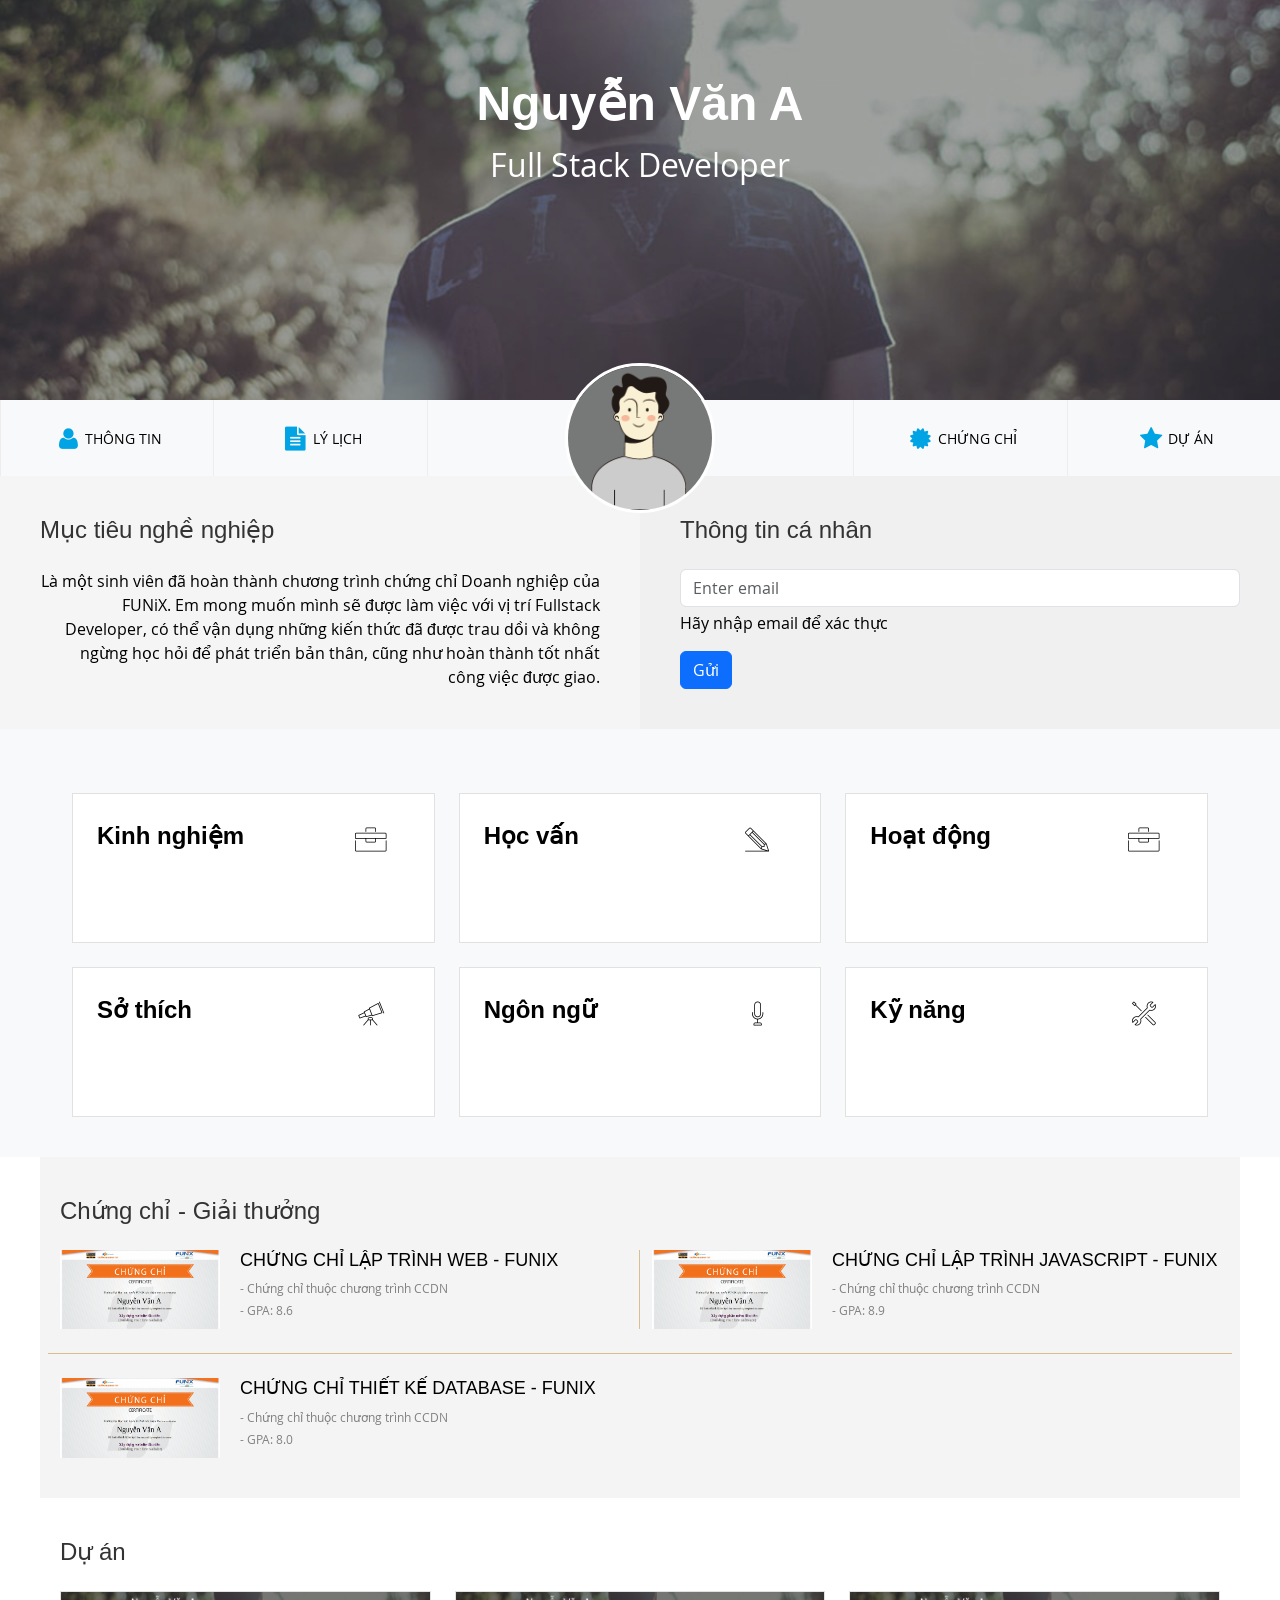
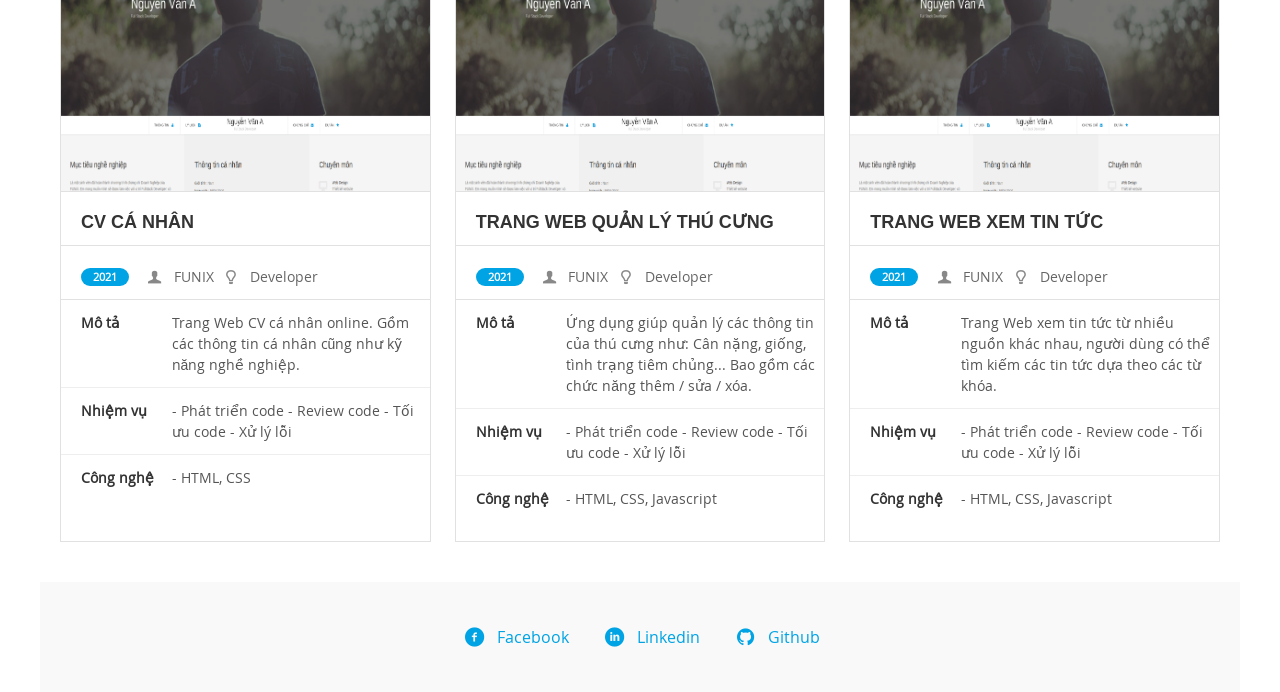
<file: index.html>
<!doctype html>
<html lang="en">
  <head>
    <meta charset="UTF-8" />
    <meta http-equiv="X-UA-Compatible" content="IE=edge" />
    <meta name="viewport" content="width=device-width, initial-scale=1.0" />
    <link
      href="https://cdn.jsdelivr.net/npm/bootstrap@5.0.2/dist/css/bootstrap.min.css"
      rel="stylesheet"
      integrity="sha384-EVSTQN3/azprG1Anm3QDgpJLIm9Nao0Yz1ztcQTwFspd3yD65VohhpuuCOmLASjC"
      crossorigin="anonymous"
    />
    <link rel="stylesheet" href="./css/font.css" />
    <link rel="stylesheet" href="./css/laptop.css" />
    <link rel="stylesheet" href="./css/tablet.css" />
    <link rel="stylesheet" href="./css/mobile.css" />
    <title>Assignment02 - Nguyễn Văn A</title>
  </head>

  <body>
    <!-- Banner Section -->
    <header class="banner-header">
      <img
        src="images/banner.jpg"
        alt="banner"
        class="position-absolute top-0 start-0 w-100 h-100"
        style="object-fit: cover; object-position: top; z-index: 0"
      />
      <div
        class="position-absolute top-0 start-0 w-100 h-100 bg-dark"
        style="opacity: 0.4; z-index: 1"
      ></div>
      <div
        class="position-absolute start-50 translate-middle text-center w-100"
        style="top: 35%; z-index: 2"
      >
        <h1 class="display-5 fw-bold mb-2">Nguyễn Văn A</h1>
        <p class="fs-2">Full Stack Developer</p>
      </div>
    </header>

    <!-- Navigation -->
    <nav class="bg-light">
      <ul class="row col align-items-center text-center list-unstyled m-0 p-0">
        <li class="col-12 col-md-3 col-lg-2 nav-link">
          <a href="#about" class="text-decoration-none"
            ><i class="nav-icon icon-user"></i> THÔNG TIN</a
          >
        </li>
        <li class="col-12 col-md-3 col-lg-2 nav-link">
          <a href="#resume" class="text-decoration-none"
            ><i class="nav-icon icon-doc-text-inv"></i> LÝ LỊCH</a
          >
        </li>
        <li class="col-12 col-md-0 col-lg-4 nav-link d-none d-lg-block">
          <div class="nav-avatar-wrapper">
            <img
              src="images/default-avatar.webp"
              class="nav-avatar"
              alt="avatar"
            />
          </div>
        </li>
        <li class="col-12 col-md-3 col-lg-2 nav-link">
          <a href="#certifications" class="text-decoration-none"
            ><i class="nav-icon icon-certificate"></i> CHỨNG CHỈ</a
          >
        </li>
        <li class="col-12 col-md-3 col-lg-2 nav-link">
          <a href="#projects" class="text-decoration-none"
            ><i class="nav-icon icon-star-1"></i> DỰ ÁN</a
          >
        </li>
      </ul>
    </nav>

    <main>
      <!-- About Section -->
      <section id="about" class="row g-0">
        <div class="col-12 col-md-6 about-info-item career-goals">
          <h3 class="section-title">Mục tiêu nghề nghiệp</h3>
          <p class="career-content">
            Là một sinh viên đã hoàn thành chương trình chứng chỉ Doanh nghiệp
            của FUNiX. Em mong muốn mình sẽ được làm việc với vị trí Fullstack
            Developer, có thể vận dụng những kiến thức đã được trau dồi và không
            ngừng học hỏi để phát triển bản thân, cũng như hoàn thành tốt nhất
            công việc được giao.
          </p>
        </div>
        <div
          class="col-12 col-md-6 personal-info about-info-item personal-info"
        >
          <h3 class="section-title">Thông tin cá nhân</h3>
          <div id="personal-info" class="w-100 d-none">
            <ul class="info-list list-unstyled">
              <li class="info-item"><span>Giới tính</span> : Nam</li>
              <li class="info-item"><span>Ngày sinh</span> : 25/05/2000</li>
              <li class="info-item">
                <span>Điện thoại</span> : (+84) 902266xxx
              </li>
              <li class="info-item">
                <span>Email</span> : anhnvcm@funix.edu.vn
              </li>
              <li class="info-item">
                <span>Địa chỉ</span> : Số 10, đường 10, Hà Nội
              </li>
              <li class="info-item"><span>Website</span> : https://abc.tech</li>
            </ul>
            <div class="social-icons">
              <a class="social-icon text-decoration-none" href="#"
                ><i class="icon-twitter"></i
              ></a>
              <a class="social-icon text-decoration-none" href="#"
                ><i class="icon-facebook"></i
              ></a>
              <a class="social-icon text-decoration-none" href="#"
                ><i class="icon-gplus"></i
              ></a>
              <a class="social-icon text-decoration-none" href="#"
                ><i class="icon-linkedin"></i
              ></a>
            </div>
          </div>

          <div id="personal-form" class="w-100">
            <form class="email-form">
              <div class="mb-3">
                <input
                  type="text"
                  class="form-control mb-1"
                  placeholder="Enter email"
                  id="emailInput"
                />
                <p class="info-item">Hãy nhập email để xác thực</p>
              </div>

              <button id="submitBtn" type="button" class="btn btn-primary">
                Gửi
              </button>
            </form>
          </div>
        </div>
      </section>

      <!-- Resume Section -->
      <section id="resume" class="bg-light">
        <div class="row container g-4">
          <!-- Experience -->
          <article class="col-12 col-md-6 col-lg-4">
            <div class="resume-card h-100">
              <div class="resume-card-header">
                <h3 class="resume-card-title">Kinh nghiệm</h3>
                <div class="resume-header-icon">
                  <i class="ic-toolbox"></i>
                </div>
              </div>
              <button
                id="viewMoreBtn"
                class="d-none btn btn-warning rounded-4 px-2 py-1"
              >
                View more
              </button>
              <div class="resume-card-body">
                <div class="resume-item">
                  <h4>Công ty Y</h4>
                  <p class="resume-date">
                    05/2022 - <span class="resume-badge">Hiện tại</span>
                  </p>
                  <ul class="resume-card-list">
                    <li class="resume-card-list-item">Full Stack Developer</li>
                    <li class="resume-card-list-item">
                      Xây dựng, phát triển Website dựa trên thiết kế và yêu cầu
                      đã có.
                    </li>
                    <li class="resume-card-list-item">
                      Phân tích và thiết kế Database, sử dụng các hệ quản trị
                      CSDL
                    </li>
                  </ul>
                </div>
                <div class="resume-item">
                  <h4>Công ty X</h4>
                  <p class="resume-date">06/2021 - 04/2022</p>
                  <ul class="resume-card-list">
                    <li class="resume-card-list-item">Web Designer</li>
                    <li class="resume-card-list-item">
                      Thiết kế Website dự trên yêu cầu của khách hàng.
                    </li>
                    <li class="resume-card-list-item">
                      Sử dụng các công cụ: Figma, Canva, PTS.
                    </li>
                  </ul>
                </div>
              </div>
            </div>
          </article>

          <!-- Education -->
          <article class="col-12 col-md-6 col-lg-4">
            <div class="resume-card h-100">
              <div class="resume-card-header">
                <h3 class="resume-card-title">Học vấn</h3>
                <div class="resume-header-icon">
                  <i class="ic-pencil"></i>
                </div>
              </div>
              <button
                id="viewMoreBtn"
                class="d-none btn btn-warning rounded-4 px-2 py-1"
              >
                View more
              </button>
              <div class="resume-card-body">
                <div class="resume-item">
                  <h4>FUNiX</h4>
                  <p class="resume-date">06/2021 - 05/2022</p>
                  <ul class="resume-card-list">
                    <li class="resume-card-list-item">
                      Tốt nghiệp chứng chỉ doanh nghiệp nhánh Fullstack.
                    </li>
                    <li class="resume-card-list-item">GPA: 9 / 10</li>
                  </ul>
                </div>
                <div class="resume-item">
                  <h4>Cử nhân - ĐH FPT</h4>
                  <p class="resume-date">08/2016 - 07/2019</p>
                  <ul class="resume-card-list">
                    <li class="resume-card-list-item">
                      Chuyên ngành: Kỹ thuật phần mềm.
                    </li>
                    <li class="resume-card-list-item">GPA: 3.2 / 4</li>
                  </ul>
                </div>
                <div class="resume-item">
                  <h4>Đại học Hà Nội</h4>
                  <p class="resume-date">08/2016 - 02/2018</p>
                  <ul class="resume-card-list">
                    <li class="resume-card-list-item">
                      Hệ từ xa, Chuyên ngành: Ngôn ngữ Nhật
                    </li>
                    <li class="resume-card-list-item">GPA: 2.8 / 4</li>
                  </ul>
                </div>
              </div>
            </div>
          </article>

          <!-- Activities -->
          <article class="col-12 col-md-6 col-lg-4">
            <div class="resume-card h-100">
              <div class="resume-card-header">
                <h3 class="resume-card-title">Hoạt động</h3>
                <div class="resume-header-icon">
                  <i class="ic-toolbox"></i>
                </div>
              </div>
              <button
                id="viewMoreBtn"
                class="d-none btn btn-warning rounded-4 px-2 py-1"
              >
                View more
              </button>
              <div class="resume-card-body">
                <div class="resume-item">
                  <h4>FPT Edu Hackathon 2019</h4>
                  <ul class="resume-card-list">
                    <li class="resume-card-list-item">Giải 3 bảng A</li>
                    <li class="resume-card-list-item">
                      Đề tài: Trang web về phân loại rác thải.
                    </li>
                  </ul>
                  <p class="resume-date">03/2019 - 05/2019</p>
                </div>
                <div class="resume-item">
                  <h4>Câu lạc bộ Z</h4>
                  <p class="resume-date">08/2018 - 08/2019</p>
                  <ul class="resume-card-list">
                    <li class="resume-card-list-item">Trưởng ban chuyên môn</li>
                  </ul>
                </div>
                <div class="resume-item">
                  <h4>Câu lạc bộ Z</h4>
                  <p class="resume-date">08/2016</p>
                  <ul class="resume-card-list">
                    <li class="resume-card-list-item">
                      Hỗ trợ tổ chức tuần lễ văn hóa Việt Nam - Nhật Bản
                    </li>
                  </ul>
                </div>
              </div>
            </div>
          </article>

          <!-- Hobbies -->
          <article class="col-12 col-md-6 col-lg-4">
            <div class="resume-card h-100">
              <div class="resume-card-header">
                <h3 class="resume-card-title">Sở thích</h3>
                <div class="resume-header-icon">
                  <i class="ic-telescope"></i>
                </div>
              </div>
              <button
                id="viewMoreBtn"
                class="d-none btn btn-warning rounded-4 px-2 py-1"
              >
                View more
              </button>
              <div class="resume-card-body">
                <div class="resume-hobby-icons">
                  <div class="resume-hobby">
                    <div class="resume-hobby-icon">
                      <i class="ic-megaphone"></i>
                    </div>
                    <p>Âm nhạc</p>
                  </div>
                  <div class="resume-hobby">
                    <div class="resume-hobby-icon">
                      <i class="ic-hotairballoon"></i>
                    </div>
                    <p>Du lịch</p>
                  </div>
                  <div class="resume-hobby">
                    <div class="resume-hobby-icon">
                      <i class="ic-strategy"></i>
                    </div>
                    <p>Chơi game</p>
                  </div>
                  <div class="resume-hobby">
                    <div class="resume-hobby-icon">
                      <i class="ic-basket"></i>
                    </div>
                    <p>Nấu ăn</p>
                  </div>
                </div>
              </div>
            </div>
          </article>

          <!-- Languages -->
          <article class="col-12 col-md-6 col-lg-4">
            <div class="resume-card h-100">
              <div class="resume-card-header">
                <h3 class="resume-card-title">Ngôn ngữ</h3>
                <div class="resume-header-icon"><i class="ic-mic"></i></div>
              </div>
              <button
                id="viewMoreBtn"
                class="d-none btn btn-warning rounded-4 px-2 py-1"
              >
                View more
              </button>
              <div class="resume-card-body">
                <div class="resume-skill-item">
                  <p>English - IELTS 7.0</p>
                  <div class="resume-segmented-bar">
                    <span class="resume-segment resume-filled"></span>
                    <span class="resume-segment resume-filled"></span>
                    <span class="resume-segment resume-empty"></span>
                  </div>
                </div>
                <div class="resume-skill-item">
                  <p>Japanese - N3</p>
                  <div class="resume-segmented-bar">
                    <span class="resume-segment resume-filled"></span>
                    <span class="resume-segment resume-filled"></span>
                    <span class="resume-segment resume-filled"></span>
                  </div>
                </div>
              </div>
            </div>
          </article>

          <!-- Skills -->
          <article class="col-12 col-md-6 col-lg-4">
            <div class="resume-card h-100">
              <div class="resume-card-header">
                <h3 class="resume-card-title">Kỹ năng</h3>
                <div class="resume-header-icon">
                  <i class="ic-tools-2"></i>
                </div>
              </div>
              <button
                id="viewMoreBtn"
                class="d-none btn btn-warning rounded-4 px-2 py-1"
              >
                View more
              </button>
              <div class="resume-card-body">
                <div class="resume-skill-item">
                  <p>HTML/CSS: Fundamental</p>
                  <div class="resume-segmented-bar">
                    <span class="resume-segment resume-filled"></span>
                    <span class="resume-segment resume-filled"></span>
                    <span class="resume-segment resume-empty"></span>
                  </div>
                </div>
                <div class="resume-skill-item">
                  <p>Javascript: Intermediate</p>
                  <div class="resume-segmented-bar">
                    <span class="resume-segment resume-filled"></span>
                    <span class="resume-segment resume-filled"></span>
                    <span class="resume-segment resume-empty"></span>
                  </div>
                </div>
                <div class="resume-skill-item">
                  <p>NodeJS: Intermediate</p>
                  <div class="resume-segmented-bar">
                    <span class="resume-segment resume-filled"></span>
                    <span class="resume-segment resume-filled"></span>
                    <span class="resume-segment resume-empty"></span>
                  </div>
                </div>
                <div class="resume-skill-item">
                  <p>Bootstrap 5: Fundamental</p>
                  <div class="resume-segmented-bar">
                    <span class="resume-segment resume-filled"></span>
                    <span class="resume-segment resume-empty"></span>
                    <span class="resume-segment resume-empty"></span>
                  </div>
                </div>
              </div>
            </div>
          </article>
        </div>
      </section>

      <!-- Certifications -->
      <section id="certifications" class="container bg-grey">
        <h3 class="section-title mb-4">Chứng chỉ - Giải thưởng</h3>
        <!-- Row 1 -->
        <div class="row gy-4 pb-4 mb-md-4 cert-border-bottom">
          <div class="col-12 col-md-6 col-lg-6 cert-border-end">
            <div class="cert-item">
              <div class="cert-img-wrapper">
                <img
                  src="./images/Cert_WEB.png"
                  alt="Chứng chỉ Lập trình Web - FUNiX"
                />
              </div>
              <div class="cert-info">
                <h4>CHỨNG CHỈ LẬP TRÌNH WEB - FUNIX</h4>
                <p>- Chứng chỉ thuộc chương trình CCDN</p>
                <p>- GPA: 8.6</p>
              </div>
            </div>
          </div>
          <div class="col-12 col-md-6 col-lg-6">
            <div class="cert-item">
              <div class="cert-img-wrapper">
                <img
                  src="./images/Cert_PRF.png"
                  alt="Chứng chỉ Lập trình Javascript - FUNiX"
                />
              </div>
              <div class="cert-info">
                <h4>CHỨNG CHỈ LẬP TRÌNH JAVASCRIPT - FUNIX</h4>
                <p>- Chứng chỉ thuộc chương trình CCDN</p>
                <p>- GPA: 8.9</p>
              </div>
            </div>
          </div>
        </div>

        <!-- Row 2 -->
        <div class="row gy-4">
          <div class="col-12 col-md-6 col-lg-6">
            <div class="cert-item">
              <div class="cert-img-wrapper">
                <img
                  src="./images/Cert_DBI.png"
                  alt="Chứng chỉ Thiết kế Database - FUNiX"
                />
              </div>
              <div class="cert-info">
                <h4>CHỨNG CHỈ THIẾT KẾ DATABASE - FUNIX</h4>
                <p>- Chứng chỉ thuộc chương trình CCDN</p>
                <p>- GPA: 8.0</p>
              </div>
            </div>
          </div>
        </div>
      </section>

      <!-- Projects -->
      <section id="projects" class="container">
        <h3 class="section-title mb-4">Dự án</h3>
        <div class="row g-4">
          <div class="col-12 col-md-4">
            <a href="digital-cv.html" class="project-card h-100">
              <img
                src="images/project_1.png"
                alt="CV CÁ NHÂN"
                class="project-img"
              />
              <div class="project-card-content">
                <h4 class="project-title">CV CÁ NHÂN</h4>
                <div class="project-meta">
                  <span class="badge year">2021</span>
                  <div
                    class="d-flex flex-column flex-md-row flex-wrap gap-2 flex-fill"
                  >
                    <span><i class="icon-user-1"></i> FUNIX</span>
                    <span><i class="icon-lamp"></i> Developer</span>
                  </div>
                </div>
                <table class="project-table">
                  <tr>
                    <td class="col-label">Mô tả</td>
                    <td>
                      Trang Web CV cá nhân online. Gồm các thông tin cá nhân
                      cũng như kỹ năng nghề nghiệp.
                    </td>
                  </tr>
                  <tr>
                    <td class="col-label">Nhiệm vụ</td>
                    <td>
                      - Phát triển code - Review code - Tối ưu code - Xử lý lỗi
                    </td>
                  </tr>
                  <tr>
                    <td class="col-label">Công nghệ</td>
                    <td>- HTML, CSS</td>
                  </tr>
                </table>
              </div>
            </a>
          </div>

          <div class="col-12 col-md-4">
            <a href="digital-cv.html" class="project-card h-100">
              <img
                src="images/project_1.png"
                alt="Trang Web Quản Lý Thú Cưng"
                class="project-img"
              />
              <div class="project-card-content">
                <h4 class="project-title">TRANG WEB QUẢN LÝ THÚ CƯNG</h4>
                <div class="project-meta">
                  <div class="badge year">2021</div>
                  <div
                    class="d-flex flex-column flex-md-row flex-wrap gap-2 flex-fill"
                  >
                    <span><i class="icon-user-1"></i> FUNIX</span>
                    <span><i class="icon-lamp"></i> Developer</span>
                  </div>
                </div>
                <table class="project-table">
                  <tr>
                    <td class="col-label">Mô tả</td>
                    <td>
                      Ứng dụng giúp quản lý các thông tin của thú cưng như: Cân
                      nặng, giống, tình trạng tiêm chủng... Bao gồm các chức
                      năng thêm / sửa / xóa.
                    </td>
                  </tr>
                  <tr>
                    <td class="col-label">Nhiệm vụ</td>
                    <td>
                      - Phát triển code - Review code - Tối ưu code - Xử lý lỗi
                    </td>
                  </tr>
                  <tr>
                    <td class="col-label">Công nghệ</td>
                    <td>- HTML, CSS, Javascript</td>
                  </tr>
                </table>
              </div>
            </a>
          </div>

          <div class="col-12 col-md-4">
            <a href="digital-cv.html" class="project-card h-100">
              <img
                src="./images/project_1.png"
                alt="Trang Web Xem Tin Tức"
                class="project-img"
              />
              <div class="project-card-content">
                <h4 class="project-title">TRANG WEB XEM TIN TỨC</h4>
                <div class="project-meta">
                  <div class="badge year">2021</div>
                  <div
                    class="d-flex flex-column flex-md-row flex-wrap gap-2 flex-fill"
                  >
                    <span><i class="icon-user-1"></i> FUNIX</span>
                    <span><i class="icon-lamp"></i> Developer</span>
                  </div>
                </div>
                <table class="project-table">
                  <tr>
                    <td class="col-label">Mô tả</td>
                    <td>
                      Trang Web xem tin tức từ nhiều nguồn khác nhau, người dùng
                      có thể tìm kiếm các tin tức dựa theo các từ khóa.
                    </td>
                  </tr>
                  <tr>
                    <td class="col-label">Nhiệm vụ</td>
                    <td>
                      - Phát triển code - Review code - Tối ưu code - Xử lý lỗi
                    </td>
                  </tr>
                  <tr>
                    <td class="col-label">Công nghệ</td>
                    <td>- HTML, CSS, Javascript</td>
                  </tr>
                </table>
              </div>
            </a>
          </div>
        </div>
      </section>
    </main>

    <footer class="container main-footer">
      <div class="social-links-footer">
        <a href="#"><i class="icon-facebook-circled"></i> Facebook</a>
        <a href="#"><i class="icon-linkedin-circled"></i> Linkedin</a>
        <a href="#"><i class="icon-github-circled"></i> Github</a>
      </div>
    </footer>

    <script src="script.js"></script>
  </body>
</html>
</file>
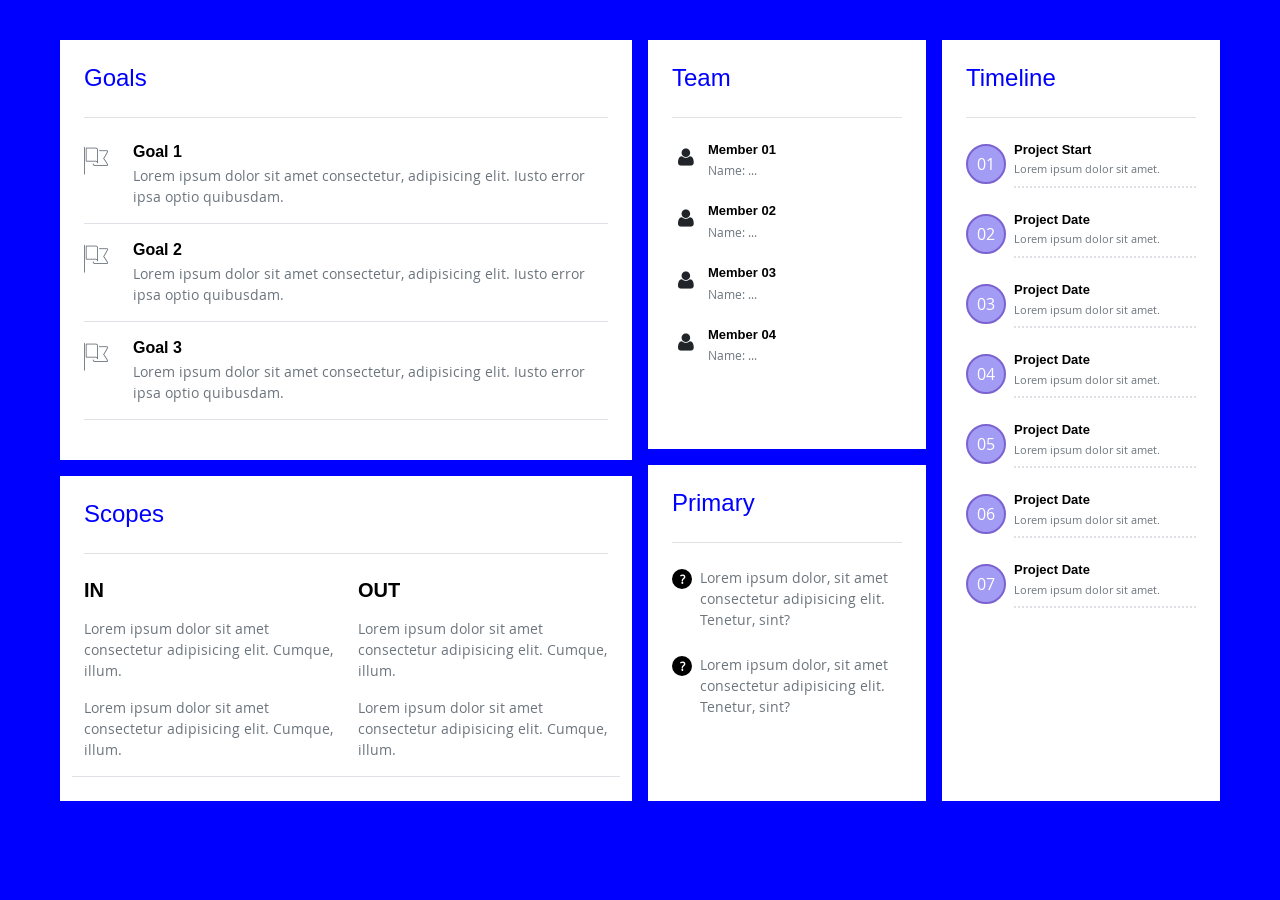
<file: digital-cv.html>
<!doctype html>
<html lang="en">
  <head>
    <meta charset="UTF-8" />
    <meta http-equiv="X-UA-Compatible" content="IE=edge" />
    <meta name="viewport" content="width=device-width, initial-scale=1.0" />
    <link
      href="https://cdn.jsdelivr.net/npm/bootstrap@5.0.2/dist/css/bootstrap.min.css"
      rel="stylesheet"
      integrity="sha384-EVSTQN3/azprG1Anm3QDgpJLIm9Nao0Yz1ztcQTwFspd3yD65VohhpuuCOmLASjC"
      crossorigin="anonymous"
    />
    <link rel="stylesheet" href="./css/font.css" />
    <link rel="stylesheet" href="./css/laptop.css" />
    <link rel="stylesheet" href="./css/tablet.css" />
    <link rel="stylesheet" href="./css/mobile.css" />
    <title>Assignment02 - Nguyễn Văn A</title>
  </head>
  <body class="bg-blue">
    <div class="container mx-auto">
      <div class="row g-3">
        <!-- Left Column: Goals & Scopes -->
        <div class="col-12 col-lg-6 d-flex flex-column gap-3">
          <!-- Goals -->
          <div class="bg-white p-4 flex-grow-1">
            <h3 class="digital-cv-title">Goals</h3>

            <div
              class="d-flex flex-column flex-lg-row align-items-start mb-3 border-bottom pb-3"
            >
              <div class="me-lg-4 fs-3 text-secondary mx-auto mx-lg-0">
                <i class="ic-flag"></i>
              </div>
              <div>
                <h6 class="fw-bold mb-1 fs-6">Goal 1</h6>
                <p class="text-secondary small mb-0">
                  Lorem ipsum dolor sit amet consectetur, adipisicing elit.
                  Iusto error ipsa optio quibusdam.
                </p>
              </div>
            </div>

            <div
              class="d-flex flex-column flex-lg-row align-items-start mb-3 border-bottom pb-3"
            >
              <div class="me-lg-4 fs-3 text-secondary mx-auto mx-lg-0">
                <i class="ic-flag"></i>
              </div>
              <div>
                <h6 class="fw-bold mb-1 fs-6">Goal 2</h6>
                <p class="text-secondary small mb-0">
                  Lorem ipsum dolor sit amet consectetur, adipisicing elit.
                  Iusto error ipsa optio quibusdam.
                </p>
              </div>
            </div>

            <div
              class="d-flex flex-column flex-lg-row align-items-start mb-3 border-bottom pb-3"
            >
              <div class="me-lg-4 fs-3 text-secondary mx-auto mx-lg-0">
                <i class="ic-flag"></i>
              </div>
              <div>
                <h6 class="fw-bold mb-1 fs-6">Goal 3</h6>
                <p class="text-secondary small mb-0">
                  Lorem ipsum dolor sit amet consectetur, adipisicing elit.
                  Iusto error ipsa optio quibusdam.
                </p>
              </div>
            </div>
          </div>

          <!-- Scopes -->
          <div class="bg-white p-4 flex-grow-1">
            <h3 class="digital-cv-title">Scopes</h3>
            <div class="row border-bottom gy-4 pb-3">
              <div class="col-lg-6 col-12">
                <h6 class="fw-bold mb-3 fs-5">IN</h6>
                <p class="text-secondary small mb-3">
                  Lorem ipsum dolor sit amet consectetur adipisicing elit.
                  Cumque, illum.
                </p>
                <p class="text-secondary small mb-0">
                  Lorem ipsum dolor sit amet consectetur adipisicing elit.
                  Cumque, illum.
                </p>
              </div>
              <div class="col-lg-6 col-12">
                <h6 class="fw-bold mb-3 fs-5">OUT</h6>
                <p class="text-secondary small mb-3">
                  Lorem ipsum dolor sit amet consectetur adipisicing elit.
                  Cumque, illum.
                </p>
                <p class="text-secondary small mb-0">
                  Lorem ipsum dolor sit amet consectetur adipisicing elit.
                  Cumque, illum.
                </p>
              </div>
            </div>
          </div>
        </div>

        <!-- Middle Column: Team & Primary -->
        <div class="col-12 col-lg-3 d-flex flex-column gap-3">
          <!-- Team -->
          <div class="bg-white p-4 flex-grow-1">
            <h3 class="digital-cv-title">Team</h3>

            <div
              class="d-flex flex-column flex-lg-row align-items-start mb-4 gap-2"
            >
              <div class="mx-auto mx-lg-0 text-dark fs-5">
                <i class="icon-user"></i>
              </div>
              <div>
                <h6 class="fw-bold mb-1 team-member-name">Member 01</h6>
                <p class="text-secondary mb-0 team-member-info">Name: ...</p>
              </div>
            </div>

            <div
              class="d-flex flex-column flex-lg-row align-items-start mb-4 gap-2"
            >
              <div class="mx-auto mx-lg-0 text-dark fs-5">
                <i class="icon-user"></i>
              </div>
              <div>
                <h6 class="fw-bold mb-1 team-member-name">Member 02</h6>
                <p class="text-secondary mb-0 team-member-info">Name: ...</p>
              </div>
            </div>

            <div class="d-flex flex-column flex-lg-row mb-4 gap-2">
              <div class="mx-auto mx-lg-0 text-dark fs-5">
                <i class="icon-user"></i>
              </div>
              <div>
                <h6 class="fw-bold mb-1 team-member-name">Member 03</h6>
                <p class="text-secondary mb-0 team-member-info">Name: ...</p>
              </div>
            </div>

            <div class="d-flex flex-column flex-lg-row mb-4 gap-2">
              <div class="mx-auto mx-lg-0 text-dark fs-5">
                <i class="icon-user"></i>
              </div>
              <div>
                <h6 class="fw-bold mb-1 team-member-name">Member 04</h6>
                <p class="text-secondary mb-0 team-member-info">Name: ...</p>
              </div>
            </div>
          </div>

          <!-- Primary -->
          <div class="bg-white p-4 flex-grow-1">
            <h3 class="digital-cv-title">Primary</h3>

            <div
              class="d-flex flex-column flex-lg-row align-items-start mb-4 gap-2"
            >
              <div class="primary-icon">?</div>
              <p class="text-secondary small mb-0">
                Lorem ipsum dolor, sit amet consectetur adipisicing elit.
                Tenetur, sint?
              </p>
            </div>

            <div
              class="d-flex flex-column flex-lg-row gap-2 align-items-start mb-4"
            >
              <div class="primary-icon">?</div>
              <p class="text-secondary small mb-0">
                Lorem ipsum dolor, sit amet consectetur adipisicing elit.
                Tenetur, sint?
              </p>
            </div>
          </div>
        </div>

        <!-- Right Column: Timeline -->
        <div class="col-12 col-lg-3">
          <div class="bg-white p-4 h-100">
            <h3 class="digital-cv-title">Timeline</h3>

            <!-- Items 01 -> 07 -->
            <div
              class="d-flex flex-column flex-lg-row align-items-start mb-4 gap-2"
            >
              <div class="timeline-icon">01</div>
              <div class="flex-grow-1 border-bottom pb-2 timeline-item-border">
                <h6 class="fw-bold mb-1 team-member-name">Project Start</h6>
                <p class="text-secondary mb-0 timeline-item-desc">
                  Lorem ipsum dolor sit amet.
                </p>
              </div>
            </div>

            <div
              class="d-flex flex-column flex-lg-row align-items-start mb-4 gap-2"
            >
              <div class="timeline-icon">02</div>
              <div class="flex-grow-1 border-bottom pb-2 timeline-item-border">
                <h6 class="fw-bold mb-1 team-member-name">Project Date</h6>
                <p class="text-secondary mb-0 timeline-item-desc">
                  Lorem ipsum dolor sit amet.
                </p>
              </div>
            </div>

            <div
              class="d-flex flex-column flex-lg-row align-items-start mb-4 gap-2"
            >
              <div class="timeline-icon">03</div>
              <div class="flex-grow-1 border-bottom pb-2 timeline-item-border">
                <h6 class="fw-bold mb-1 team-member-name">Project Date</h6>
                <p class="text-secondary mb-0 timeline-item-desc">
                  Lorem ipsum dolor sit amet.
                </p>
              </div>
            </div>

            <div
              class="d-flex flex-column flex-lg-row align-items-start mb-4 gap-2"
            >
              <div class="timeline-icon">04</div>
              <div class="flex-grow-1 border-bottom pb-2 timeline-item-border">
                <h6 class="fw-bold mb-1 team-member-name">Project Date</h6>
                <p class="text-secondary mb-0 timeline-item-desc">
                  Lorem ipsum dolor sit amet.
                </p>
              </div>
            </div>

            <div
              class="d-flex flex-column flex-lg-row align-items-start mb-4 gap-2"
            >
              <div class="timeline-icon">05</div>
              <div class="flex-grow-1 border-bottom pb-2 timeline-item-border">
                <h6 class="fw-bold mb-1 team-member-name">Project Date</h6>
                <p class="text-secondary mb-0 timeline-item-desc">
                  Lorem ipsum dolor sit amet.
                </p>
              </div>
            </div>

            <div
              class="d-flex flex-column flex-lg-row align-items-start mb-4 gap-2"
            >
              <div class="timeline-icon">06</div>
              <div class="flex-grow-1 border-bottom pb-2 timeline-item-border">
                <h6 class="fw-bold mb-1 team-member-name">Project Date</h6>
                <p class="text-secondary mb-0 timeline-item-desc">
                  Lorem ipsum dolor sit amet.
                </p>
              </div>
            </div>

            <div
              class="d-flex flex-column flex-lg-row align-items-start mb-4 gap-2"
            >
              <div class="timeline-icon">07</div>
              <div class="flex-grow-1 border-bottom pb-2 timeline-item-border">
                <h6 class="fw-bold mb-1 team-member-name">Project Date</h6>
                <p class="text-secondary mb-0 timeline-item-desc">
                  Lorem ipsum dolor sit amet.
                </p>
              </div>
            </div>
          </div>
        </div>
      </div>
    </div>
  </body>
</html>
</file>
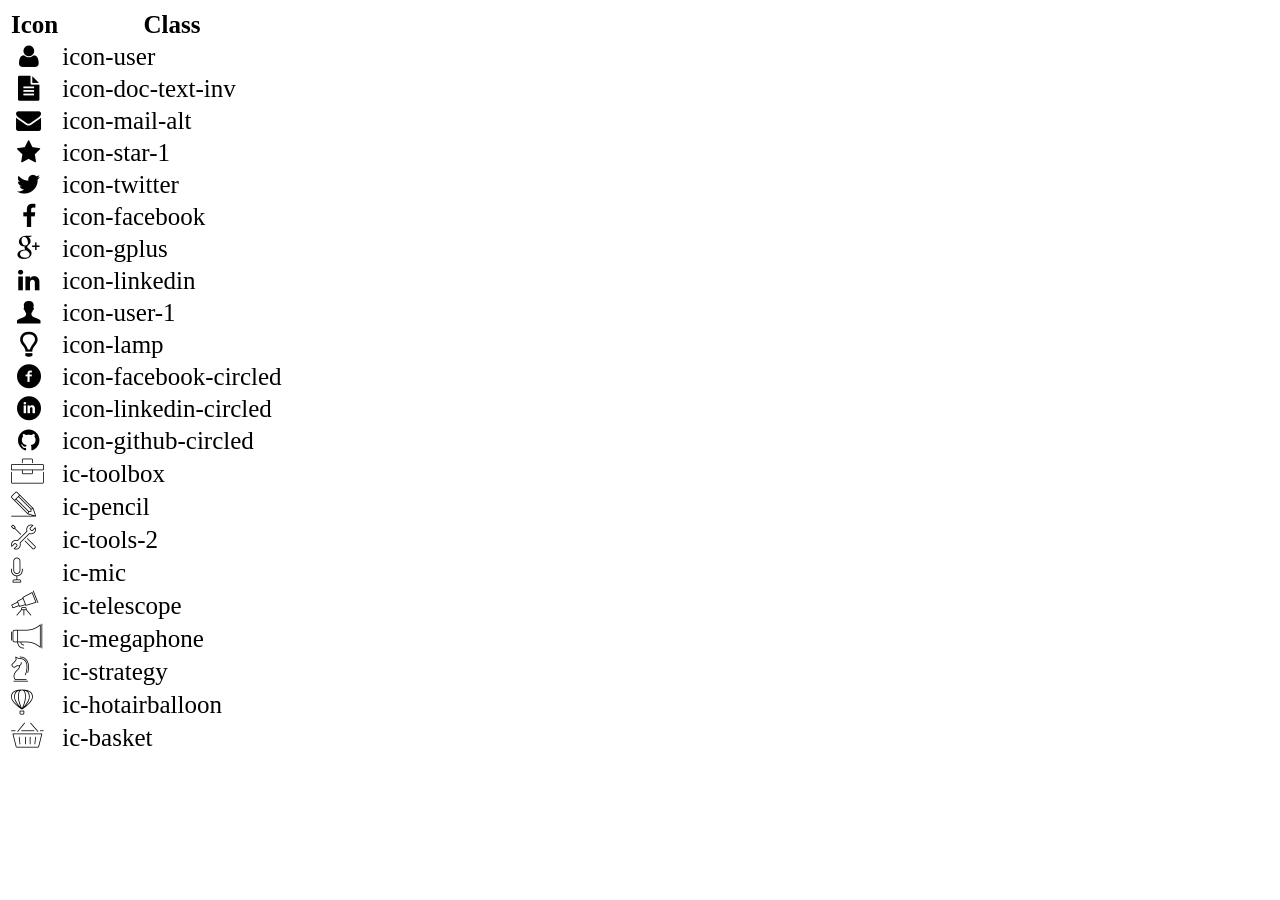
<file: icon-list.html>
<!doctype html>
<html lang="en">
  <head>
    <meta charset="UTF-8" />
    <meta http-equiv="X-UA-Compatible" content="IE=edge" />
    <meta name="viewport" content="width=device-width, initial-scale=1.0" />
    <link rel="stylesheet" href="css/font.css" />
    <title>Icon List</title>
  </head>

  <body>
    <table style="font-size: 25px">
      <thead>
        <tr>
          <th>Icon</th>
          <th>Class</th>
        </tr>
      </thead>
      <tbody>
        <tr>
          <td><i class="icon-user"></i></td>
          <td>icon-user</td>
        </tr>
        <tr>
          <td><i class="icon-doc-text-inv"></i></td>
          <td>icon-doc-text-inv</td>
        </tr>
        <tr>
          <td><i class="icon-mail-alt"></i></td>
          <td>icon-mail-alt</td>
        </tr>
        <tr>
          <td><i class="icon-star-1"></i></td>
          <td>icon-star-1</td>
        </tr>
        <tr>
          <td><i class="icon-twitter"></i></td>
          <td>icon-twitter</td>
        </tr>
        <tr>
          <td><i class="icon-facebook"></i></td>
          <td>icon-facebook</td>
        </tr>
        <tr>
          <td><i class="icon-gplus"></i></td>
          <td>icon-gplus</td>
        </tr>
        <tr>
          <td><i class="icon-linkedin"></i></td>
          <td>icon-linkedin</td>
        </tr>
        <tr>
          <td><i class="icon-user-1"></i></td>
          <td>icon-user-1</td>
        </tr>
        <tr>
          <td><i class="icon-lamp"></i></td>
          <td>icon-lamp</td>
        </tr>
        <tr>
          <td><i class="icon-facebook-circled"></i></td>
          <td>icon-facebook-circled</td>
        </tr>
        <tr>
          <td><i class="icon-linkedin-circled"></i></td>
          <td>icon-linkedin-circled</td>
        </tr>
        <tr>
          <td><i class="icon-github-circled"></i></td>
          <td>icon-github-circled</td>
        </tr>
        <tr>
          <td><i class="ic-toolbox"></i></td>
          <td>ic-toolbox</td>
        </tr>
        <tr>
          <td><i class="ic-pencil"></i></td>
          <td>ic-pencil</td>
        </tr>
        <tr>
          <td><i class="ic-tools-2"></i></td>
          <td>ic-tools-2</td>
        </tr>

        <tr>
          <td><i class="ic-mic"></i></td>
          <td>ic-mic</td>
        </tr>
        <tr>
          <td><i class="ic-telescope"></i></td>
          <td>ic-telescope</td>
        </tr>
        <tr>
          <td><i class="ic-megaphone"></i></td>
          <td>ic-megaphone</td>
        </tr>
        <tr>
          <td><i class="ic-strategy"></i></td>
          <td>ic-strategy</td>
        </tr>
        <tr>
          <td><i class="ic-hotairballoon"></i></td>
          <td>ic-hotairballoon</td>
        </tr>
        <tr>
          <td><i class="ic-basket"></i></td>
          <td>ic-basket</td>
        </tr>
      </tbody>
    </table>
  </body>
</html>
</file>
<file: css/font.css>
@font-face {
	font-family: 'open_sanslight';
	src: url('../fonts/OpenSans-Light-webfont.eot');
	src: url('../fonts/OpenSans-Light-webfont.eot#iefix') format('embedded-opentype'),
		url('../fonts/OpenSans-Light-webfont.woff') format('woff'),
		url('../fonts/OpenSans-Light-webfont.ttf') format('truetype'),
		url('../fonts/OpenSans-Light-webfont.svg#open_sanslight') format('svg');
	font-weight: normal;
	font-style: normal;

}

@font-face {
	font-family: 'open_sansitalic';
	src: url('../fonts/OpenSans-Italic-webfont.eot');
	src: url('../fonts/OpenSans-Italic-webfont.eot#iefix') format('embedded-opentype'),
		url('../fonts/OpenSans-Italic-webfont.woff') format('woff'),
		url('../fonts/OpenSans-Italic-webfont.ttf') format('truetype'),
		url('../fonts/OpenSans-Italic-webfont.svg#open_sansitalic') format('svg');
	font-weight: normal;
	font-style: normal;

}

@font-face {
	font-family: 'open_sanssemibold';
	src: url('../fonts/OpenSans-Semibold-webfont.eot');
	src: url('../fonts/OpenSans-Semibold-webfont.eot#iefix') format('embedded-opentype'),
		url('../fonts/OpenSans-Semibold-webfont.woff') format('woff'),
		url('../fonts/OpenSans-Semibold-webfont.ttf') format('truetype'),
		url('../fonts/OpenSans-Semibold-webfont.svg#open_sanssemibold') format('svg');
	font-weight: normal;
	font-style: normal;

}


@font-face {
	font-family: 'open_sanslight_italic';
	src: url('../fonts/OpenSans-LightItalic-webfont.eot');
	src: url('../fonts/OpenSans-LightItalic-webfont.eot#iefix') format('embedded-opentype'),
		url('../fonts/OpenSans-LightItalic-webfont.woff') format('woff'),
		url('../fonts/OpenSans-LightItalic-webfont.ttf') format('truetype'),
		url('../fonts/OpenSans-LightItalic-webfont.svg#open_sanslight_italic') format('svg');
	font-weight: normal;
	font-style: normal;

}

@font-face {
	font-family: 'open_sansregular';
	src: url('../fonts/OpenSans-Regular-webfont.eot');
	src: url('../fonts/OpenSans-Regular-webfont.eot#iefix') format('embedded-opentype'),
		url('../fonts/OpenSans-Regular-webfont.woff') format('woff'),
		url('../fonts/OpenSans-Regular-webfont.ttf') format('truetype'),
		url('../fonts/OpenSans-Regular-webfont.svg#open_sansregular') format('svg');
	font-weight: normal;
	font-style: normal;

}


@font-face {
	font-family: 'fontello';
	src: url('../fonts/fontello.eot');
	src: url('../fonts/fontello.eot#iefix') format('embedded-opentype'),
		url('../fonts/fontello.woff') format('woff'),
		url('../fonts/fontello.ttf') format('truetype'),
		url('../fonts/fontello.svg#fontello') format('svg');
	font-weight: normal;
	font-style: normal;
}

[class^="icon-"]:before,
[class*=" icon-"]:before {
	font-family: "fontello";
	font-style: normal;
	font-weight: normal;
	speak: none;

	display: inline-block;
	text-decoration: inherit;
	width: 1em;
	margin-right: .2em;
	text-align: center;
	/* opacity: .8; */

	/* For safety - reset parent styles, that can break glyph codes*/
	font-variant: normal;
	text-transform: none;

	/* fix buttons height, for twitter bootstrap */
	line-height: 1em;

	/* Animation center compensation - margins should be symmetric */
	/* remove if not needed */
	margin-left: .2em;

	/* you can be more comfortable with increased icons size */
	/* font-size: 120%; */

	/* Font smoothing. That was taken from TWBS */
	-webkit-font-smoothing: antialiased;
	-moz-osx-font-smoothing: grayscale;

	/* Uncomment for 3D effect */
	/* text-shadow: 1px 1px 1px rgba(127, 127, 127, 0.3); */
}

.icon-emo-happy:before {
	content: '\e800';
}

/* '' */
.icon-emo-wink:before {
	content: '\e801';
}

/* '' */
.icon-emo-wink2:before {
	content: '\e802';
}

/* '' */
.icon-emo-unhappy:before {
	content: '\e803';
}

/* '' */
.icon-emo-sleep:before {
	content: '\e804';
}

/* '' */
.icon-emo-thumbsup:before {
	content: '\e805';
}

/* '' */
.icon-emo-devil:before {
	content: '\e806';
}

/* '' */
.icon-emo-surprised:before {
	content: '\e807';
}

/* '' */
.icon-emo-tongue:before {
	content: '\e808';
}

/* '' */
.icon-emo-coffee:before {
	content: '\e809';
}

/* '' */
.icon-emo-sunglasses:before {
	content: '\e80a';
}

/* '' */
.icon-emo-displeased:before {
	content: '\e80b';
}

/* '' */
.icon-emo-beer:before {
	content: '\e80c';
}

/* '' */
.icon-emo-grin:before {
	content: '\e80d';
}

/* '' */
.icon-emo-angry:before {
	content: '\e80e';
}

/* '' */
.icon-emo-saint:before {
	content: '\e80f';
}

/* '' */
.icon-emo-cry:before {
	content: '\e810';
}

/* '' */
.icon-emo-shoot:before {
	content: '\e811';
}

/* '' */
.icon-emo-squint:before {
	content: '\e812';
}

/* '' */
.icon-emo-laugh:before {
	content: '\e813';
}

/* '' */
.icon-spin1:before {
	content: '\e814';
}

/* '' */
.icon-spin2:before {
	content: '\e815';
}

/* '' */
.icon-spin3:before {
	content: '\e816';
}

/* '' */
.icon-spin4:before {
	content: '\e817';
}

/* '' */
.icon-spin5:before {
	content: '\e818';
}

/* '' */
.icon-spin6:before {
	content: '\e819';
}

/* '' */
.icon-firefox:before {
	content: '\e81a';
}

/* '' */
.icon-chrome:before {
	content: '\e81b';
}

/* '' */
.icon-opera:before {
	content: '\e81c';
}

/* '' */
.icon-ie:before {
	content: '\e81d';
}

/* '' */
.icon-crown:before {
	content: '\e81e';
}

/* '' */
.icon-crown-plus:before {
	content: '\e81f';
}

/* '' */
.icon-crown-minus:before {
	content: '\e820';
}

/* '' */
.icon-marquee:before {
	content: '\e821';
}

/* '' */
.icon-glass:before {
	content: '\e822';
}

/* '' */
.icon-music:before {
	content: '\e823';
}

/* '' */
.icon-search:before {
	content: '\e824';
}

/* '' */
.icon-mail:before {
	content: '\e825';
}

/* '' */
.icon-mail-alt:before {
	content: '\e826';
}

/* '' */
.icon-mail-squared:before {
	content: '\e827';
}

/* '' */
.icon-heart:before {
	content: '\e828';
}

/* '' */
.icon-heart-empty:before {
	content: '\e829';
}

/* '' */
.icon-star-1:before {
	content: '\e82a';
}

/* '' */
.icon-star-empty-1:before {
	content: '\e82b';
}

/* '' */
.icon-star-half:before {
	content: '\e82c';
}

/* '' */
.icon-star-half-alt:before {
	content: '\e82d';
}

/* '' */
.icon-user:before {
	content: '\e82e';
}

/* '' */
.icon-user-plus:before {
	content: '\e82f';
}

/* '' */
.icon-user-times:before {
	content: '\e830';
}

/* '' */
.icon-users:before {
	content: '\e831';
}

/* '' */
.icon-male:before {
	content: '\e832';
}

/* '' */
.icon-female:before {
	content: '\e833';
}

/* '' */
.icon-child:before {
	content: '\e834';
}

/* '' */
.icon-user-secret:before {
	content: '\e835';
}

/* '' */
.icon-video:before {
	content: '\e836';
}

/* '' */
.icon-videocam:before {
	content: '\e837';
}

/* '' */
.icon-picture:before {
	content: '\e838';
}

/* '' */
.icon-camera:before {
	content: '\e839';
}

/* '' */
.icon-camera-alt:before {
	content: '\e83a';
}

/* '' */
.icon-th-large:before {
	content: '\e83b';
}

/* '' */
.icon-th:before {
	content: '\e83c';
}

/* '' */
.icon-th-list:before {
	content: '\e83d';
}

/* '' */
.icon-ok:before {
	content: '\e83e';
}

/* '' */
.icon-ok-circled:before {
	content: '\e83f';
}

/* '' */
.icon-ok-circled2:before {
	content: '\e840';
}

/* '' */
.icon-ok-squared:before {
	content: '\e841';
}

/* '' */
.icon-cancel:before {
	content: '\e842';
}

/* '' */
.icon-cancel-circled:before {
	content: '\e843';
}

/* '' */
.icon-cancel-circled2:before {
	content: '\e844';
}

/* '' */
.icon-plus:before {
	content: '\e845';
}

/* '' */
.icon-plus-circled:before {
	content: '\e846';
}

/* '' */
.icon-plus-squared:before {
	content: '\e847';
}

/* '' */
.icon-plus-squared-alt:before {
	content: '\e848';
}

/* '' */
.icon-minus:before {
	content: '\e849';
}

/* '' */
.icon-minus-circled:before {
	content: '\e84a';
}

/* '' */
.icon-minus-squared:before {
	content: '\e84b';
}

/* '' */
.icon-minus-squared-alt:before {
	content: '\e84c';
}

/* '' */
.icon-help:before {
	content: '\e84d';
}

/* '' */
.icon-help-circled:before {
	content: '\e84e';
}

/* '' */
.icon-info-circled:before {
	content: '\e84f';
}

/* '' */
.icon-info:before {
	content: '\e850';
}

/* '' */
.icon-home:before {
	content: '\e851';
}

/* '' */
.icon-link:before {
	content: '\e852';
}

/* '' */
.icon-unlink:before {
	content: '\e853';
}

/* '' */
.icon-link-ext:before {
	content: '\e854';
}

/* '' */
.icon-link-ext-alt:before {
	content: '\e855';
}

/* '' */
.icon-attach:before {
	content: '\e856';
}

/* '' */
.icon-lock:before {
	content: '\e857';
}

/* '' */
.icon-lock-open:before {
	content: '\e858';
}

/* '' */
.icon-lock-open-alt:before {
	content: '\e859';
}

/* '' */
.icon-pin:before {
	content: '\e85a';
}

/* '' */
.icon-eye:before {
	content: '\e85b';
}

/* '' */
.icon-eye-off:before {
	content: '\e85c';
}

/* '' */
.icon-tag-1:before {
	content: '\e85d';
}

/* '' */
.icon-tags:before {
	content: '\e85e';
}

/* '' */
.icon-bookmark:before {
	content: '\e85f';
}

/* '' */
.icon-bookmark-empty:before {
	content: '\e860';
}

/* '' */
.icon-flag:before {
	content: '\e861';
}

/* '' */
.icon-flag-empty:before {
	content: '\e862';
}

/* '' */
.icon-flag-checkered:before {
	content: '\e863';
}

/* '' */
.icon-thumbs-up:before {
	content: '\e864';
}

/* '' */
.icon-thumbs-down:before {
	content: '\e865';
}

/* '' */
.icon-thumbs-up-alt:before {
	content: '\e866';
}

/* '' */
.icon-thumbs-down-alt:before {
	content: '\e867';
}

/* '' */
.icon-download:before {
	content: '\e868';
}

/* '' */
.icon-upload:before {
	content: '\e869';
}

/* '' */
.icon-download-cloud:before {
	content: '\e86a';
}

/* '' */
.icon-upload-cloud:before {
	content: '\e86b';
}

/* '' */
.icon-reply:before {
	content: '\e86c';
}

/* '' */
.icon-reply-all:before {
	content: '\e86d';
}

/* '' */
.icon-forward:before {
	content: '\e86e';
}

/* '' */
.icon-quote-left:before {
	content: '\e86f';
}

/* '' */
.icon-quote-right:before {
	content: '\e870';
}

/* '' */
.icon-code:before {
	content: '\e871';
}

/* '' */
.icon-export:before {
	content: '\e872';
}

/* '' */
.icon-export-alt:before {
	content: '\e873';
}

/* '' */
.icon-share:before {
	content: '\e874';
}

/* '' */
.icon-share-squared:before {
	content: '\e875';
}

/* '' */
.icon-pencil:before {
	content: '\e876';
}

/* '' */
.icon-pencil-squared:before {
	content: '\e877';
}

/* '' */
.icon-edit:before {
	content: '\e878';
}

/* '' */
.icon-print:before {
	content: '\e879';
}

/* '' */
.icon-retweet:before {
	content: '\e87a';
}

/* '' */
.icon-keyboard:before {
	content: '\e87b';
}

/* '' */
.icon-gamepad:before {
	content: '\e87c';
}

/* '' */
.icon-comment:before {
	content: '\e87d';
}

/* '' */
.icon-chat:before {
	content: '\e87e';
}

/* '' */
.icon-comment-empty:before {
	content: '\e87f';
}

/* '' */
.icon-chat-empty:before {
	content: '\e880';
}

/* '' */
.icon-bell:before {
	content: '\e881';
}

/* '' */
.icon-bell-alt:before {
	content: '\e882';
}

/* '' */
.icon-bell-off:before {
	content: '\e883';
}

/* '' */
.icon-bell-off-empty:before {
	content: '\e884';
}

/* '' */
.icon-attention-alt:before {
	content: '\e885';
}

/* '' */
.icon-attention:before {
	content: '\e886';
}

/* '' */
.icon-attention-circled:before {
	content: '\e887';
}

/* '' */
.icon-location:before {
	content: '\e888';
}

/* '' */
.icon-direction:before {
	content: '\e889';
}

/* '' */
.icon-compass:before {
	content: '\e88a';
}

/* '' */
.icon-trash:before {
	content: '\e88b';
}

/* '' */
.icon-trash-empty:before {
	content: '\e88c';
}

/* '' */
.icon-doc:before {
	content: '\e88d';
}

/* '' */
.icon-docs:before {
	content: '\e88e';
}

/* '' */
.icon-doc-text:before {
	content: '\e88f';
}

/* '' */
.icon-doc-inv:before {
	content: '\e890';
}

/* '' */
.icon-doc-text-inv:before {
	content: '\e891';
}

/* '' */
.icon-file-pdf:before {
	content: '\e892';
}

/* '' */
.icon-file-word:before {
	content: '\e893';
}

/* '' */
.icon-file-excel:before {
	content: '\e894';
}

/* '' */
.icon-file-powerpoint:before {
	content: '\e895';
}

/* '' */
.icon-file-image:before {
	content: '\e896';
}

/* '' */
.icon-file-archive:before {
	content: '\e897';
}

/* '' */
.icon-file-audio:before {
	content: '\e898';
}

/* '' */
.icon-file-video:before {
	content: '\e899';
}

/* '' */
.icon-file-code:before {
	content: '\e89a';
}

/* '' */
.icon-folder:before {
	content: '\e89b';
}

/* '' */
.icon-folder-open:before {
	content: '\e89c';
}

/* '' */
.icon-folder-empty:before {
	content: '\e89d';
}

/* '' */
.icon-folder-open-empty:before {
	content: '\e89e';
}

/* '' */
.icon-box:before {
	content: '\e89f';
}

/* '' */
.icon-rss:before {
	content: '\e8a0';
}

/* '' */
.icon-rss-squared:before {
	content: '\e8a1';
}

/* '' */
.icon-phone:before {
	content: '\e8a2';
}

/* '' */
.icon-phone-squared:before {
	content: '\e8a3';
}

/* '' */
.icon-fax:before {
	content: '\e8a4';
}

/* '' */
.icon-menu:before {
	content: '\e8a5';
}

/* '' */
.icon-cog:before {
	content: '\e8a6';
}

/* '' */
.icon-cog-alt:before {
	content: '\e8a7';
}

/* '' */
.icon-wrench:before {
	content: '\e8a8';
}

/* '' */
.icon-sliders:before {
	content: '\e8a9';
}

/* '' */
.icon-basket:before {
	content: '\e8aa';
}

/* '' */
.icon-cart-plus:before {
	content: '\e8ab';
}

/* '' */
.icon-cart-arrow-down:before {
	content: '\e8ac';
}

/* '' */
.icon-calendar:before {
	content: '\e8ad';
}

/* '' */
.icon-calendar-empty:before {
	content: '\e8ae';
}

/* '' */
.icon-login:before {
	content: '\e8af';
}

/* '' */
.icon-logout:before {
	content: '\e8b0';
}

/* '' */
.icon-mic:before {
	content: '\e8b1';
}

/* '' */
.icon-mute:before {
	content: '\e8b2';
}

/* '' */
.icon-volume-off:before {
	content: '\e8b3';
}

/* '' */
.icon-volume-down:before {
	content: '\e8b4';
}

/* '' */
.icon-volume-up:before {
	content: '\e8b5';
}

/* '' */
.icon-headphones:before {
	content: '\e8b6';
}

/* '' */
.icon-clock:before {
	content: '\e8b7';
}

/* '' */
.icon-lightbulb:before {
	content: '\e8b8';
}

/* '' */
.icon-block:before {
	content: '\e8b9';
}

/* '' */
.icon-resize-full:before {
	content: '\e8ba';
}

/* '' */
.icon-resize-full-alt:before {
	content: '\e8bb';
}

/* '' */
.icon-resize-small:before {
	content: '\e8bc';
}

/* '' */
.icon-resize-vertical:before {
	content: '\e8bd';
}

/* '' */
.icon-resize-horizontal:before {
	content: '\e8be';
}

/* '' */
.icon-move:before {
	content: '\e8bf';
}

/* '' */
.icon-zoom-in:before {
	content: '\e8c0';
}

/* '' */
.icon-zoom-out:before {
	content: '\e8c1';
}

/* '' */
.icon-down-circled2:before {
	content: '\e8c2';
}

/* '' */
.icon-up-circled2:before {
	content: '\e8c3';
}

/* '' */
.icon-left-circled2:before {
	content: '\e8c4';
}

/* '' */
.icon-right-circled2:before {
	content: '\e8c5';
}

/* '' */
.icon-down-dir:before {
	content: '\e8c6';
}

/* '' */
.icon-up-dir:before {
	content: '\e8c7';
}

/* '' */
.icon-left-dir:before {
	content: '\e8c8';
}

/* '' */
.icon-right-dir:before {
	content: '\e8c9';
}

/* '' */
.icon-down-open:before {
	content: '\e8ca';
}

/* '' */
.icon-left-open:before {
	content: '\e8cb';
}

/* '' */
.icon-right-open:before {
	content: '\e8cc';
}

/* '' */
.icon-up-open:before {
	content: '\e8cd';
}

/* '' */
.icon-angle-left:before {
	content: '\e8ce';
}

/* '' */
.icon-angle-right:before {
	content: '\e8cf';
}

/* '' */
.icon-angle-up:before {
	content: '\e8d0';
}

/* '' */
.icon-angle-down:before {
	content: '\e8d1';
}

/* '' */
.icon-angle-circled-left:before {
	content: '\e8d2';
}

/* '' */
.icon-angle-circled-right:before {
	content: '\e8d3';
}

/* '' */
.icon-angle-circled-up:before {
	content: '\e8d4';
}

/* '' */
.icon-angle-circled-down:before {
	content: '\e8d5';
}

/* '' */
.icon-angle-double-left:before {
	content: '\e8d6';
}

/* '' */
.icon-angle-double-right:before {
	content: '\e8d7';
}

/* '' */
.icon-angle-double-up:before {
	content: '\e8d8';
}

/* '' */
.icon-angle-double-down:before {
	content: '\e8d9';
}

/* '' */
.icon-down:before {
	content: '\e8da';
}

/* '' */
.icon-left:before {
	content: '\e8db';
}

/* '' */
.icon-right:before {
	content: '\e8dc';
}

/* '' */
.icon-up:before {
	content: '\e8dd';
}

/* '' */
.icon-down-big:before {
	content: '\e8de';
}

/* '' */
.icon-left-big:before {
	content: '\e8df';
}

/* '' */
.icon-right-big:before {
	content: '\e8e0';
}

/* '' */
.icon-up-big:before {
	content: '\e8e1';
}

/* '' */
.icon-right-hand:before {
	content: '\e8e2';
}

/* '' */
.icon-left-hand:before {
	content: '\e8e3';
}

/* '' */
.icon-up-hand:before {
	content: '\e8e4';
}

/* '' */
.icon-down-hand:before {
	content: '\e8e5';
}

/* '' */
.icon-left-circled:before {
	content: '\e8e6';
}

/* '' */
.icon-right-circled:before {
	content: '\e8e7';
}

/* '' */
.icon-up-circled:before {
	content: '\e8e8';
}

/* '' */
.icon-down-circled:before {
	content: '\e8e9';
}

/* '' */
.icon-cw:before {
	content: '\e8ea';
}

/* '' */
.icon-ccw:before {
	content: '\e8eb';
}

/* '' */
.icon-arrows-cw:before {
	content: '\e8ec';
}

/* '' */
.icon-level-up:before {
	content: '\e8ed';
}

/* '' */
.icon-level-down:before {
	content: '\e8ee';
}

/* '' */
.icon-shuffle:before {
	content: '\e8ef';
}

/* '' */
.icon-exchange:before {
	content: '\e8f0';
}

/* '' */
.icon-history:before {
	content: '\e8f1';
}

/* '' */
.icon-expand:before {
	content: '\e8f2';
}

/* '' */
.icon-collapse:before {
	content: '\e8f3';
}

/* '' */
.icon-expand-right:before {
	content: '\e8f4';
}

/* '' */
.icon-collapse-left:before {
	content: '\e8f5';
}

/* '' */
.icon-play:before {
	content: '\e8f6';
}

/* '' */
.icon-play-circled:before {
	content: '\e8f7';
}

/* '' */
.icon-play-circled2:before {
	content: '\e8f8';
}

/* '' */
.icon-stop:before {
	content: '\e8f9';
}

/* '' */
.icon-pause:before {
	content: '\e8fa';
}

/* '' */
.icon-to-end:before {
	content: '\e8fb';
}

/* '' */
.icon-to-end-alt:before {
	content: '\e8fc';
}

/* '' */
.icon-to-start:before {
	content: '\e8fd';
}

/* '' */
.icon-to-start-alt:before {
	content: '\e8fe';
}

/* '' */
.icon-fast-fw:before {
	content: '\e8ff';
}

/* '' */
.icon-fast-bw:before {
	content: '\e900';
}

/* '' */
.icon-eject:before {
	content: '\e901';
}

/* '' */
.icon-target:before {
	content: '\e902';
}

/* '' */
.icon-signal:before {
	content: '\e903';
}

/* '' */
.icon-wifi:before {
	content: '\e904';
}

/* '' */
.icon-award:before {
	content: '\e905';
}

/* '' */
.icon-desktop:before {
	content: '\e906';
}

/* '' */
.icon-laptop:before {
	content: '\e907';
}

/* '' */
.icon-tablet:before {
	content: '\e908';
}

/* '' */
.icon-mobile:before {
	content: '\e909';
}

/* '' */
.icon-inbox:before {
	content: '\e90a';
}

/* '' */
.icon-globe:before {
	content: '\e90b';
}

/* '' */
.icon-sun:before {
	content: '\e90c';
}

/* '' */
.icon-cloud:before {
	content: '\e90d';
}

/* '' */
.icon-flash:before {
	content: '\e90e';
}

/* '' */
.icon-moon:before {
	content: '\e90f';
}

/* '' */
.icon-umbrella-1:before {
	content: '\e910';
}

/* '' */
.icon-flight:before {
	content: '\e911';
}

/* '' */
.icon-fighter-jet:before {
	content: '\e912';
}

/* '' */
.icon-paper-plane:before {
	content: '\e913';
}

/* '' */
.icon-paper-plane-empty:before {
	content: '\e914';
}

/* '' */
.icon-space-shuttle:before {
	content: '\e915';
}

/* '' */
.icon-leaf:before {
	content: '\e916';
}

/* '' */
.icon-font:before {
	content: '\e917';
}

/* '' */
.icon-bold:before {
	content: '\e918';
}

/* '' */
.icon-medium:before {
	content: '\e919';
}

/* '' */
.icon-italic:before {
	content: '\e91a';
}

/* '' */
.icon-header:before {
	content: '\e91b';
}

/* '' */
.icon-paragraph:before {
	content: '\e91c';
}

/* '' */
.icon-text-height:before {
	content: '\e91d';
}

/* '' */
.icon-text-width:before {
	content: '\e91e';
}

/* '' */
.icon-align-left:before {
	content: '\e91f';
}

/* '' */
.icon-align-center:before {
	content: '\e920';
}

/* '' */
.icon-align-right:before {
	content: '\e921';
}

/* '' */
.icon-align-justify:before {
	content: '\e922';
}

/* '' */
.icon-list:before {
	content: '\e923';
}

/* '' */
.icon-indent-left:before {
	content: '\e924';
}

/* '' */
.icon-indent-right:before {
	content: '\e925';
}

/* '' */
.icon-list-bullet:before {
	content: '\e926';
}

/* '' */
.icon-list-numbered:before {
	content: '\e927';
}

/* '' */
.icon-strike:before {
	content: '\e928';
}

/* '' */
.icon-underline:before {
	content: '\e929';
}

/* '' */
.icon-superscript:before {
	content: '\e92a';
}

/* '' */
.icon-subscript:before {
	content: '\e92b';
}

/* '' */
.icon-table:before {
	content: '\e92c';
}

/* '' */
.icon-columns:before {
	content: '\e92d';
}

/* '' */
.icon-crop:before {
	content: '\e92e';
}

/* '' */
.icon-scissors:before {
	content: '\e92f';
}

/* '' */
.icon-paste:before {
	content: '\e930';
}

/* '' */
.icon-briefcase:before {
	content: '\e931';
}

/* '' */
.icon-suitcase:before {
	content: '\e932';
}

/* '' */
.icon-ellipsis:before {
	content: '\e933';
}

/* '' */
.icon-ellipsis-vert:before {
	content: '\e934';
}

/* '' */
.icon-off:before {
	content: '\e935';
}

/* '' */
.icon-road:before {
	content: '\e936';
}

/* '' */
.icon-list-alt:before {
	content: '\e937';
}

/* '' */
.icon-qrcode:before {
	content: '\e938';
}

/* '' */
.icon-barcode:before {
	content: '\e939';
}

/* '' */
.icon-book:before {
	content: '\e93a';
}

/* '' */
.icon-ajust:before {
	content: '\e93b';
}

/* '' */
.icon-tint:before {
	content: '\e93c';
}

/* '' */
.icon-toggle-off:before {
	content: '\e93d';
}

/* '' */
.icon-toggle-on:before {
	content: '\e93e';
}

/* '' */
.icon-check:before {
	content: '\e93f';
}

/* '' */
.icon-check-empty:before {
	content: '\e940';
}

/* '' */
.icon-circle:before {
	content: '\e941';
}

/* '' */
.icon-circle-empty:before {
	content: '\e942';
}

/* '' */
.icon-circle-thin:before {
	content: '\e943';
}

/* '' */
.icon-circle-notch:before {
	content: '\e944';
}

/* '' */
.icon-dot-circled:before {
	content: '\e945';
}

/* '' */
.icon-asterisk:before {
	content: '\e946';
}

/* '' */
.icon-gift:before {
	content: '\e947';
}

/* '' */
.icon-fire:before {
	content: '\e948';
}

/* '' */
.icon-magnet:before {
	content: '\e949';
}

/* '' */
.icon-chart-bar:before {
	content: '\e94a';
}

/* '' */
.icon-chart-area:before {
	content: '\e94b';
}

/* '' */
.icon-chart-pie:before {
	content: '\e94c';
}

/* '' */
.icon-chart-line:before {
	content: '\e94d';
}

/* '' */
.icon-ticket:before {
	content: '\e94e';
}

/* '' */
.icon-credit-card:before {
	content: '\e94f';
}

/* '' */
.icon-floppy:before {
	content: '\e950';
}

/* '' */
.icon-megaphone:before {
	content: '\e951';
}

/* '' */
.icon-hdd:before {
	content: '\e952';
}

/* '' */
.icon-key:before {
	content: '\e953';
}

/* '' */
.icon-fork:before {
	content: '\e954';
}

/* '' */
.icon-rocket:before {
	content: '\e955';
}

/* '' */
.icon-bug:before {
	content: '\e956';
}

/* '' */
.icon-certificate:before {
	content: '\e957';
}

/* '' */
.icon-tasks:before {
	content: '\e958';
}

/* '' */
.icon-filter:before {
	content: '\e959';
}

/* '' */
.icon-beaker:before {
	content: '\e95a';
}

/* '' */
.icon-magic:before {
	content: '\e95b';
}

/* '' */
.icon-cab:before {
	content: '\e95c';
}

/* '' */
.icon-taxi:before {
	content: '\e95d';
}

/* '' */
.icon-truck:before {
	content: '\e95e';
}

/* '' */
.icon-bus:before {
	content: '\e95f';
}

/* '' */
.icon-bicycle:before {
	content: '\e960';
}

/* '' */
.icon-motorcycle:before {
	content: '\e961';
}

/* '' */
.icon-train:before {
	content: '\e962';
}

/* '' */
.icon-subway:before {
	content: '\e963';
}

/* '' */
.icon-ship:before {
	content: '\e964';
}

/* '' */
.icon-money:before {
	content: '\e965';
}

/* '' */
.icon-euro:before {
	content: '\e966';
}

/* '' */
.icon-pound:before {
	content: '\e967';
}

/* '' */
.icon-dollar:before {
	content: '\e968';
}

/* '' */
.icon-rupee:before {
	content: '\e969';
}

/* '' */
.icon-yen:before {
	content: '\e96a';
}

/* '' */
.icon-rouble:before {
	content: '\e96b';
}

/* '' */
.icon-shekel:before {
	content: '\e96c';
}

/* '' */
.icon-try:before {
	content: '\e96d';
}

/* '' */
.icon-won:before {
	content: '\e96e';
}

/* '' */
.icon-bitcoin:before {
	content: '\e96f';
}

/* '' */
.icon-viacoin:before {
	content: '\e970';
}

/* '' */
.icon-sort:before {
	content: '\e971';
}

/* '' */
.icon-sort-down:before {
	content: '\e972';
}

/* '' */
.icon-sort-up:before {
	content: '\e973';
}

/* '' */
.icon-sort-alt-up:before {
	content: '\e974';
}

/* '' */
.icon-sort-alt-down:before {
	content: '\e975';
}

/* '' */
.icon-sort-name-up:before {
	content: '\e976';
}

/* '' */
.icon-sort-name-down:before {
	content: '\e977';
}

/* '' */
.icon-sort-number-up:before {
	content: '\e978';
}

/* '' */
.icon-sort-number-down:before {
	content: '\e979';
}

/* '' */
.icon-hammer:before {
	content: '\e97a';
}

/* '' */
.icon-gauge:before {
	content: '\e97b';
}

/* '' */
.icon-sitemap:before {
	content: '\e97c';
}

/* '' */
.icon-spinner:before {
	content: '\e97d';
}

/* '' */
.icon-coffee:before {
	content: '\e97e';
}

/* '' */
.icon-food:before {
	content: '\e97f';
}

/* '' */
.icon-beer:before {
	content: '\e980';
}

/* '' */
.icon-user-md:before {
	content: '\e981';
}

/* '' */
.icon-stethoscope:before {
	content: '\e982';
}

/* '' */
.icon-heartbeat:before {
	content: '\e983';
}

/* '' */
.icon-ambulance:before {
	content: '\e984';
}

/* '' */
.icon-medkit:before {
	content: '\e985';
}

/* '' */
.icon-h-sigh:before {
	content: '\e986';
}

/* '' */
.icon-bed:before {
	content: '\e987';
}

/* '' */
.icon-hospital:before {
	content: '\e988';
}

/* '' */
.icon-building:before {
	content: '\e989';
}

/* '' */
.icon-building-filled:before {
	content: '\e98a';
}

/* '' */
.icon-bank:before {
	content: '\e98b';
}

/* '' */
.icon-smile:before {
	content: '\e98c';
}

/* '' */
.icon-frown:before {
	content: '\e98d';
}

/* '' */
.icon-meh:before {
	content: '\e98e';
}

/* '' */
.icon-anchor:before {
	content: '\e98f';
}

/* '' */
.icon-terminal:before {
	content: '\e990';
}

/* '' */
.icon-eraser:before {
	content: '\e991';
}

/* '' */
.icon-puzzle:before {
	content: '\e992';
}

/* '' */
.icon-shield:before {
	content: '\e993';
}

/* '' */
.icon-extinguisher:before {
	content: '\e994';
}

/* '' */
.icon-bullseye:before {
	content: '\e995';
}

/* '' */
.icon-wheelchair:before {
	content: '\e996';
}

/* '' */
.icon-language:before {
	content: '\e997';
}

/* '' */
.icon-graduation-cap:before {
	content: '\e998';
}

/* '' */
.icon-paw:before {
	content: '\e999';
}

/* '' */
.icon-spoon:before {
	content: '\e99a';
}

/* '' */
.icon-cube:before {
	content: '\e99b';
}

/* '' */
.icon-cubes:before {
	content: '\e99c';
}

/* '' */
.icon-recycle:before {
	content: '\e99d';
}

/* '' */
.icon-tree:before {
	content: '\e99e';
}

/* '' */
.icon-database:before {
	content: '\e99f';
}

/* '' */
.icon-server:before {
	content: '\e9a0';
}

/* '' */
.icon-lifebuoy:before {
	content: '\e9a1';
}

/* '' */
.icon-rebel:before {
	content: '\e9a2';
}

/* '' */
.icon-empire:before {
	content: '\e9a3';
}

/* '' */
.icon-bomb:before {
	content: '\e9a4';
}

/* '' */
.icon-soccer-ball:before {
	content: '\e9a5';
}

/* '' */
.icon-tty:before {
	content: '\e9a6';
}

/* '' */
.icon-binoculars:before {
	content: '\e9a7';
}

/* '' */
.icon-plug:before {
	content: '\e9a8';
}

/* '' */
.icon-newspaper:before {
	content: '\e9a9';
}

/* '' */
.icon-calc:before {
	content: '\e9aa';
}

/* '' */
.icon-copyright:before {
	content: '\e9ab';
}

/* '' */
.icon-at:before {
	content: '\e9ac';
}

/* '' */
.icon-eyedropper:before {
	content: '\e9ad';
}

/* '' */
.icon-brush:before {
	content: '\e9ae';
}

/* '' */
.icon-birthday:before {
	content: '\e9af';
}

/* '' */
.icon-diamond:before {
	content: '\e9b0';
}

/* '' */
.icon-street-view:before {
	content: '\e9b1';
}

/* '' */
.icon-venus:before {
	content: '\e9b2';
}

/* '' */
.icon-mars:before {
	content: '\e9b3';
}

/* '' */
.icon-mercury:before {
	content: '\e9b4';
}

/* '' */
.icon-transgender:before {
	content: '\e9b5';
}

/* '' */
.icon-transgender-alt:before {
	content: '\e9b6';
}

/* '' */
.icon-venus-double:before {
	content: '\e9b7';
}

/* '' */
.icon-mars-double:before {
	content: '\e9b8';
}

/* '' */
.icon-venus-mars:before {
	content: '\e9b9';
}

/* '' */
.icon-mars-stroke:before {
	content: '\e9ba';
}

/* '' */
.icon-mars-stroke-v:before {
	content: '\e9bb';
}

/* '' */
.icon-mars-stroke-h:before {
	content: '\e9bc';
}

/* '' */
.icon-neuter:before {
	content: '\e9bd';
}

/* '' */
.icon-cc-visa:before {
	content: '\e9be';
}

/* '' */
.icon-cc-mastercard:before {
	content: '\e9bf';
}

/* '' */
.icon-cc-discover:before {
	content: '\e9c0';
}

/* '' */
.icon-cc-amex:before {
	content: '\e9c1';
}

/* '' */
.icon-cc-paypal:before {
	content: '\e9c2';
}

/* '' */
.icon-cc-stripe:before {
	content: '\e9c3';
}

/* '' */
.icon-adn:before {
	content: '\e9c4';
}

/* '' */
.icon-android:before {
	content: '\e9c5';
}

/* '' */
.icon-angellist:before {
	content: '\e9c6';
}

/* '' */
.icon-apple:before {
	content: '\e9c7';
}

/* '' */
.icon-behance:before {
	content: '\e9c8';
}

/* '' */
.icon-behance-squared:before {
	content: '\e9c9';
}

/* '' */
.icon-bitbucket:before {
	content: '\e9ca';
}

/* '' */
.icon-bitbucket-squared:before {
	content: '\e9cb';
}

/* '' */
.icon-buysellads:before {
	content: '\e9cc';
}

/* '' */
.icon-cc:before {
	content: '\e9cd';
}

/* '' */
.icon-codeopen:before {
	content: '\e9ce';
}

/* '' */
.icon-connectdevelop:before {
	content: '\e9cf';
}

/* '' */
.icon-css3:before {
	content: '\e9d0';
}

/* '' */
.icon-dashcube:before {
	content: '\e9d1';
}

/* '' */
.icon-delicious:before {
	content: '\e9d2';
}

/* '' */
.icon-deviantart:before {
	content: '\e9d3';
}

/* '' */
.icon-digg:before {
	content: '\e9d4';
}

/* '' */
.icon-dribbble:before {
	content: '\e9d5';
}

/* '' */
.icon-dropbox:before {
	content: '\e9d6';
}

/* '' */
.icon-drupal:before {
	content: '\e9d7';
}

/* '' */
.icon-facebook:before {
	content: '\e9d8';
}

/* '' */
.icon-facebook-squared:before {
	content: '\e9d9';
}

/* '' */
.icon-facebook-official:before {
	content: '\e9da';
}

/* '' */
.icon-flickr:before {
	content: '\e9db';
}

/* '' */
.icon-forumbee:before {
	content: '\e9dc';
}

/* '' */
.icon-foursquare:before {
	content: '\e9dd';
}

/* '' */
.icon-git-squared:before {
	content: '\e9de';
}

/* '' */
.icon-git:before {
	content: '\e9df';
}

/* '' */
.icon-github:before {
	content: '\e9e0';
}

/* '' */
.icon-github-squared:before {
	content: '\e9e1';
}

/* '' */
.icon-github-circled:before {
	content: '\e9e2';
}

/* '' */
.icon-gittip:before {
	content: '\e9e3';
}

/* '' */
.icon-google:before {
	content: '\e9e4';
}

/* '' */
.icon-gplus:before {
	content: '\e9e5';
}

/* '' */
.icon-gplus-squared:before {
	content: '\e9e6';
}

/* '' */
.icon-gwallet:before {
	content: '\e9e7';
}

/* '' */
.icon-hacker-news:before {
	content: '\e9e8';
}

/* '' */
.icon-html5:before {
	content: '\e9e9';
}

/* '' */
.icon-instagram:before {
	content: '\e9ea';
}

/* '' */
.icon-ioxhost:before {
	content: '\e9eb';
}

/* '' */
.icon-joomla:before {
	content: '\e9ec';
}

/* '' */
.icon-jsfiddle:before {
	content: '\e9ed';
}

/* '' */
.icon-lastfm:before {
	content: '\e9ee';
}

/* '' */
.icon-lastfm-squared:before {
	content: '\e9ef';
}

/* '' */
.icon-leanpub:before {
	content: '\e9f0';
}

/* '' */
.icon-linkedin-squared:before {
	content: '\e9f1';
}

/* '' */
.icon-linux:before {
	content: '\e9f2';
}

/* '' */
.icon-linkedin:before {
	content: '\e9f3';
}

/* '' */
.icon-maxcdn:before {
	content: '\e9f4';
}

/* '' */
.icon-meanpath:before {
	content: '\e9f5';
}

/* '' */
.icon-openid:before {
	content: '\e9f6';
}

/* '' */
.icon-pagelines:before {
	content: '\e9f7';
}

/* '' */
.icon-paypal:before {
	content: '\e9f8';
}

/* '' */
.icon-pied-piper-squared:before {
	content: '\e9f9';
}

/* '' */
.icon-pied-piper-alt:before {
	content: '\e9fa';
}

/* '' */
.icon-pinterest:before {
	content: '\e9fb';
}

/* '' */
.icon-pinterest-circled:before {
	content: '\e9fc';
}

/* '' */
.icon-pinterest-squared:before {
	content: '\e9fd';
}

/* '' */
.icon-qq:before {
	content: '\e9fe';
}

/* '' */
.icon-reddit:before {
	content: '\e9ff';
}

/* '' */
.icon-reddit-squared:before {
	content: '\ea00';
}

/* '' */
.icon-renren:before {
	content: '\ea01';
}

/* '' */
.icon-sellsy:before {
	content: '\ea02';
}

/* '' */
.icon-shirtsinbulk:before {
	content: '\ea03';
}

/* '' */
.icon-simplybuilt:before {
	content: '\ea04';
}

/* '' */
.icon-skyatlas:before {
	content: '\ea05';
}

/* '' */
.icon-skype:before {
	content: '\ea06';
}

/* '' */
.icon-slack:before {
	content: '\ea07';
}

/* '' */
.icon-slideshare:before {
	content: '\ea08';
}

/* '' */
.icon-soundcloud:before {
	content: '\ea09';
}

/* '' */
.icon-spotify:before {
	content: '\ea0a';
}

/* '' */
.icon-stackexchange:before {
	content: '\ea0b';
}

/* '' */
.icon-stackoverflow:before {
	content: '\ea0c';
}

/* '' */
.icon-steam:before {
	content: '\ea0d';
}

/* '' */
.icon-steam-squared:before {
	content: '\ea0e';
}

/* '' */
.icon-stumbleupon:before {
	content: '\ea0f';
}

/* '' */
.icon-stumbleupon-circled:before {
	content: '\ea10';
}

/* '' */
.icon-tencent-weibo:before {
	content: '\ea11';
}

/* '' */
.icon-trello:before {
	content: '\ea12';
}

/* '' */
.icon-tumblr:before {
	content: '\ea13';
}

/* '' */
.icon-tumblr-squared:before {
	content: '\ea14';
}

/* '' */
.icon-twitch:before {
	content: '\ea15';
}

/* '' */
.icon-note:before {
	content: '\ea16';
}

/* '' */
.icon-note-beamed:before {
	content: '\ea17';
}

/* '' */
.icon-music-1:before {
	content: '\ea18';
}

/* '' */
.icon-search-1:before {
	content: '\ea19';
}

/* '' */
.icon-flashlight:before {
	content: '\ea1a';
}

/* '' */
.icon-mail-1:before {
	content: '\ea1b';
}

/* '' */
.icon-heart-1:before {
	content: '\ea1c';
}

/* '' */
.icon-heart-empty-1:before {
	content: '\ea1d';
}

/* '' */
.icon-star:before {
	content: '\ea1e';
}

/* '' */
.icon-star-empty:before {
	content: '\ea1f';
}

/* '' */
.icon-user-1:before {
	content: '\ea20';
}

/* '' */
.icon-users-1:before {
	content: '\ea21';
}

/* '' */
.icon-user-add:before {
	content: '\ea22';
}

/* '' */
.icon-video-1:before {
	content: '\ea23';
}

/* '' */
.icon-picture-1:before {
	content: '\ea24';
}

/* '' */
.icon-camera-1:before {
	content: '\ea25';
}

/* '' */
.icon-layout:before {
	content: '\ea26';
}

/* '' */
.icon-menu-1:before {
	content: '\ea27';
}

/* '' */
.icon-check-1:before {
	content: '\ea28';
}

/* '' */
.icon-cancel-1:before {
	content: '\ea29';
}

/* '' */
.icon-cancel-circled-1:before {
	content: '\ea2a';
}

/* '' */
.icon-cancel-squared:before {
	content: '\ea2b';
}

/* '' */
.icon-plus-1:before {
	content: '\ea2c';
}

/* '' */
.icon-plus-circled-1:before {
	content: '\ea2d';
}

/* '' */
.icon-plus-squared-1:before {
	content: '\ea2e';
}

/* '' */
.icon-minus-1:before {
	content: '\ea2f';
}

/* '' */
.icon-minus-circled-1:before {
	content: '\ea30';
}

/* '' */
.icon-minus-squared-1:before {
	content: '\ea31';
}

/* '' */
.icon-help-1:before {
	content: '\ea32';
}

/* '' */
.icon-help-circled-1:before {
	content: '\ea33';
}

/* '' */
.icon-info-1:before {
	content: '\ea34';
}

/* '' */
.icon-info-circled-1:before {
	content: '\ea35';
}

/* '' */
.icon-back:before {
	content: '\ea36';
}

/* '' */
.icon-home-1:before {
	content: '\ea37';
}

/* '' */
.icon-link-1:before {
	content: '\ea38';
}

/* '' */
.icon-attach-1:before {
	content: '\ea39';
}

/* '' */
.icon-lock-1:before {
	content: '\ea3a';
}

/* '' */
.icon-lock-open-1:before {
	content: '\ea3b';
}

/* '' */
.icon-eye-1:before {
	content: '\ea3c';
}

/* '' */
.icon-tag:before {
	content: '\ea3d';
}

/* '' */
.icon-bookmark-1:before {
	content: '\ea3e';
}

/* '' */
.icon-bookmarks:before {
	content: '\ea3f';
}

/* '' */
.icon-flag-1:before {
	content: '\ea40';
}

/* '' */
.icon-thumbs-up-1:before {
	content: '\ea41';
}

/* '' */
.icon-thumbs-down-1:before {
	content: '\ea42';
}

/* '' */
.icon-download-1:before {
	content: '\ea43';
}

/* '' */
.icon-upload-1:before {
	content: '\ea44';
}

/* '' */
.icon-upload-cloud-1:before {
	content: '\ea45';
}

/* '' */
.icon-reply-1:before {
	content: '\ea46';
}

/* '' */
.icon-reply-all-1:before {
	content: '\ea47';
}

/* '' */
.icon-forward-1:before {
	content: '\ea48';
}

/* '' */
.icon-quote:before {
	content: '\ea49';
}

/* '' */
.icon-code-1:before {
	content: '\ea4a';
}

/* '' */
.icon-export-1:before {
	content: '\ea4b';
}

/* '' */
.icon-pencil-1:before {
	content: '\ea4c';
}

/* '' */
.icon-feather:before {
	content: '\ea4d';
}

/* '' */
.icon-print-1:before {
	content: '\ea4e';
}

/* '' */
.icon-retweet-1:before {
	content: '\ea4f';
}

/* '' */
.icon-keyboard-1:before {
	content: '\ea50';
}

/* '' */
.icon-comment-1:before {
	content: '\ea51';
}

/* '' */
.icon-chat-1:before {
	content: '\ea52';
}

/* '' */
.icon-bell-1:before {
	content: '\ea53';
}

/* '' */
.icon-attention-1:before {
	content: '\ea54';
}

/* '' */
.icon-alert:before {
	content: '\ea55';
}

/* '' */
.icon-vcard:before {
	content: '\ea56';
}

/* '' */
.icon-address:before {
	content: '\ea57';
}

/* '' */
.icon-location-1:before {
	content: '\ea58';
}

/* '' */
.icon-map:before {
	content: '\ea59';
}

/* '' */
.icon-direction-1:before {
	content: '\ea5a';
}

/* '' */
.icon-compass-1:before {
	content: '\ea5b';
}

/* '' */
.icon-cup:before {
	content: '\ea5c';
}

/* '' */
.icon-trash-1:before {
	content: '\ea5d';
}

/* '' */
.icon-doc-1:before {
	content: '\ea5e';
}

/* '' */
.icon-docs-1:before {
	content: '\ea5f';
}

/* '' */
.icon-doc-landscape:before {
	content: '\ea60';
}

/* '' */
.icon-doc-text-1:before {
	content: '\ea61';
}

/* '' */
.icon-doc-text-inv-1:before {
	content: '\ea62';
}

/* '' */
.icon-newspaper-1:before {
	content: '\ea63';
}

/* '' */
.icon-book-open:before {
	content: '\ea64';
}

/* '' */
.icon-book-1:before {
	content: '\ea65';
}

/* '' */
.icon-folder-1:before {
	content: '\ea66';
}

/* '' */
.icon-archive:before {
	content: '\ea67';
}

/* '' */
.icon-box-1:before {
	content: '\ea68';
}

/* '' */
.icon-rss-1:before {
	content: '\ea69';
}

/* '' */
.icon-phone-1:before {
	content: '\ea6a';
}

/* '' */
.icon-cog-1:before {
	content: '\ea6b';
}

/* '' */
.icon-tools:before {
	content: '\ea6c';
}

/* '' */
.icon-share-1:before {
	content: '\ea6d';
}

/* '' */
.icon-shareable:before {
	content: '\ea6e';
}

/* '' */
.icon-basket-1:before {
	content: '\ea6f';
}

/* '' */
.icon-bag:before {
	content: '\ea70';
}

/* '' */
.icon-calendar-1:before {
	content: '\ea71';
}

/* '' */
.icon-login-1:before {
	content: '\ea72';
}

/* '' */
.icon-logout-1:before {
	content: '\ea73';
}

/* '' */
.icon-mic-1:before {
	content: '\ea74';
}

/* '' */
.icon-mute-1:before {
	content: '\ea75';
}

/* '' */
.icon-sound:before {
	content: '\ea76';
}

/* '' */
.icon-volume:before {
	content: '\ea77';
}

/* '' */
.icon-clock-1:before {
	content: '\ea78';
}

/* '' */
.icon-hourglass:before {
	content: '\ea79';
}

/* '' */
.icon-lamp:before {
	content: '\ea7a';
}

/* '' */
.icon-light-down:before {
	content: '\ea7b';
}

/* '' */
.icon-light-up:before {
	content: '\ea7c';
}

/* '' */
.icon-adjust:before {
	content: '\ea7d';
}

/* '' */
.icon-block-1:before {
	content: '\ea7e';
}

/* '' */
.icon-resize-full-1:before {
	content: '\ea7f';
}

/* '' */
.icon-resize-small-1:before {
	content: '\ea80';
}

/* '' */
.icon-popup:before {
	content: '\ea81';
}

/* '' */
.icon-publish:before {
	content: '\ea82';
}

/* '' */
.icon-window:before {
	content: '\ea83';
}

/* '' */
.icon-arrow-combo:before {
	content: '\ea84';
}

/* '' */
.icon-down-circled-1:before {
	content: '\ea85';
}

/* '' */
.icon-left-circled-1:before {
	content: '\ea86';
}

/* '' */
.icon-right-circled-1:before {
	content: '\ea87';
}

/* '' */
.icon-up-circled-1:before {
	content: '\ea88';
}

/* '' */
.icon-down-open-1:before {
	content: '\ea89';
}

/* '' */
.icon-left-open-1:before {
	content: '\ea8a';
}

/* '' */
.icon-right-open-1:before {
	content: '\ea8b';
}

/* '' */
.icon-up-open-1:before {
	content: '\ea8c';
}

/* '' */
.icon-down-open-mini:before {
	content: '\ea8d';
}

/* '' */
.icon-left-open-mini:before {
	content: '\ea8e';
}

/* '' */
.icon-right-open-mini:before {
	content: '\ea8f';
}

/* '' */
.icon-up-open-mini:before {
	content: '\ea90';
}

/* '' */
.icon-down-open-big:before {
	content: '\ea91';
}

/* '' */
.icon-left-open-big:before {
	content: '\ea92';
}

/* '' */
.icon-right-open-big:before {
	content: '\ea93';
}

/* '' */
.icon-up-open-big:before {
	content: '\ea94';
}

/* '' */
.icon-down-1:before {
	content: '\ea95';
}

/* '' */
.icon-left-1:before {
	content: '\ea96';
}

/* '' */
.icon-right-1:before {
	content: '\ea97';
}

/* '' */
.icon-up-1:before {
	content: '\ea98';
}

/* '' */
.icon-down-dir-1:before {
	content: '\ea99';
}

/* '' */
.icon-left-dir-1:before {
	content: '\ea9a';
}

/* '' */
.icon-right-dir-1:before {
	content: '\ea9b';
}

/* '' */
.icon-up-dir-1:before {
	content: '\ea9c';
}

/* '' */
.icon-down-bold:before {
	content: '\ea9d';
}

/* '' */
.icon-left-bold:before {
	content: '\ea9e';
}

/* '' */
.icon-right-bold:before {
	content: '\ea9f';
}

/* '' */
.icon-up-bold:before {
	content: '\eaa0';
}

/* '' */
.icon-down-thin:before {
	content: '\eaa1';
}

/* '' */
.icon-left-thin:before {
	content: '\eaa2';
}

/* '' */
.icon-right-thin:before {
	content: '\eaa3';
}

/* '' */
.icon-up-thin:before {
	content: '\eaa4';
}

/* '' */
.icon-ccw-1:before {
	content: '\eaa5';
}

/* '' */
.icon-cw-1:before {
	content: '\eaa6';
}

/* '' */
.icon-arrows-ccw:before {
	content: '\eaa7';
}

/* '' */
.icon-level-down-1:before {
	content: '\eaa8';
}

/* '' */
.icon-level-up-1:before {
	content: '\eaa9';
}

/* '' */
.icon-shuffle-1:before {
	content: '\eaaa';
}

/* '' */
.icon-loop:before {
	content: '\eaab';
}

/* '' */
.icon-switch:before {
	content: '\eaac';
}

/* '' */
.icon-play-1:before {
	content: '\eaad';
}

/* '' */
.icon-stop-1:before {
	content: '\eaae';
}

/* '' */
.icon-pause-1:before {
	content: '\eaaf';
}

/* '' */
.icon-record:before {
	content: '\eab0';
}

/* '' */
.icon-to-end-1:before {
	content: '\eab1';
}

/* '' */
.icon-to-start-1:before {
	content: '\eab2';
}

/* '' */
.icon-fast-forward:before {
	content: '\eab3';
}

/* '' */
.icon-fast-backward:before {
	content: '\eab4';
}

/* '' */
.icon-progress-0:before {
	content: '\eab5';
}

/* '' */
.icon-progress-1:before {
	content: '\eab6';
}

/* '' */
.icon-progress-2:before {
	content: '\eab7';
}

/* '' */
.icon-progress-3:before {
	content: '\eab8';
}

/* '' */
.icon-target-1:before {
	content: '\eab9';
}

/* '' */
.icon-palette:before {
	content: '\eaba';
}

/* '' */
.icon-list-1:before {
	content: '\eabb';
}

/* '' */
.icon-list-add:before {
	content: '\eabc';
}

/* '' */
.icon-signal-1:before {
	content: '\eabd';
}

/* '' */
.icon-trophy:before {
	content: '\eabe';
}

/* '' */
.icon-battery:before {
	content: '\eabf';
}

/* '' */
.icon-back-in-time:before {
	content: '\eac0';
}

/* '' */
.icon-monitor:before {
	content: '\eac1';
}

/* '' */
.icon-mobile-1:before {
	content: '\eac2';
}

/* '' */
.icon-network:before {
	content: '\eac3';
}

/* '' */
.icon-cd:before {
	content: '\eac4';
}

/* '' */
.icon-inbox-1:before {
	content: '\eac5';
}

/* '' */
.icon-install:before {
	content: '\eac6';
}

/* '' */
.icon-globe-1:before {
	content: '\eac7';
}

/* '' */
.icon-cloud-1:before {
	content: '\eac8';
}

/* '' */
.icon-cloud-thunder:before {
	content: '\eac9';
}

/* '' */
.icon-flash-1:before {
	content: '\eaca';
}

/* '' */
.icon-moon-1:before {
	content: '\eacb';
}

/* '' */
.icon-flight-1:before {
	content: '\eacc';
}

/* '' */
.icon-paper-plane-1:before {
	content: '\eacd';
}

/* '' */
.icon-leaf-1:before {
	content: '\eace';
}

/* '' */
.icon-lifebuoy-1:before {
	content: '\eacf';
}

/* '' */
.icon-mouse:before {
	content: '\ead0';
}

/* '' */
.icon-briefcase-1:before {
	content: '\ead1';
}

/* '' */
.icon-suitcase-1:before {
	content: '\ead2';
}

/* '' */
.icon-dot:before {
	content: '\ead3';
}

/* '' */
.icon-dot-2:before {
	content: '\ead4';
}

/* '' */
.icon-dot-3:before {
	content: '\ead5';
}

/* '' */
.icon-brush-1:before {
	content: '\ead6';
}

/* '' */
.icon-magnet-1:before {
	content: '\ead7';
}

/* '' */
.icon-infinity:before {
	content: '\ead8';
}

/* '' */
.icon-erase:before {
	content: '\ead9';
}

/* '' */
.icon-chart-pie-1:before {
	content: '\eada';
}

/* '' */
.icon-chart-line-1:before {
	content: '\eadb';
}

/* '' */
.icon-chart-bar-1:before {
	content: '\eadc';
}

/* '' */
.icon-chart-area-1:before {
	content: '\eadd';
}

/* '' */
.icon-tape:before {
	content: '\eade';
}

/* '' */
.icon-graduation-cap-1:before {
	content: '\eadf';
}

/* '' */
.icon-language-1:before {
	content: '\eae0';
}

/* '' */
.icon-ticket-1:before {
	content: '\eae1';
}

/* '' */
.icon-water:before {
	content: '\eae2';
}

/* '' */
.icon-droplet:before {
	content: '\eae3';
}

/* '' */
.icon-air:before {
	content: '\eae4';
}

/* '' */
.icon-credit-card-1:before {
	content: '\eae5';
}

/* '' */
.icon-floppy-1:before {
	content: '\eae6';
}

/* '' */
.icon-clipboard:before {
	content: '\eae7';
}

/* '' */
.icon-megaphone-1:before {
	content: '\eae8';
}

/* '' */
.icon-database-1:before {
	content: '\eae9';
}

/* '' */
.icon-drive:before {
	content: '\eaea';
}

/* '' */
.icon-bucket:before {
	content: '\eaeb';
}

/* '' */
.icon-thermometer:before {
	content: '\eaec';
}

/* '' */
.icon-key-1:before {
	content: '\eaed';
}

/* '' */
.icon-flow-cascade:before {
	content: '\eaee';
}

/* '' */
.icon-flow-branch:before {
	content: '\eaef';
}

/* '' */
.icon-flow-tree:before {
	content: '\eaf0';
}

/* '' */
.icon-flow-line:before {
	content: '\eaf1';
}

/* '' */
.icon-flow-parallel:before {
	content: '\eaf2';
}

/* '' */
.icon-rocket-1:before {
	content: '\eaf3';
}

/* '' */
.icon-gauge-1:before {
	content: '\eaf4';
}

/* '' */
.icon-traffic-cone:before {
	content: '\eaf5';
}

/* '' */
.icon-cc-1:before {
	content: '\eaf6';
}

/* '' */
.icon-cc-by:before {
	content: '\eaf7';
}

/* '' */
.icon-cc-nc:before {
	content: '\eaf8';
}

/* '' */
.icon-cc-nc-eu:before {
	content: '\eaf9';
}

/* '' */
.icon-cc-nc-jp:before {
	content: '\eafa';
}

/* '' */
.icon-cc-sa:before {
	content: '\eafb';
}

/* '' */
.icon-cc-nd:before {
	content: '\eafc';
}

/* '' */
.icon-cc-pd:before {
	content: '\eafd';
}

/* '' */
.icon-cc-zero:before {
	content: '\eafe';
}

/* '' */
.icon-cc-share:before {
	content: '\eaff';
}

/* '' */
.icon-cc-remix:before {
	content: '\eb00';
}

/* '' */
.icon-github-1:before {
	content: '\eb01';
}

/* '' */
.icon-github-circled-1:before {
	content: '\eb02';
}

/* '' */
.icon-flickr-1:before {
	content: '\eb03';
}

/* '' */
.icon-flickr-circled:before {
	content: '\eb04';
}

/* '' */
.icon-vimeo:before {
	content: '\eb05';
}

/* '' */
.icon-vimeo-circled:before {
	content: '\eb06';
}

/* '' */
.icon-twitter:before {
	content: '\eb07';
}

/* '' */
.icon-twitter-circled:before {
	content: '\eb08';
}

/* '' */
.icon-facebook-1:before {
	content: '\eb09';
}

/* '' */
.icon-facebook-circled:before {
	content: '\eb0a';
}

/* '' */
.icon-facebook-squared-1:before {
	content: '\eb0b';
}

/* '' */
.icon-gplus-1:before {
	content: '\eb0c';
}

/* '' */
.icon-gplus-circled:before {
	content: '\eb0d';
}

/* '' */
.icon-pinterest-1:before {
	content: '\eb0e';
}

/* '' */
.icon-pinterest-circled-1:before {
	content: '\eb0f';
}

/* '' */
.icon-tumblr-1:before {
	content: '\eb10';
}

/* '' */
.icon-tumblr-circled:before {
	content: '\eb11';
}

/* '' */
.icon-linkedin-1:before {
	content: '\eb12';
}

/* '' */
.icon-linkedin-circled:before {
	content: '\eb13';
}

/* '' */
.icon-dribbble-1:before {
	content: '\eb14';
}

/* '' */
.icon-dribbble-circled:before {
	content: '\eb15';
}

/* '' */
.icon-stumbleupon-1:before {
	content: '\eb16';
}

/* '' */
.icon-stumbleupon-circled-1:before {
	content: '\eb17';
}

/* '' */
.icon-lastfm-1:before {
	content: '\eb18';
}

/* '' */
.icon-lastfm-circled:before {
	content: '\eb19';
}

/* '' */
.icon-rdio:before {
	content: '\eb1a';
}

/* '' */
.icon-rdio-circled:before {
	content: '\eb1b';
}

/* '' */
.icon-spotify-1:before {
	content: '\eb1c';
}

/* '' */
.icon-spotify-circled:before {
	content: '\eb1d';
}

/* '' */
.icon-qq-1:before {
	content: '\eb1e';
}

/* '' */
.icon-instagram-1:before {
	content: '\eb1f';
}

/* '' */
.icon-dropbox-1:before {
	content: '\eb20';
}

/* '' */
.icon-evernote:before {
	content: '\eb21';
}

/* '' */
.icon-flattr:before {
	content: '\eb22';
}

/* '' */
.icon-skype-1:before {
	content: '\eb23';
}

/* '' */
.icon-skype-circled:before {
	content: '\eb24';
}

/* '' */
.icon-renren-1:before {
	content: '\eb25';
}

/* '' */
.icon-sina-weibo:before {
	content: '\eb26';
}

/* '' */
.icon-paypal-1:before {
	content: '\eb27';
}

/* '' */
.icon-picasa:before {
	content: '\eb28';
}

/* '' */
.icon-soundcloud-1:before {
	content: '\eb29';
}

/* '' */
.icon-mixi:before {
	content: '\eb2a';
}

/* '' */
.icon-behance-1:before {
	content: '\eb2b';
}

/* '' */
.icon-google-circles:before {
	content: '\eb2c';
}

/* '' */
.icon-vkontakte:before {
	content: '\eb2d';
}

/* '' */
.icon-music-outline:before {
	content: '\eb2e';
}

/* '' */
.icon-music-2:before {
	content: '\eb2f';
}

/* '' */
.icon-search-outline:before {
	content: '\eb30';
}

/* '' */
.icon-search-2:before {
	content: '\eb31';
}

/* '' */
.icon-mail-2:before {
	content: '\eb32';
}

/* '' */
.icon-heart-2:before {
	content: '\eb33';
}

/* '' */
.icon-heart-filled:before {
	content: '\eb34';
}

/* '' */
.icon-star-2:before {
	content: '\eb35';
}

/* '' */
.icon-star-filled:before {
	content: '\eb36';
}

/* '' */
.icon-user-outline:before {
	content: '\eb37';
}

/* '' */
.icon-user-2:before {
	content: '\eb38';
}

/* '' */
.icon-users-outline:before {
	content: '\eb39';
}

/* '' */
.icon-users-2:before {
	content: '\eb3a';
}

/* '' */
.icon-user-add-outline:before {
	content: '\eb3b';
}

/* '' */
.icon-user-add-1:before {
	content: '\eb3c';
}

/* '' */
.icon-user-delete-outline:before {
	content: '\eb3d';
}

/* '' */
.icon-user-delete:before {
	content: '\eb3e';
}

/* '' */
.icon-video-2:before {
	content: '\eb3f';
}

/* '' */
.icon-videocam-outline:before {
	content: '\eb40';
}

/* '' */
.icon-videocam-1:before {
	content: '\eb41';
}

/* '' */
.icon-picture-outline:before {
	content: '\eb42';
}

/* '' */
.icon-picture-2:before {
	content: '\eb43';
}

/* '' */
.icon-camera-outline:before {
	content: '\eb44';
}

/* '' */
.icon-camera-2:before {
	content: '\eb45';
}

/* '' */
.icon-th-outline:before {
	content: '\eb46';
}

/* '' */
.icon-th-1:before {
	content: '\eb47';
}

/* '' */
.icon-th-large-outline:before {
	content: '\eb48';
}

/* '' */
.icon-th-large-1:before {
	content: '\eb49';
}

/* '' */
.icon-th-list-outline:before {
	content: '\eb4a';
}

/* '' */
.icon-th-list-1:before {
	content: '\eb4b';
}

/* '' */
.icon-ok-outline:before {
	content: '\eb4c';
}

/* '' */
.icon-ok-1:before {
	content: '\eb4d';
}

/* '' */
.icon-cancel-outline:before {
	content: '\eb4e';
}

/* '' */
.icon-cancel-2:before {
	content: '\eb4f';
}

/* '' */
.icon-cancel-alt:before {
	content: '\eb50';
}

/* '' */
.icon-cancel-alt-filled:before {
	content: '\eb51';
}

/* '' */
.icon-cancel-circled-outline:before {
	content: '\eb52';
}

/* '' */
.icon-cancel-circled-2:before {
	content: '\eb53';
}

/* '' */
.icon-plus-outline:before {
	content: '\eb54';
}

/* '' */
.icon-plus-2:before {
	content: '\eb55';
}

/* '' */
.icon-minus-outline:before {
	content: '\eb56';
}

/* '' */
.icon-minus-2:before {
	content: '\eb57';
}

/* '' */
.icon-divide-outline:before {
	content: '\eb58';
}

/* '' */
.icon-divide:before {
	content: '\eb59';
}

/* '' */
.icon-eq-outline:before {
	content: '\eb5a';
}

/* '' */
.icon-eq:before {
	content: '\eb5b';
}

/* '' */
.icon-info-outline:before {
	content: '\eb5c';
}

/* '' */
.icon-info-2:before {
	content: '\eb5d';
}

/* '' */
.icon-home-outline:before {
	content: '\eb5e';
}

/* '' */
.icon-home-2:before {
	content: '\eb5f';
}

/* '' */
.icon-link-outline:before {
	content: '\eb60';
}

/* '' */
.icon-link-2:before {
	content: '\eb61';
}

/* '' */
.icon-attach-outline:before {
	content: '\eb62';
}

/* '' */
.icon-attach-2:before {
	content: '\eb63';
}

/* '' */
.icon-lock-2:before {
	content: '\eb64';
}

/* '' */
.icon-lock-filled:before {
	content: '\eb65';
}

/* '' */
.icon-lock-open-2:before {
	content: '\eb66';
}

/* '' */
.icon-lock-open-filled:before {
	content: '\eb67';
}

/* '' */
.icon-pin-outline:before {
	content: '\eb68';
}

/* '' */
.icon-pin-1:before {
	content: '\eb69';
}

/* '' */
.icon-eye-outline:before {
	content: '\eb6a';
}

/* '' */
.icon-eye-2:before {
	content: '\eb6b';
}

/* '' */
.icon-tag-2:before {
	content: '\eb6c';
}

/* '' */
.icon-tags-1:before {
	content: '\eb6d';
}

/* '' */
.icon-bookmark-2:before {
	content: '\eb6e';
}

/* '' */
.icon-flag-2:before {
	content: '\eb6f';
}

/* '' */
.icon-flag-filled:before {
	content: '\eb70';
}

/* '' */
.icon-thumbs-up-2:before {
	content: '\eb71';
}

/* '' */
.icon-thumbs-down-2:before {
	content: '\eb72';
}

/* '' */
.icon-download-outline:before {
	content: '\eb73';
}

/* '' */
.icon-download-2:before {
	content: '\eb74';
}

/* '' */
.icon-upload-outline:before {
	content: '\eb75';
}

/* '' */
.icon-upload-2:before {
	content: '\eb76';
}

/* '' */
.icon-upload-cloud-outline:before {
	content: '\eb77';
}

/* '' */
.icon-upload-cloud-2:before {
	content: '\eb78';
}

/* '' */
.icon-reply-outline:before {
	content: '\eb79';
}

/* '' */
.icon-reply-2:before {
	content: '\eb7a';
}

/* '' */
.icon-forward-outline:before {
	content: '\eb7b';
}

/* '' */
.icon-forward-2:before {
	content: '\eb7c';
}

/* '' */
.icon-code-outline:before {
	content: '\eb7d';
}

/* '' */
.icon-code-2:before {
	content: '\eb7e';
}

/* '' */
.icon-export-outline:before {
	content: '\eb7f';
}

/* '' */
.icon-export-2:before {
	content: '\eb80';
}

/* '' */
.icon-pencil-2:before {
	content: '\eb81';
}

/* '' */
.icon-pen:before {
	content: '\eb82';
}

/* '' */
.icon-feather-1:before {
	content: '\eb83';
}

/* '' */
.icon-edit-1:before {
	content: '\eb84';
}

/* '' */
.icon-print-2:before {
	content: '\eb85';
}

/* '' */
.icon-comment-2:before {
	content: '\eb86';
}

/* '' */
.icon-chat-2:before {
	content: '\eb87';
}

/* '' */
.icon-chat-alt:before {
	content: '\eb88';
}

/* '' */
.icon-bell-2:before {
	content: '\eb89';
}

/* '' */
.icon-attention-2:before {
	content: '\eb8a';
}

/* '' */
.icon-attention-filled:before {
	content: '\eb8b';
}

/* '' */
.icon-warning-empty:before {
	content: '\eb8c';
}

/* '' */
.icon-warning:before {
	content: '\eb8d';
}

/* '' */
.icon-contacts:before {
	content: '\eb8e';
}

/* '' */
.icon-vcard-1:before {
	content: '\eb8f';
}

/* '' */
.icon-address-1:before {
	content: '\eb90';
}

/* '' */
.icon-location-outline:before {
	content: '\eb91';
}

/* '' */
.icon-location-2:before {
	content: '\eb92';
}

/* '' */
.icon-map-1:before {
	content: '\eb93';
}

/* '' */
.icon-direction-outline:before {
	content: '\eb94';
}

/* '' */
.icon-direction-2:before {
	content: '\eb95';
}

/* '' */
.icon-compass-2:before {
	content: '\eb96';
}

/* '' */
.icon-trash-2:before {
	content: '\eb97';
}

/* '' */
.icon-doc-2:before {
	content: '\eb98';
}

/* '' */
.icon-doc-text-2:before {
	content: '\eb99';
}

/* '' */
.icon-doc-add:before {
	content: '\eb9a';
}

/* '' */
.icon-doc-remove:before {
	content: '\eb9b';
}

/* '' */
.icon-news:before {
	content: '\eb9c';
}

/* '' */
.icon-folder-2:before {
	content: '\eb9d';
}

/* '' */
.icon-folder-add:before {
	content: '\eb9e';
}

/* '' */
.icon-folder-delete:before {
	content: '\eb9f';
}

/* '' */
.icon-archive-1:before {
	content: '\eba0';
}

/* '' */
.icon-box-2:before {
	content: '\eba1';
}

/* '' */
.icon-rss-outline:before {
	content: '\eba2';
}

/* '' */
.icon-rss-2:before {
	content: '\eba3';
}

/* '' */
.icon-phone-outline:before {
	content: '\eba4';
}

/* '' */
.icon-phone-2:before {
	content: '\eba5';
}

/* '' */
.icon-menu-outline:before {
	content: '\eba6';
}

/* '' */
.icon-menu-2:before {
	content: '\eba7';
}

/* '' */
.icon-cog-outline:before {
	content: '\eba8';
}

/* '' */
.icon-cog-2:before {
	content: '\eba9';
}

/* '' */
.icon-wrench-outline:before {
	content: '\ebaa';
}

/* '' */
.icon-wrench-1:before {
	content: '\ebab';
}

/* '' */
.icon-basket-2:before {
	content: '\ebac';
}

/* '' */
.icon-calendar-outlilne:before {
	content: '\ebad';
}

/* '' */
.icon-calendar-2:before {
	content: '\ebae';
}

/* '' */
.icon-mic-outline:before {
	content: '\ebaf';
}

/* '' */
.icon-mic-2:before {
	content: '\ebb0';
}

/* '' */
.icon-volume-off-1:before {
	content: '\ebb1';
}

/* '' */
.icon-volume-low:before {
	content: '\ebb2';
}

/* '' */
.icon-volume-middle:before {
	content: '\ebb3';
}

/* '' */
.icon-volume-high:before {
	content: '\ebb4';
}

/* '' */
.icon-headphones-1:before {
	content: '\ebb5';
}

/* '' */
.icon-clock-2:before {
	content: '\ebb6';
}

/* '' */
.icon-wristwatch:before {
	content: '\ebb7';
}

/* '' */
.icon-stopwatch:before {
	content: '\ebb8';
}

/* '' */
.icon-lightbulb-1:before {
	content: '\ebb9';
}

/* '' */
.icon-block-outline:before {
	content: '\ebba';
}

/* '' */
.icon-block-2:before {
	content: '\ebbb';
}

/* '' */
.icon-resize-full-outline:before {
	content: '\ebbc';
}

/* '' */
.icon-resize-full-2:before {
	content: '\ebbd';
}

/* '' */
.icon-resize-normal-outline:before {
	content: '\ebbe';
}

/* '' */
.icon-resize-normal:before {
	content: '\ebbf';
}

/* '' */
.icon-move-outline:before {
	content: '\ebc0';
}

/* '' */
.icon-move-1:before {
	content: '\ebc1';
}

/* '' */
.icon-popup-1:before {
	content: '\ebc2';
}

/* '' */
.icon-zoom-in-outline:before {
	content: '\ebc3';
}

/* '' */
.icon-zoom-in-1:before {
	content: '\ebc4';
}

/* '' */
.icon-zoom-out-outline:before {
	content: '\ebc5';
}

/* '' */
.icon-zoom-out-1:before {
	content: '\ebc6';
}

/* '' */
.icon-popup-2:before {
	content: '\ebc7';
}

/* '' */
.icon-left-open-outline:before {
	content: '\ebc8';
}

/* '' */
.icon-left-open-2:before {
	content: '\ebc9';
}

/* '' */
.icon-right-open-outline:before {
	content: '\ebca';
}

/* '' */
.icon-right-open-2:before {
	content: '\ebcb';
}

/* '' */
.icon-down-2:before {
	content: '\ebcc';
}

/* '' */
.icon-left-2:before {
	content: '\ebcd';
}

/* '' */
.icon-right-2:before {
	content: '\ebce';
}

/* '' */
.icon-up-2:before {
	content: '\ebcf';
}

/* '' */
.icon-down-outline:before {
	content: '\ebd0';
}

/* '' */
.icon-left-outline:before {
	content: '\ebd1';
}

/* '' */
.icon-right-outline:before {
	content: '\ebd2';
}

/* '' */
.icon-up-outline:before {
	content: '\ebd3';
}

/* '' */
.icon-down-small:before {
	content: '\ebd4';
}

/* '' */
.icon-left-small:before {
	content: '\ebd5';
}

/* '' */
.icon-right-small:before {
	content: '\ebd6';
}

/* '' */
.icon-up-small:before {
	content: '\ebd7';
}

/* '' */
.icon-cw-outline:before {
	content: '\ebd8';
}

/* '' */
.icon-cw-2:before {
	content: '\ebd9';
}

/* '' */
.icon-arrows-cw-outline:before {
	content: '\ebda';
}

/* '' */
.icon-arrows-cw-1:before {
	content: '\ebdb';
}

/* '' */
.icon-loop-outline:before {
	content: '\ebdc';
}

/* '' */
.icon-loop-1:before {
	content: '\ebdd';
}

/* '' */
.icon-loop-alt-outline:before {
	content: '\ebde';
}

/* '' */
.icon-loop-alt:before {
	content: '\ebdf';
}

/* '' */
.icon-shuffle-2:before {
	content: '\ebe0';
}

/* '' */
.icon-play-outline:before {
	content: '\ebe1';
}

/* '' */
.icon-play-2:before {
	content: '\ebe2';
}

/* '' */
.icon-stop-outline:before {
	content: '\ebe3';
}

/* '' */
.icon-stop-2:before {
	content: '\ebe4';
}

/* '' */
.icon-pause-outline:before {
	content: '\ebe5';
}

/* '' */
.icon-pause-2:before {
	content: '\ebe6';
}

/* '' */
.icon-fast-fw-outline:before {
	content: '\ebe7';
}

/* '' */
.icon-fast-fw-1:before {
	content: '\ebe8';
}

/* '' */
.icon-rewind-outline:before {
	content: '\ebe9';
}

/* '' */
.icon-rewind:before {
	content: '\ebea';
}

/* '' */
.icon-record-outline:before {
	content: '\ebeb';
}

/* '' */
.icon-record-1:before {
	content: '\ebec';
}

/* '' */
.icon-eject-outline:before {
	content: '\ebed';
}

/* '' */
.icon-eject-1:before {
	content: '\ebee';
}

/* '' */
.icon-eject-alt-outline:before {
	content: '\ebef';
}

/* '' */
.icon-eject-alt:before {
	content: '\ebf0';
}

/* '' */
.icon-bat1:before {
	content: '\ebf1';
}

/* '' */
.icon-bat2:before {
	content: '\ebf2';
}

/* '' */
.icon-bat3:before {
	content: '\ebf3';
}

/* '' */
.icon-bat4:before {
	content: '\ebf4';
}

/* '' */
.icon-bat-charge:before {
	content: '\ebf5';
}

/* '' */
.icon-plug-1:before {
	content: '\ebf6';
}

/* '' */
.icon-target-outline:before {
	content: '\ebf7';
}

/* '' */
.icon-target-2:before {
	content: '\ebf8';
}

/* '' */
.icon-wifi-outline:before {
	content: '\ebf9';
}

/* '' */
.icon-wifi-1:before {
	content: '\ebfa';
}

/* '' */
.icon-desktop-1:before {
	content: '\ebfb';
}

/* '' */
.icon-laptop-1:before {
	content: '\ebfc';
}

/* '' */
.icon-tablet-1:before {
	content: '\ebfd';
}

/* '' */
.icon-mobile-2:before {
	content: '\ebfe';
}

/* '' */
.icon-contrast:before {
	content: '\ebff';
}

/* '' */
.icon-globe-outline:before {
	content: '\ec00';
}

/* '' */
.icon-globe-2:before {
	content: '\ec01';
}

/* '' */
.icon-globe-alt-outline:before {
	content: '\ec02';
}

/* '' */
.icon-globe-alt:before {
	content: '\ec03';
}

/* '' */
.icon-sun-1:before {
	content: '\ec04';
}

/* '' */
.icon-sun-filled:before {
	content: '\ec05';
}

/* '' */
.icon-cloud-2:before {
	content: '\ec06';
}

/* '' */
.icon-flash-outline:before {
	content: '\ec07';
}

/* '' */
.icon-flash-2:before {
	content: '\ec08';
}

/* '' */
.icon-moon-2:before {
	content: '\ec09';
}

/* '' */
.icon-waves-outline:before {
	content: '\ec0a';
}

/* '' */
.icon-waves:before {
	content: '\ec0b';
}

/* '' */
.icon-rain:before {
	content: '\ec0c';
}

/* '' */
.icon-cloud-sun:before {
	content: '\ec0d';
}

/* '' */
.icon-drizzle:before {
	content: '\ec0e';
}

/* '' */
.icon-snow:before {
	content: '\ec0f';
}

/* '' */
.icon-cloud-flash:before {
	content: '\ec10';
}

/* '' */
.icon-cloud-wind:before {
	content: '\ec11';
}

/* '' */
.icon-wind:before {
	content: '\ec12';
}

/* '' */
.icon-plane-outline:before {
	content: '\ec13';
}

/* '' */
.icon-plane:before {
	content: '\ec14';
}

/* '' */
.icon-leaf-2:before {
	content: '\ec15';
}

/* '' */
.icon-lifebuoy-2:before {
	content: '\ec16';
}

/* '' */
.icon-briefcase-2:before {
	content: '\ec17';
}

/* '' */
.icon-brush-2:before {
	content: '\ec18';
}

/* '' */
.icon-pipette:before {
	content: '\ec19';
}

/* '' */
.icon-power-outline:before {
	content: '\ec1a';
}

/* '' */
.icon-power:before {
	content: '\ec1b';
}

/* '' */
.icon-check-outline:before {
	content: '\ec1c';
}

/* '' */
.icon-check-2:before {
	content: '\ec1d';
}

/* '' */
.icon-gift-1:before {
	content: '\ec1e';
}

/* '' */
.icon-temperatire:before {
	content: '\ec1f';
}

/* '' */
.icon-chart-outline:before {
	content: '\ec20';
}

/* '' */
.icon-chart:before {
	content: '\ec21';
}

/* '' */
.icon-chart-alt-outline:before {
	content: '\ec22';
}

/* '' */
.icon-chart-alt:before {
	content: '\ec23';
}

/* '' */
.icon-chart-bar-outline:before {
	content: '\ec24';
}

/* '' */
.icon-chart-bar-2:before {
	content: '\ec25';
}

/* '' */
.icon-chart-pie-outline:before {
	content: '\ec26';
}

/* '' */
.icon-chart-pie-2:before {
	content: '\ec27';
}

/* '' */
.icon-ticket-2:before {
	content: '\ec28';
}

/* '' */
.icon-credit-card-2:before {
	content: '\ec29';
}

/* '' */
.icon-clipboard-1:before {
	content: '\ec2a';
}

/* '' */
.icon-database-2:before {
	content: '\ec2b';
}

/* '' */
.icon-key-outline:before {
	content: '\ec2c';
}

/* '' */
.icon-key-2:before {
	content: '\ec2d';
}

/* '' */
.icon-flow-split:before {
	content: '\ec2e';
}

/* '' */
.icon-flow-merge:before {
	content: '\ec2f';
}

/* '' */
.icon-flow-parallel-1:before {
	content: '\ec30';
}

/* '' */
.icon-flow-cross:before {
	content: '\ec31';
}

/* '' */
.icon-certificate-outline:before {
	content: '\ec32';
}

/* '' */
.icon-certificate-1:before {
	content: '\ec33';
}

/* '' */
.icon-scissors-outline:before {
	content: '\ec34';
}

/* '' */
.icon-scissors-1:before {
	content: '\ec35';
}

/* '' */
.icon-flask:before {
	content: '\ec36';
}

/* '' */
.icon-wine:before {
	content: '\ec37';
}

/* '' */
.icon-coffee-1:before {
	content: '\ec38';
}

/* '' */
.icon-beer-1:before {
	content: '\ec39';
}

/* '' */
.icon-anchor-outline:before {
	content: '\ec3a';
}

/* '' */
.icon-anchor-1:before {
	content: '\ec3b';
}

/* '' */
.icon-puzzle-outline:before {
	content: '\ec3c';
}

/* '' */
.icon-puzzle-1:before {
	content: '\ec3d';
}

/* '' */
.icon-tree-1:before {
	content: '\ec3e';
}

/* '' */
.icon-calculator:before {
	content: '\ec3f';
}

/* '' */
.icon-infinity-outline:before {
	content: '\ec40';
}

/* '' */
.icon-infinity-1:before {
	content: '\ec41';
}

/* '' */
.icon-pi-outline:before {
	content: '\ec42';
}

/* '' */
.icon-pi:before {
	content: '\ec43';
}

/* '' */
.icon-at-1:before {
	content: '\ec44';
}

/* '' */
.icon-at-circled:before {
	content: '\ec45';
}

/* '' */
.icon-looped-square-outline:before {
	content: '\ec46';
}

/* '' */
.icon-looped-square-interest:before {
	content: '\ec47';
}

/* '' */
.icon-sort-alphabet-outline:before {
	content: '\ec48';
}

/* '' */
.icon-sort-alphabet:before {
	content: '\ec49';
}

/* '' */
.icon-sort-numeric-outline:before {
	content: '\ec4a';
}

/* '' */
.icon-sort-numeric:before {
	content: '\ec4b';
}

/* '' */
.icon-dribbble-circled-1:before {
	content: '\ec4c';
}

/* '' */
.icon-dribbble-2:before {
	content: '\ec4d';
}

/* '' */
.icon-facebook-circled-1:before {
	content: '\ec4e';
}

/* '' */
.icon-facebook-2:before {
	content: '\ec4f';
}

/* '' */
.icon-flickr-circled-1:before {
	content: '\ec50';
}

/* '' */
.icon-flickr-2:before {
	content: '\ec51';
}

/* '' */
.icon-github-circled-2:before {
	content: '\ec52';
}

/* '' */
.icon-github-2:before {
	content: '\ec53';
}

/* '' */
.icon-lastfm-circled-1:before {
	content: '\ec54';
}

/* '' */
.icon-lastfm-2:before {
	content: '\ec55';
}

/* '' */
.icon-linkedin-circled-1:before {
	content: '\ec56';
}

/* '' */
.icon-linkedin-2:before {
	content: '\ec57';
}

/* '' */
.icon-pinterest-circled-2:before {
	content: '\ec58';
}

/* '' */
.icon-pinterest-2:before {
	content: '\ec59';
}

/* '' */
.icon-skype-outline:before {
	content: '\ec5a';
}

/* '' */
.icon-skype-2:before {
	content: '\ec5b';
}

/* '' */
.icon-tumbler-circled:before {
	content: '\ec5c';
}

/* '' */
.icon-tumbler:before {
	content: '\ec5d';
}

/* '' */
.icon-twitter-circled-1:before {
	content: '\ec5e';
}

/* '' */
.icon-twitter-1:before {
	content: '\ec5f';
}

/* '' */
.icon-vimeo-circled-1:before {
	content: '\ec60';
}

/* '' */
.icon-vimeo-1:before {
	content: '\ec61';
}

/* '' */
.icon-search-3:before {
	content: '\ec62';
}

/* '' */
.icon-mail-3:before {
	content: '\ec63';
}

/* '' */
.icon-heart-3:before {
	content: '\ec64';
}

/* '' */
.icon-heart-empty-2:before {
	content: '\ec65';
}

/* '' */
.icon-star-3:before {
	content: '\ec66';
}

/* '' */
.icon-user-3:before {
	content: '\ec67';
}

/* '' */
.icon-video-3:before {
	content: '\ec68';
}

/* '' */
.icon-picture-3:before {
	content: '\ec69';
}

/* '' */
.icon-camera-3:before {
	content: '\ec6a';
}

/* '' */
.icon-ok-2:before {
	content: '\ec6b';
}

/* '' */
.icon-ok-circle:before {
	content: '\ec6c';
}

/* '' */
.icon-cancel-3:before {
	content: '\ec6d';
}

/* '' */
.icon-cancel-circle:before {
	content: '\ec6e';
}

/* '' */
.icon-plus-3:before {
	content: '\ec6f';
}

/* '' */
.icon-plus-circle:before {
	content: '\ec70';
}

/* '' */
.icon-minus-3:before {
	content: '\ec71';
}

/* '' */
.icon-minus-circle:before {
	content: '\ec72';
}

/* '' */
.icon-help-2:before {
	content: '\ec73';
}

/* '' */
.icon-info-3:before {
	content: '\ec74';
}

/* '' */
.icon-home-3:before {
	content: '\ec75';
}

/* '' */
.icon-link-3:before {
	content: '\ec76';
}

/* '' */
.icon-attach-3:before {
	content: '\ec77';
}

/* '' */
.icon-lock-3:before {
	content: '\ec78';
}

/* '' */
.icon-lock-empty:before {
	content: '\ec79';
}

/* '' */
.icon-lock-open-3:before {
	content: '\ec7a';
}

/* '' */
.icon-lock-open-empty:before {
	content: '\ec7b';
}

/* '' */
.icon-pin-2:before {
	content: '\ec7c';
}

/* '' */
.icon-eye-3:before {
	content: '\ec7d';
}

/* '' */
.icon-tag-3:before {
	content: '\ec7e';
}

/* '' */
.icon-tag-empty:before {
	content: '\ec7f';
}

/* '' */
.icon-download-3:before {
	content: '\ec80';
}

/* '' */
.icon-upload-3:before {
	content: '\ec81';
}

/* '' */
.icon-download-cloud-1:before {
	content: '\ec82';
}

/* '' */
.icon-upload-cloud-3:before {
	content: '\ec83';
}

/* '' */
.icon-quote-left-1:before {
	content: '\ec84';
}

/* '' */
.icon-quote-right-1:before {
	content: '\ec85';
}

/* '' */
.icon-quote-left-alt:before {
	content: '\ec86';
}

/* '' */
.icon-quote-right-alt:before {
	content: '\ec87';
}

/* '' */
.icon-pencil-3:before {
	content: '\ec88';
}

/* '' */
.icon-pencil-neg:before {
	content: '\ec89';
}

/* '' */
.icon-pencil-alt:before {
	content: '\ec8a';
}

/* '' */
.icon-undo:before {
	content: '\ec8b';
}

/* '' */
.icon-comment-3:before {
	content: '\ec8c';
}

/* '' */
.icon-comment-inv:before {
	content: '\ec8d';
}

/* '' */
.icon-comment-alt:before {
	content: '\ec8e';
}

/* '' */
.icon-comment-inv-alt:before {
	content: '\ec8f';
}

/* '' */
.icon-comment-alt2:before {
	content: '\ec90';
}

/* '' */
.icon-comment-inv-alt2:before {
	content: '\ec91';
}

/* '' */
.icon-chat-3:before {
	content: '\ec92';
}

/* '' */
.icon-chat-inv:before {
	content: '\ec93';
}

/* '' */
.icon-location-3:before {
	content: '\ec94';
}

/* '' */
.icon-location-inv:before {
	content: '\ec95';
}

/* '' */
.icon-location-alt:before {
	content: '\ec96';
}

/* '' */
.icon-compass-3:before {
	content: '\ec97';
}

/* '' */
.icon-trash-3:before {
	content: '\ec98';
}

/* '' */
.icon-trash-empty-1:before {
	content: '\ec99';
}

/* '' */
.icon-doc-3:before {
	content: '\ec9a';
}

/* '' */
.icon-doc-inv-1:before {
	content: '\ec9b';
}

/* '' */
.icon-doc-alt:before {
	content: '\ec9c';
}

/* '' */
.icon-doc-inv-alt:before {
	content: '\ec9d';
}

/* '' */
.icon-article:before {
	content: '\ec9e';
}

/* '' */
.icon-article-alt:before {
	content: '\ec9f';
}

/* '' */
.icon-book-open-1:before {
	content: '\eca0';
}

/* '' */
.icon-folder-3:before {
	content: '\eca1';
}

/* '' */
.icon-folder-empty-1:before {
	content: '\eca2';
}

/* '' */
.icon-box-3:before {
	content: '\eca3';
}

/* '' */
.icon-rss-3:before {
	content: '\eca4';
}

/* '' */
.icon-rss-alt:before {
	content: '\eca5';
}

/* '' */
.icon-cog-3:before {
	content: '\eca6';
}

/* '' */
.icon-wrench-2:before {
	content: '\eca7';
}

/* '' */
.icon-share-2:before {
	content: '\eca8';
}

/* '' */
.icon-calendar-3:before {
	content: '\eca9';
}

/* '' */
.icon-calendar-inv:before {
	content: '\ecaa';
}

/* '' */
.icon-calendar-alt:before {
	content: '\ecab';
}

/* '' */
.icon-mic-3:before {
	content: '\ecac';
}

/* '' */
.icon-volume-off-2:before {
	content: '\ecad';
}

/* '' */
.icon-volume-up-1:before {
	content: '\ecae';
}

/* '' */
.icon-headphones-2:before {
	content: '\ecaf';
}

/* '' */
.icon-clock-3:before {
	content: '\ecb0';
}

/* '' */
.icon-lamp-1:before {
	content: '\ecb1';
}

/* '' */
.icon-block-3:before {
	content: '\ecb2';
}

/* '' */
.icon-resize-full-3:before {
	content: '\ecb3';
}

/* '' */
.icon-resize-full-alt-1:before {
	content: '\ecb4';
}

/* '' */
.icon-resize-small-2:before {
	content: '\ecb5';
}

/* '' */
.icon-resize-small-alt:before {
	content: '\ecb6';
}

/* '' */
.icon-resize-vertical-1:before {
	content: '\ecb7';
}

/* '' */
.icon-resize-horizontal-1:before {
	content: '\ecb8';
}

/* '' */
.icon-move-2:before {
	content: '\ecb9';
}

/* '' */
.icon-popup-3:before {
	content: '\ecba';
}

/* '' */
.icon-down-3:before {
	content: '\ecbb';
}

/* '' */
.icon-left-3:before {
	content: '\ecbc';
}

/* '' */
.icon-right-3:before {
	content: '\ecbd';
}

/* '' */
.icon-up-3:before {
	content: '\ecbe';
}

/* '' */
.icon-down-circle:before {
	content: '\ecbf';
}

/* '' */
.icon-left-circle:before {
	content: '\ecc0';
}

/* '' */
.icon-right-circle:before {
	content: '\ecc1';
}

/* '' */
.icon-up-circle:before {
	content: '\ecc2';
}

/* '' */
.icon-cw-3:before {
	content: '\ecc3';
}

/* '' */
.icon-loop-2:before {
	content: '\ecc4';
}

/* '' */
.icon-loop-alt-1:before {
	content: '\ecc5';
}

/* '' */
.icon-exchange-1:before {
	content: '\ecc6';
}

/* '' */
.icon-split:before {
	content: '\ecc7';
}

/* '' */
.icon-arrow-curved:before {
	content: '\ecc8';
}

/* '' */
.icon-play-3:before {
	content: '\ecc9';
}

/* '' */
.icon-play-circle2:before {
	content: '\ecca';
}

/* '' */
.icon-stop-3:before {
	content: '\eccb';
}

/* '' */
.icon-pause-3:before {
	content: '\eccc';
}

/* '' */
.icon-to-start-2:before {
	content: '\eccd';
}

/* '' */
.icon-to-end-2:before {
	content: '\ecce';
}

/* '' */
.icon-eject-2:before {
	content: '\eccf';
}

/* '' */
.icon-target-3:before {
	content: '\ecd0';
}

/* '' */
.icon-signal-2:before {
	content: '\ecd1';
}

/* '' */
.icon-award-1:before {
	content: '\ecd2';
}

/* '' */
.icon-award-empty:before {
	content: '\ecd3';
}

/* '' */
.icon-list-2:before {
	content: '\ecd4';
}

/* '' */
.icon-list-nested:before {
	content: '\ecd5';
}

/* '' */
.icon-bat-empty:before {
	content: '\ecd6';
}

/* '' */
.icon-bat-half:before {
	content: '\ecd7';
}

/* '' */
.icon-bat-full:before {
	content: '\ecd8';
}

/* '' */
.icon-bat-charge-1:before {
	content: '\ecd9';
}

/* '' */
.icon-mobile-3:before {
	content: '\ecda';
}

/* '' */
.icon-cd-1:before {
	content: '\ecdb';
}

/* '' */
.icon-equalizer:before {
	content: '\ecdc';
}

/* '' */
.icon-cursor:before {
	content: '\ecdd';
}

/* '' */
.icon-aperture:before {
	content: '\ecde';
}

/* '' */
.icon-aperture-alt:before {
	content: '\ecdf';
}

/* '' */
.icon-steering-wheel:before {
	content: '\ece0';
}

/* '' */
.icon-book-2:before {
	content: '\ece1';
}

/* '' */
.icon-book-alt:before {
	content: '\ece2';
}

/* '' */
.icon-brush-3:before {
	content: '\ece3';
}

/* '' */
.icon-brush-alt:before {
	content: '\ece4';
}

/* '' */
.icon-eyedropper-1:before {
	content: '\ece5';
}

/* '' */
.icon-layers:before {
	content: '\ece6';
}

/* '' */
.icon-layers-alt:before {
	content: '\ece7';
}

/* '' */
.icon-sun-2:before {
	content: '\ece8';
}

/* '' */
.icon-sun-inv:before {
	content: '\ece9';
}

/* '' */
.icon-cloud-3:before {
	content: '\ecea';
}

/* '' */
.icon-rain-1:before {
	content: '\eceb';
}

/* '' */
.icon-flash-3:before {
	content: '\ecec';
}

/* '' */
.icon-moon-3:before {
	content: '\eced';
}

/* '' */
.icon-moon-inv:before {
	content: '\ecee';
}

/* '' */
.icon-umbrella:before {
	content: '\ecef';
}

/* '' */
.icon-chart-bar-3:before {
	content: '\ecf0';
}

/* '' */
.icon-chart-pie-3:before {
	content: '\ecf1';
}

/* '' */
.icon-chart-pie-alt:before {
	content: '\ecf2';
}

/* '' */
.icon-key-3:before {
	content: '\ecf3';
}

/* '' */
.icon-key-inv:before {
	content: '\ecf4';
}

/* '' */
.icon-hash:before {
	content: '\ecf5';
}

/* '' */
.icon-at-2:before {
	content: '\ecf6';
}

/* '' */
.icon-pilcrow:before {
	content: '\ecf7';
}

/* '' */
.icon-dial:before {
	content: '\ecf8';
}

/* '' */
.icon-search-4:before {
	content: '\ecf9';
}

/* '' */
.icon-mail-4:before {
	content: '\ecfa';
}

/* '' */
.icon-heart-4:before {
	content: '\ecfb';
}

/* '' */
.icon-star-4:before {
	content: '\ecfc';
}

/* '' */
.icon-user-4:before {
	content: '\ecfd';
}

/* '' */
.icon-user-woman:before {
	content: '\ecfe';
}

/* '' */
.icon-user-pair:before {
	content: '\ecff';
}

/* '' */
.icon-video-alt:before {
	content: '\ed00';
}

/* '' */
.icon-videocam-2:before {
	content: '\ed01';
}

/* '' */
.icon-videocam-alt:before {
	content: '\ed02';
}

/* '' */
.icon-camera-4:before {
	content: '\ed03';
}

/* '' */
.icon-th-2:before {
	content: '\ed04';
}

/* '' */
.icon-th-list-2:before {
	content: '\ed05';
}

/* '' */
.icon-ok-3:before {
	content: '\ed06';
}

/* '' */
.icon-cancel-4:before {
	content: '\ed07';
}

/* '' */
.icon-cancel-circle-1:before {
	content: '\ed08';
}

/* '' */
.icon-plus-4:before {
	content: '\ed09';
}

/* '' */
.icon-home-4:before {
	content: '\ed0a';
}

/* '' */
.icon-lock-4:before {
	content: '\ed0b';
}

/* '' */
.icon-lock-open-4:before {
	content: '\ed0c';
}

/* '' */
.icon-eye-4:before {
	content: '\ed0d';
}

/* '' */
.icon-tag-4:before {
	content: '\ed0e';
}

/* '' */
.icon-thumbs-up-3:before {
	content: '\ed0f';
}

/* '' */
.icon-thumbs-down-3:before {
	content: '\ed10';
}

/* '' */
.icon-download-4:before {
	content: '\ed11';
}

/* '' */
.icon-export-3:before {
	content: '\ed12';
}

/* '' */
.icon-pencil-4:before {
	content: '\ed13';
}

/* '' */
.icon-pencil-alt-1:before {
	content: '\ed14';
}

/* '' */
.icon-edit-2:before {
	content: '\ed15';
}

/* '' */
.icon-chat-4:before {
	content: '\ed16';
}

/* '' */
.icon-print-3:before {
	content: '\ed17';
}

/* '' */
.icon-bell-3:before {
	content: '\ed18';
}

/* '' */
.icon-attention-3:before {
	content: '\ed19';
}

/* '' */
.icon-info-4:before {
	content: '\ed1a';
}

/* '' */
.icon-question:before {
	content: '\ed1b';
}

/* '' */
.icon-location-4:before {
	content: '\ed1c';
}

/* '' */
.icon-trash-4:before {
	content: '\ed1d';
}

/* '' */
.icon-doc-4:before {
	content: '\ed1e';
}

/* '' */
.icon-article-1:before {
	content: '\ed1f';
}

/* '' */
.icon-article-alt-1:before {
	content: '\ed20';
}

/* '' */
.icon-rss-4:before {
	content: '\ed21';
}

/* '' */
.icon-wrench-3:before {
	content: '\ed22';
}

/* '' */
.icon-basket-3:before {
	content: '\ed23';
}

/* '' */
.icon-basket-alt:before {
	content: '\ed24';
}

/* '' */
.icon-calendar-4:before {
	content: '\ed25';
}

/* '' */
.icon-calendar-alt-1:before {
	content: '\ed26';
}

/* '' */
.icon-volume-off-3:before {
	content: '\ed27';
}

/* '' */
.icon-volume-down-1:before {
	content: '\ed28';
}

/* '' */
.icon-volume-up-2:before {
	content: '\ed29';
}

/* '' */
.icon-bullhorn:before {
	content: '\ed2a';
}

/* '' */
.icon-clock-4:before {
	content: '\ed2b';
}

/* '' */
.icon-clock-alt:before {
	content: '\ed2c';
}

/* '' */
.icon-stop-4:before {
	content: '\ed2d';
}

/* '' */
.icon-resize-full-4:before {
	content: '\ed2e';
}

/* '' */
.icon-resize-small-3:before {
	content: '\ed2f';
}

/* '' */
.icon-zoom-in-2:before {
	content: '\ed30';
}

/* '' */
.icon-zoom-out-2:before {
	content: '\ed31';
}

/* '' */
.icon-popup-4:before {
	content: '\ed32';
}

/* '' */
.icon-down-dir-2:before {
	content: '\ed33';
}

/* '' */
.icon-left-dir-2:before {
	content: '\ed34';
}

/* '' */
.icon-right-dir-2:before {
	content: '\ed35';
}

/* '' */
.icon-up-dir-2:before {
	content: '\ed36';
}

/* '' */
.icon-down-4:before {
	content: '\ed37';
}

/* '' */
.icon-up-4:before {
	content: '\ed38';
}

/* '' */
.icon-cw-4:before {
	content: '\ed39';
}

/* '' */
.icon-signal-3:before {
	content: '\ed3a';
}

/* '' */
.icon-award-2:before {
	content: '\ed3b';
}

/* '' */
.icon-mobile-4:before {
	content: '\ed3c';
}

/* '' */
.icon-mobile-alt:before {
	content: '\ed3d';
}

/* '' */
.icon-tablet-2:before {
	content: '\ed3e';
}

/* '' */
.icon-ipod:before {
	content: '\ed3f';
}

/* '' */
.icon-cd-2:before {
	content: '\ed40';
}

/* '' */
.icon-grid:before {
	content: '\ed41';
}

/* '' */
.icon-book-3:before {
	content: '\ed42';
}

/* '' */
.icon-easel:before {
	content: '\ed43';
}

/* '' */
.icon-globe-3:before {
	content: '\ed44';
}

/* '' */
.icon-chart-1:before {
	content: '\ed45';
}

/* '' */
.icon-chart-bar-4:before {
	content: '\ed46';
}

/* '' */
.icon-chart-pie-4:before {
	content: '\ed47';
}

/* '' */
.icon-dollar-1:before {
	content: '\ed48';
}

/* '' */
.icon-at-3:before {
	content: '\ed49';
}

/* '' */
.icon-colon:before {
	content: '\ed4a';
}

/* '' */
.icon-semicolon:before {
	content: '\ed4b';
}

/* '' */
.icon-squares:before {
	content: '\ed4c';
}

/* '' */
.icon-money-1:before {
	content: '\ed4d';
}

/* '' */
.icon-facebook-3:before {
	content: '\ed4e';
}

/* '' */
.icon-facebook-rect:before {
	content: '\ed4f';
}

/* '' */
.icon-twitter-2:before {
	content: '\ed50';
}

/* '' */
.icon-twitter-bird:before {
	content: '\ed51';
}

/* '' */
.icon-twitter-rect:before {
	content: '\ed52';
}

/* '' */
.icon-youtube:before {
	content: '\ed53';
}

/* '' */
.icon-windy-rain-inv:before {
	content: '\ed54';
}

/* '' */
.icon-snow-inv:before {
	content: '\ed55';
}

/* '' */
.icon-snow-heavy-inv:before {
	content: '\ed56';
}

/* '' */
.icon-hail-inv:before {
	content: '\ed57';
}

/* '' */
.icon-clouds-inv:before {
	content: '\ed58';
}

/* '' */
.icon-clouds-flash-inv:before {
	content: '\ed59';
}

/* '' */
.icon-temperature:before {
	content: '\ed5a';
}

/* '' */
.icon-compass-4:before {
	content: '\ed5b';
}

/* '' */
.icon-na:before {
	content: '\ed5c';
}

/* '' */
.icon-celcius:before {
	content: '\ed5d';
}

/* '' */
.icon-fahrenheit:before {
	content: '\ed5e';
}

/* '' */
.icon-clouds-flash-alt:before {
	content: '\ed5f';
}

/* '' */
.icon-sun-inv-1:before {
	content: '\ed60';
}

/* '' */
.icon-moon-inv-1:before {
	content: '\ed61';
}

/* '' */
.icon-cloud-sun-inv:before {
	content: '\ed62';
}

/* '' */
.icon-cloud-moon-inv:before {
	content: '\ed63';
}

/* '' */
.icon-cloud-inv:before {
	content: '\ed64';
}

/* '' */
.icon-cloud-flash-inv:before {
	content: '\ed65';
}

/* '' */
.icon-drizzle-inv:before {
	content: '\ed66';
}

/* '' */
.icon-rain-inv:before {
	content: '\ed67';
}

/* '' */
.icon-windy-inv:before {
	content: '\ed68';
}

/* '' */
.icon-sunrise:before {
	content: '\ed69';
}

/* '' */
.icon-sun-3:before {
	content: '\ed6a';
}

/* '' */
.icon-moon-4:before {
	content: '\ed6b';
}

/* '' */
.icon-eclipse:before {
	content: '\ed6c';
}

/* '' */
.icon-mist:before {
	content: '\ed6d';
}

/* '' */
.icon-wind-1:before {
	content: '\ed6e';
}

/* '' */
.icon-snowflake:before {
	content: '\ed6f';
}

/* '' */
.icon-cloud-sun-1:before {
	content: '\ed70';
}

/* '' */
.icon-cloud-moon:before {
	content: '\ed71';
}

/* '' */
.icon-fog-sun:before {
	content: '\ed72';
}

/* '' */
.icon-fog-moon:before {
	content: '\ed73';
}

/* '' */
.icon-fog-cloud:before {
	content: '\ed74';
}

/* '' */
.icon-fog:before {
	content: '\ed75';
}

/* '' */
.icon-cloud-4:before {
	content: '\ed76';
}

/* '' */
.icon-cloud-flash-1:before {
	content: '\ed77';
}

/* '' */
.icon-cloud-flash-alt:before {
	content: '\ed78';
}

/* '' */
.icon-drizzle-1:before {
	content: '\ed79';
}

/* '' */
.icon-rain-2:before {
	content: '\ed7a';
}

/* '' */
.icon-windy:before {
	content: '\ed7b';
}

/* '' */
.icon-windy-rain:before {
	content: '\ed7c';
}

/* '' */
.icon-snow-1:before {
	content: '\ed7d';
}

/* '' */
.icon-snow-alt:before {
	content: '\ed7e';
}

/* '' */
.icon-snow-heavy:before {
	content: '\ed7f';
}

/* '' */
.icon-hail:before {
	content: '\ed80';
}

/* '' */
.icon-clouds:before {
	content: '\ed81';
}

/* '' */
.icon-clouds-flash:before {
	content: '\ed82';
}

/* '' */
.icon-search-5:before {
	content: '\ed83';
}

/* '' */
.icon-mail-5:before {
	content: '\ed84';
}

/* '' */
.icon-heart-5:before {
	content: '\ed85';
}

/* '' */
.icon-heart-broken:before {
	content: '\ed86';
}

/* '' */
.icon-star-5:before {
	content: '\ed87';
}

/* '' */
.icon-star-empty-2:before {
	content: '\ed88';
}

/* '' */
.icon-star-half-1:before {
	content: '\ed89';
}

/* '' */
.icon-star-half_empty:before {
	content: '\ed8a';
}

/* '' */
.icon-user-5:before {
	content: '\ed8b';
}

/* '' */
.icon-user-male:before {
	content: '\ed8c';
}

/* '' */
.icon-user-female:before {
	content: '\ed8d';
}

/* '' */
.icon-users-3:before {
	content: '\ed8e';
}

/* '' */
.icon-movie:before {
	content: '\ed8f';
}

/* '' */
.icon-videocam-3:before {
	content: '\ed90';
}

/* '' */
.icon-isight:before {
	content: '\ed91';
}

/* '' */
.icon-camera-5:before {
	content: '\ed92';
}

/* '' */
.icon-menu-3:before {
	content: '\ed93';
}

/* '' */
.icon-th-thumb:before {
	content: '\ed94';
}

/* '' */
.icon-th-thumb-empty:before {
	content: '\ed95';
}

/* '' */
.icon-th-list-3:before {
	content: '\ed96';
}

/* '' */
.icon-ok-4:before {
	content: '\ed97';
}

/* '' */
.icon-ok-circled-1:before {
	content: '\ed98';
}

/* '' */
.icon-cancel-5:before {
	content: '\ed99';
}

/* '' */
.icon-cancel-circled-3:before {
	content: '\ed9a';
}

/* '' */
.icon-plus-5:before {
	content: '\ed9b';
}

/* '' */
.icon-help-circled-2:before {
	content: '\ed9c';
}

/* '' */
.icon-help-circled-alt:before {
	content: '\ed9d';
}

/* '' */
.icon-info-circled-2:before {
	content: '\ed9e';
}

/* '' */
.icon-info-circled-alt:before {
	content: '\ed9f';
}

/* '' */
.icon-home-5:before {
	content: '\eda0';
}

/* '' */
.icon-link-4:before {
	content: '\eda1';
}

/* '' */
.icon-attach-4:before {
	content: '\eda2';
}

/* '' */
.icon-lock-5:before {
	content: '\eda3';
}

/* '' */
.icon-lock-alt:before {
	content: '\eda4';
}

/* '' */
.icon-lock-open-5:before {
	content: '\eda5';
}

/* '' */
.icon-lock-open-alt-1:before {
	content: '\eda6';
}

/* '' */
.icon-eye-5:before {
	content: '\eda7';
}

/* '' */
.icon-download-5:before {
	content: '\eda8';
}

/* '' */
.icon-upload-4:before {
	content: '\eda9';
}

/* '' */
.icon-download-cloud-2:before {
	content: '\edaa';
}

/* '' */
.icon-upload-cloud-4:before {
	content: '\edab';
}

/* '' */
.icon-reply-3:before {
	content: '\edac';
}

/* '' */
.icon-pencil-5:before {
	content: '\edad';
}

/* '' */
.icon-export-4:before {
	content: '\edae';
}

/* '' */
.icon-print-4:before {
	content: '\edaf';
}

/* '' */
.icon-retweet-2:before {
	content: '\edb0';
}

/* '' */
.icon-comment-4:before {
	content: '\edb1';
}

/* '' */
.icon-chat-5:before {
	content: '\edb2';
}

/* '' */
.icon-bell-4:before {
	content: '\edb3';
}

/* '' */
.icon-attention-4:before {
	content: '\edb4';
}

/* '' */
.icon-attention-alt-1:before {
	content: '\edb5';
}

/* '' */
.icon-location-5:before {
	content: '\edb6';
}

/* '' */
.icon-trash-5:before {
	content: '\edb7';
}

/* '' */
.icon-doc-5:before {
	content: '\edb8';
}

/* '' */
.icon-newspaper-2:before {
	content: '\edb9';
}

/* '' */
.icon-folder-4:before {
	content: '\edba';
}

/* '' */
.icon-folder-open-1:before {
	content: '\edbb';
}

/* '' */
.icon-folder-empty-2:before {
	content: '\edbc';
}

/* '' */
.icon-folder-open-empty-1:before {
	content: '\edbd';
}

/* '' */
.icon-cog-4:before {
	content: '\edbe';
}

/* '' */
.icon-calendar-5:before {
	content: '\edbf';
}

/* '' */
.icon-login-2:before {
	content: '\edc0';
}

/* '' */
.icon-logout-2:before {
	content: '\edc1';
}

/* '' */
.icon-mic-4:before {
	content: '\edc2';
}

/* '' */
.icon-mic-off:before {
	content: '\edc3';
}

/* '' */
.icon-clock-5:before {
	content: '\edc4';
}

/* '' */
.icon-stopwatch-1:before {
	content: '\edc5';
}

/* '' */
.icon-hourglass-1:before {
	content: '\edc6';
}

/* '' */
.icon-zoom-in-3:before {
	content: '\edc7';
}

/* '' */
.icon-zoom-out-3:before {
	content: '\edc8';
}

/* '' */
.icon-down-open-2:before {
	content: '\edc9';
}

/* '' */
.icon-left-open-3:before {
	content: '\edca';
}

/* '' */
.icon-right-open-3:before {
	content: '\edcb';
}

/* '' */
.icon-up-open-2:before {
	content: '\edcc';
}

/* '' */
.icon-down-5:before {
	content: '\edcd';
}

/* '' */
.icon-left-4:before {
	content: '\edce';
}

/* '' */
.icon-right-4:before {
	content: '\edcf';
}

/* '' */
.icon-up-5:before {
	content: '\edd0';
}

/* '' */
.icon-down-bold-1:before {
	content: '\edd1';
}

/* '' */
.icon-left-bold-1:before {
	content: '\edd2';
}

/* '' */
.icon-right-bold-1:before {
	content: '\edd3';
}

/* '' */
.icon-up-bold-1:before {
	content: '\edd4';
}

/* '' */
.icon-down-fat:before {
	content: '\edd5';
}

/* '' */
.icon-left-fat:before {
	content: '\edd6';
}

/* '' */
.icon-right-fat:before {
	content: '\edd7';
}

/* '' */
.icon-up-fat:before {
	content: '\edd8';
}

/* '' */
.icon-ccw-2:before {
	content: '\edd9';
}

/* '' */
.icon-shuffle-3:before {
	content: '\edda';
}

/* '' */
.icon-play-4:before {
	content: '\eddb';
}

/* '' */
.icon-pause-4:before {
	content: '\eddc';
}

/* '' */
.icon-stop-5:before {
	content: '\eddd';
}

/* '' */
.icon-to-end-3:before {
	content: '\edde';
}

/* '' */
.icon-to-start-3:before {
	content: '\eddf';
}

/* '' */
.icon-fast-forward-1:before {
	content: '\ede0';
}

/* '' */
.icon-fast-backward-1:before {
	content: '\ede1';
}

/* '' */
.icon-trophy-1:before {
	content: '\ede2';
}

/* '' */
.icon-monitor-1:before {
	content: '\ede3';
}

/* '' */
.icon-tablet-3:before {
	content: '\ede4';
}

/* '' */
.icon-mobile-5:before {
	content: '\ede5';
}

/* '' */
.icon-data-science:before {
	content: '\ede6';
}

/* '' */
.icon-data-science-inv:before {
	content: '\ede7';
}

/* '' */
.icon-inbox-2:before {
	content: '\ede8';
}

/* '' */
.icon-globe-4:before {
	content: '\ede9';
}

/* '' */
.icon-globe-inv:before {
	content: '\edea';
}

/* '' */
.icon-flash-4:before {
	content: '\edeb';
}

/* '' */
.icon-cloud-5:before {
	content: '\edec';
}

/* '' */
.icon-coverflow:before {
	content: '\eded';
}

/* '' */
.icon-coverflow-empty:before {
	content: '\edee';
}

/* '' */
.icon-math:before {
	content: '\edef';
}

/* '' */
.icon-math-circled:before {
	content: '\edf0';
}

/* '' */
.icon-math-circled-empty:before {
	content: '\edf1';
}

/* '' */
.icon-paper-plane-2:before {
	content: '\edf2';
}

/* '' */
.icon-paper-plane-alt:before {
	content: '\edf3';
}

/* '' */
.icon-paper-plane-alt2:before {
	content: '\edf4';
}

/* '' */
.icon-fontsize:before {
	content: '\edf5';
}

/* '' */
.icon-color-adjust:before {
	content: '\edf6';
}

/* '' */
.icon-fire-1:before {
	content: '\edf7';
}

/* '' */
.icon-chart-bar-5:before {
	content: '\edf8';
}

/* '' */
.icon-hdd-1:before {
	content: '\edf9';
}

/* '' */
.icon-connected-object:before {
	content: '\edfa';
}

/* '' */
.icon-ruler:before {
	content: '\edfb';
}

/* '' */
.icon-vector:before {
	content: '\edfc';
}

/* '' */
.icon-vector-pencil:before {
	content: '\edfd';
}

/* '' */
.icon-at-4:before {
	content: '\edfe';
}

/* '' */
.icon-hash-1:before {
	content: '\edff';
}

/* '' */
.icon-female-1:before {
	content: '\ee00';
}

/* '' */
.icon-male-1:before {
	content: '\ee01';
}

/* '' */
.icon-spread:before {
	content: '\ee02';
}

/* '' */
.icon-king:before {
	content: '\ee03';
}

/* '' */
.icon-anchor-2:before {
	content: '\ee04';
}

/* '' */
.icon-joystick:before {
	content: '\ee05';
}

/* '' */
.icon-spinner1:before {
	content: '\ee06';
}

/* '' */
.icon-spinner2:before {
	content: '\ee07';
}

/* '' */
.icon-github-3:before {
	content: '\ee08';
}

/* '' */
.icon-github-circled-3:before {
	content: '\ee09';
}

/* '' */
.icon-github-circled-alt:before {
	content: '\ee0a';
}

/* '' */
.icon-github-circled-alt2:before {
	content: '\ee0b';
}

/* '' */
.icon-twitter-3:before {
	content: '\ee0c';
}

/* '' */
.icon-twitter-circled-2:before {
	content: '\ee0d';
}

/* '' */
.icon-facebook-4:before {
	content: '\ee0e';
}

/* '' */
.icon-facebook-circled-2:before {
	content: '\ee0f';
}

/* '' */
.icon-gplus-2:before {
	content: '\ee10';
}

/* '' */
.icon-gplus-circled-1:before {
	content: '\ee11';
}

/* '' */
.icon-linkedin-3:before {
	content: '\ee12';
}

/* '' */
.icon-linkedin-circled-2:before {
	content: '\ee13';
}

/* '' */
.icon-dribbble-3:before {
	content: '\ee14';
}

/* '' */
.icon-dribbble-circled-2:before {
	content: '\ee15';
}

/* '' */
.icon-instagram-2:before {
	content: '\ee16';
}

/* '' */
.icon-instagram-circled:before {
	content: '\ee17';
}

/* '' */
.icon-soundcloud-2:before {
	content: '\ee18';
}

/* '' */
.icon-soundcloud-circled:before {
	content: '\ee19';
}

/* '' */
.icon-mfg-logo:before {
	content: '\ee1a';
}

/* '' */
.icon-mfg-logo-circled:before {
	content: '\ee1b';
}

/* '' */
.icon-aboveground-rail:before {
	content: '\ee1c';
}

/* '' */
.icon-airfield:before {
	content: '\ee1d';
}

/* '' */
.icon-airport:before {
	content: '\ee1e';
}

/* '' */
.icon-art-gallery:before {
	content: '\ee1f';
}

/* '' */
.icon-bar:before {
	content: '\ee20';
}

/* '' */
.icon-baseball:before {
	content: '\ee21';
}

/* '' */
.icon-basketball:before {
	content: '\ee22';
}

/* '' */
.icon-beer-2:before {
	content: '\ee23';
}

/* '' */
.icon-belowground-rail:before {
	content: '\ee24';
}

/* '' */
.icon-bicycle-1:before {
	content: '\ee25';
}

/* '' */
.icon-bus-1:before {
	content: '\ee26';
}

/* '' */
.icon-cafe:before {
	content: '\ee27';
}

/* '' */
.icon-campsite:before {
	content: '\ee28';
}

/* '' */
.icon-cemetery:before {
	content: '\ee29';
}

/* '' */
.icon-cinema:before {
	content: '\ee2a';
}

/* '' */
.icon-college:before {
	content: '\ee2b';
}

/* '' */
.icon-commerical-building:before {
	content: '\ee2c';
}

/* '' */
.icon-credit-card-3:before {
	content: '\ee2d';
}

/* '' */
.icon-cricket:before {
	content: '\ee2e';
}

/* '' */
.icon-embassy:before {
	content: '\ee2f';
}

/* '' */
.icon-fast-food:before {
	content: '\ee30';
}

/* '' */
.icon-ferry:before {
	content: '\ee31';
}

/* '' */
.icon-fire-station:before {
	content: '\ee32';
}

/* '' */
.icon-football:before {
	content: '\ee33';
}

/* '' */
.icon-fuel:before {
	content: '\ee34';
}

/* '' */
.icon-garden:before {
	content: '\ee35';
}

/* '' */
.icon-giraffe:before {
	content: '\ee36';
}

/* '' */
.icon-golf:before {
	content: '\ee37';
}

/* '' */
.icon-grocery-store:before {
	content: '\ee38';
}

/* '' */
.icon-harbor:before {
	content: '\ee39';
}

/* '' */
.icon-heliport:before {
	content: '\ee3a';
}

/* '' */
.icon-hospital-1:before {
	content: '\ee3b';
}

/* '' */
.icon-industrial-building:before {
	content: '\ee3c';
}

/* '' */
.icon-library:before {
	content: '\ee3d';
}

/* '' */
.icon-lodging:before {
	content: '\ee3e';
}

/* '' */
.icon-london-underground:before {
	content: '\ee3f';
}

/* '' */
.icon-minefield:before {
	content: '\ee40';
}

/* '' */
.icon-monument:before {
	content: '\ee41';
}

/* '' */
.icon-museum:before {
	content: '\ee42';
}

/* '' */
.icon-pharmacy:before {
	content: '\ee43';
}

/* '' */
.icon-pitch:before {
	content: '\ee44';
}

/* '' */
.icon-police:before {
	content: '\ee45';
}

/* '' */
.icon-post:before {
	content: '\ee46';
}

/* '' */
.icon-prison:before {
	content: '\ee47';
}

/* '' */
.icon-rail:before {
	content: '\ee48';
}

/* '' */
.icon-religious-christian:before {
	content: '\ee49';
}

/* '' */
.icon-religious-islam:before {
	content: '\ee4a';
}

/* '' */
.icon-religious-jewish:before {
	content: '\ee4b';
}

/* '' */
.icon-restaurant:before {
	content: '\ee4c';
}

/* '' */
.icon-roadblock:before {
	content: '\ee4d';
}

/* '' */
.icon-school:before {
	content: '\ee4e';
}

/* '' */
.icon-shop:before {
	content: '\ee4f';
}

/* '' */
.icon-skiing:before {
	content: '\ee50';
}

/* '' */
.icon-soccer:before {
	content: '\ee51';
}

/* '' */
.icon-swimming:before {
	content: '\ee52';
}

/* '' */
.icon-tennis:before {
	content: '\ee53';
}

/* '' */
.icon-theatre:before {
	content: '\ee54';
}

/* '' */
.icon-toilet:before {
	content: '\ee55';
}

/* '' */
.icon-town-hall:before {
	content: '\ee56';
}

/* '' */
.icon-trash-6:before {
	content: '\ee57';
}

/* '' */
.icon-tree-2:before {
	content: '\ee58';
}

/* '' */
.icon-tree-3:before {
	content: '\ee59';
}

/* '' */
.icon-warehouse:before {
	content: '\ee5a';
}

/* '' */
.icon-duckduckgo:before {
	content: '\ee5b';
}

/* '' */
.icon-aim:before {
	content: '\ee5c';
}

/* '' */
.icon-delicious-1:before {
	content: '\ee5d';
}

/* '' */
.icon-paypal-2:before {
	content: '\ee5e';
}

/* '' */
.icon-flattr-1:before {
	content: '\ee5f';
}

/* '' */
.icon-android-1:before {
	content: '\ee60';
}

/* '' */
.icon-eventful:before {
	content: '\ee61';
}

/* '' */
.icon-smashmag:before {
	content: '\ee62';
}

/* '' */
.icon-gplus-3:before {
	content: '\ee63';
}

/* '' */
.icon-wikipedia:before {
	content: '\ee64';
}

/* '' */
.icon-lanyrd:before {
	content: '\ee65';
}

/* '' */
.icon-calendar-6:before {
	content: '\ee66';
}

/* '' */
.icon-stumbleupon-2:before {
	content: '\ee67';
}

/* '' */
.icon-fivehundredpx:before {
	content: '\ee68';
}

/* '' */
.icon-pinterest-3:before {
	content: '\ee69';
}

/* '' */
.icon-bitcoin-1:before {
	content: '\ee6a';
}

/* '' */
.icon-w3c:before {
	content: '\ee6b';
}

/* '' */
.icon-foursquare-1:before {
	content: '\ee6c';
}

/* '' */
.icon-html5-1:before {
	content: '\ee6d';
}

/* '' */
.icon-ie-1:before {
	content: '\ee6e';
}

/* '' */
.icon-call:before {
	content: '\ee6f';
}

/* '' */
.icon-grooveshark:before {
	content: '\ee70';
}

/* '' */
.icon-ninetyninedesigns:before {
	content: '\ee71';
}

/* '' */
.icon-forrst:before {
	content: '\ee72';
}

/* '' */
.icon-digg-1:before {
	content: '\ee73';
}

/* '' */
.icon-spotify-2:before {
	content: '\ee74';
}

/* '' */
.icon-reddit-1:before {
	content: '\ee75';
}

/* '' */
.icon-guest:before {
	content: '\ee76';
}

/* '' */
.icon-gowalla:before {
	content: '\ee77';
}

/* '' */
.icon-appstore:before {
	content: '\ee78';
}

/* '' */
.icon-blogger:before {
	content: '\ee79';
}

/* '' */
.icon-cc-2:before {
	content: '\ee7a';
}

/* '' */
.icon-dribbble-4:before {
	content: '\ee7b';
}

/* '' */
.icon-evernote-1:before {
	content: '\ee7c';
}

/* '' */
.icon-flickr-3:before {
	content: '\ee7d';
}

/* '' */
.icon-google-1:before {
	content: '\ee7e';
}

/* '' */
.icon-viadeo:before {
	content: '\ee7f';
}

/* '' */
.icon-instapaper:before {
	content: '\ee80';
}

/* '' */
.icon-weibo:before {
	content: '\ee81';
}

/* '' */
.icon-klout:before {
	content: '\ee82';
}

/* '' */
.icon-linkedin-4:before {
	content: '\ee83';
}

/* '' */
.icon-meetup:before {
	content: '\ee84';
}

/* '' */
.icon-vk:before {
	content: '\ee85';
}

/* '' */
.icon-plancast:before {
	content: '\ee86';
}

/* '' */
.icon-disqus:before {
	content: '\ee87';
}

/* '' */
.icon-rss-5:before {
	content: '\ee88';
}

/* '' */
.icon-skype-3:before {
	content: '\ee89';
}

/* '' */
.icon-twitter-4:before {
	content: '\ee8a';
}

/* '' */
.icon-youtube-1:before {
	content: '\ee8b';
}

/* '' */
.icon-vimeo-2:before {
	content: '\ee8c';
}

/* '' */
.icon-windows:before {
	content: '\ee8d';
}

/* '' */
.icon-xing:before {
	content: '\ee8e';
}

/* '' */
.icon-yahoo:before {
	content: '\ee8f';
}

/* '' */
.icon-chrome-1:before {
	content: '\ee90';
}

/* '' */
.icon-email:before {
	content: '\ee91';
}

/* '' */
.icon-macstore:before {
	content: '\ee92';
}

/* '' */
.icon-myspace:before {
	content: '\ee93';
}

/* '' */
.icon-podcast:before {
	content: '\ee94';
}

/* '' */
.icon-amazon:before {
	content: '\ee95';
}

/* '' */
.icon-steam-1:before {
	content: '\ee96';
}

/* '' */
.icon-cloudapp:before {
	content: '\ee97';
}

/* '' */
.icon-dropbox-2:before {
	content: '\ee98';
}

/* '' */
.icon-ebay:before {
	content: '\ee99';
}

/* '' */
.icon-facebook-5:before {
	content: '\ee9a';
}

/* '' */
.icon-github-4:before {
	content: '\ee9b';
}

/* '' */
.icon-github-circled-4:before {
	content: '\ee9c';
}

/* '' */
.icon-googleplay:before {
	content: '\ee9d';
}

/* '' */
.icon-itunes:before {
	content: '\ee9e';
}

/* '' */
.icon-plurk:before {
	content: '\ee9f';
}

/* '' */
.icon-songkick:before {
	content: '\eea0';
}

/* '' */
.icon-lastfm-3:before {
	content: '\eea1';
}

/* '' */
.icon-gmail:before {
	content: '\eea2';
}

/* '' */
.icon-pinboard:before {
	content: '\eea3';
}

/* '' */
.icon-openid-1:before {
	content: '\eea4';
}

/* '' */
.icon-quora:before {
	content: '\eea5';
}

/* '' */
.icon-soundcloud-3:before {
	content: '\eea6';
}

/* '' */
.icon-tumblr-2:before {
	content: '\eea7';
}

/* '' */
.icon-eventasaurus:before {
	content: '\eea8';
}

/* '' */
.icon-wordpress:before {
	content: '\eea9';
}

/* '' */
.icon-yelp:before {
	content: '\eeaa';
}

/* '' */
.icon-intensedebate:before {
	content: '\eeab';
}

/* '' */
.icon-eventbrite:before {
	content: '\eeac';
}

/* '' */
.icon-scribd:before {
	content: '\eead';
}

/* '' */
.icon-posterous:before {
	content: '\eeae';
}

/* '' */
.icon-stripe:before {
	content: '\eeaf';
}

/* '' */
.icon-opentable:before {
	content: '\eeb0';
}

/* '' */
.icon-cart:before {
	content: '\eeb1';
}

/* '' */
.icon-print-5:before {
	content: '\eeb2';
}

/* '' */
.icon-angellist-1:before {
	content: '\eeb3';
}

/* '' */
.icon-instagram-3:before {
	content: '\eeb4';
}

/* '' */
.icon-dwolla:before {
	content: '\eeb5';
}

/* '' */
.icon-appnet:before {
	content: '\eeb6';
}

/* '' */
.icon-statusnet:before {
	content: '\eeb7';
}

/* '' */
.icon-acrobat:before {
	content: '\eeb8';
}

/* '' */
.icon-drupal-1:before {
	content: '\eeb9';
}

/* '' */
.icon-buffer:before {
	content: '\eeba';
}

/* '' */
.icon-pocket:before {
	content: '\eebb';
}

/* '' */
.icon-bitbucket-1:before {
	content: '\eebc';
}

/* '' */
.icon-lego:before {
	content: '\eebd';
}

/* '' */
.icon-login-3:before {
	content: '\eebe';
}

/* '' */
.icon-stackoverflow-1:before {
	content: '\eebf';
}

/* '' */
.icon-hackernews:before {
	content: '\eec0';
}

/* '' */
.icon-lkdto:before {
	content: '\eec1';
}

/* '' */
.icon-glass-1:before {
	content: '\eec2';
}

/* '' */
.icon-music-3:before {
	content: '\eec3';
}

/* '' */
.icon-search-6:before {
	content: '\eec4';
}

/* '' */
.icon-search-circled:before {
	content: '\eec5';
}

/* '' */
.icon-mail-6:before {
	content: '\eec6';
}

/* '' */
.icon-mail-circled:before {
	content: '\eec7';
}

/* '' */
.icon-heart-6:before {
	content: '\eec8';
}

/* '' */
.icon-heart-circled:before {
	content: '\eec9';
}

/* '' */
.icon-heart-empty-3:before {
	content: '\eeca';
}

/* '' */
.icon-star-6:before {
	content: '\eecb';
}

/* '' */
.icon-star-circled:before {
	content: '\eecc';
}

/* '' */
.icon-star-empty-3:before {
	content: '\eecd';
}

/* '' */
.icon-user-6:before {
	content: '\eece';
}

/* '' */
.icon-group:before {
	content: '\eecf';
}

/* '' */
.icon-group-circled:before {
	content: '\eed0';
}

/* '' */
.icon-torso:before {
	content: '\eed1';
}

/* '' */
.icon-video-4:before {
	content: '\eed2';
}

/* '' */
.icon-video-circled:before {
	content: '\eed3';
}

/* '' */
.icon-video-alt-1:before {
	content: '\eed4';
}

/* '' */
.icon-videocam-4:before {
	content: '\eed5';
}

/* '' */
.icon-video-chat:before {
	content: '\eed6';
}

/* '' */
.icon-picture-4:before {
	content: '\eed7';
}

/* '' */
.icon-camera-6:before {
	content: '\eed8';
}

/* '' */
.icon-photo:before {
	content: '\eed9';
}

/* '' */
.icon-photo-circled:before {
	content: '\eeda';
}

/* '' */
.icon-th-large-2:before {
	content: '\eedb';
}

/* '' */
.icon-th-3:before {
	content: '\eedc';
}

/* '' */
.icon-th-list-4:before {
	content: '\eedd';
}

/* '' */
.icon-view-mode:before {
	content: '\eede';
}

/* '' */
.icon-ok-5:before {
	content: '\eedf';
}

/* '' */
.icon-ok-circled-2:before {
	content: '\eee0';
}

/* '' */
.icon-ok-circled2-1:before {
	content: '\eee1';
}

/* '' */
.icon-cancel-6:before {
	content: '\eee2';
}

/* '' */
.icon-cancel-circled-4:before {
	content: '\eee3';
}

/* '' */
.icon-cancel-circled2-1:before {
	content: '\eee4';
}

/* '' */
.icon-plus-6:before {
	content: '\eee5';
}

/* '' */
.icon-plus-circled-2:before {
	content: '\eee6';
}

/* '' */
.icon-minus-4:before {
	content: '\eee7';
}

/* '' */
.icon-minus-circled-2:before {
	content: '\eee8';
}

/* '' */
.icon-help-3:before {
	content: '\eee9';
}

/* '' */
.icon-help-circled-3:before {
	content: '\eeea';
}

/* '' */
.icon-info-circled-3:before {
	content: '\eeeb';
}

/* '' */
.icon-home-6:before {
	content: '\eeec';
}

/* '' */
.icon-home-circled:before {
	content: '\eeed';
}

/* '' */
.icon-website:before {
	content: '\eeee';
}

/* '' */
.icon-website-circled:before {
	content: '\eeef';
}

/* '' */
.icon-attach-5:before {
	content: '\eef0';
}

/* '' */
.icon-attach-circled:before {
	content: '\eef1';
}

/* '' */
.icon-lock-6:before {
	content: '\eef2';
}

/* '' */
.icon-lock-circled:before {
	content: '\eef3';
}

/* '' */
.icon-lock-open-6:before {
	content: '\eef4';
}

/* '' */
.icon-lock-open-alt-2:before {
	content: '\eef5';
}

/* '' */
.icon-eye-6:before {
	content: '\eef6';
}

/* '' */
.icon-eye-off-1:before {
	content: '\eef7';
}

/* '' */
.icon-tag-5:before {
	content: '\eef8';
}

/* '' */
.icon-tags-2:before {
	content: '\eef9';
}

/* '' */
.icon-bookmark-3:before {
	content: '\eefa';
}

/* '' */
.icon-bookmark-empty-1:before {
	content: '\eefb';
}

/* '' */
.icon-flag-3:before {
	content: '\eefc';
}

/* '' */
.icon-flag-circled:before {
	content: '\eefd';
}

/* '' */
.icon-thumbs-up-4:before {
	content: '\eefe';
}

/* '' */
.icon-thumbs-down-4:before {
	content: '\eeff';
}

/* '' */
.icon-download-6:before {
	content: '\ef00';
}

/* '' */
.icon-download-alt:before {
	content: '\ef01';
}

/* '' */
.icon-upload-5:before {
	content: '\ef02';
}

/* '' */
.icon-share-3:before {
	content: '\ef03';
}

/* '' */
.icon-quote-1:before {
	content: '\ef04';
}

/* '' */
.icon-quote-circled:before {
	content: '\ef05';
}

/* '' */
.icon-export-5:before {
	content: '\ef06';
}

/* '' */
.icon-pencil-6:before {
	content: '\ef07';
}

/* '' */
.icon-pencil-circled:before {
	content: '\ef08';
}

/* '' */
.icon-edit-3:before {
	content: '\ef09';
}

/* '' */
.icon-edit-circled:before {
	content: '\ef0a';
}

/* '' */
.icon-edit-alt:before {
	content: '\ef0b';
}

/* '' */
.icon-print-6:before {
	content: '\ef0c';
}

/* '' */
.icon-retweet-3:before {
	content: '\ef0d';
}

/* '' */
.icon-comment-5:before {
	content: '\ef0e';
}

/* '' */
.icon-comment-alt-1:before {
	content: '\ef0f';
}

/* '' */
.icon-bell-5:before {
	content: '\ef10';
}

/* '' */
.icon-warning-1:before {
	content: '\ef11';
}

/* '' */
.icon-exclamation:before {
	content: '\ef12';
}

/* '' */
.icon-error:before {
	content: '\ef13';
}

/* '' */
.icon-error-alt:before {
	content: '\ef14';
}

/* '' */
.icon-location-6:before {
	content: '\ef15';
}

/* '' */
.icon-location-circled:before {
	content: '\ef16';
}

/* '' */
.icon-compass-5:before {
	content: '\ef17';
}

/* '' */
.icon-compass-circled:before {
	content: '\ef18';
}

/* '' */
.icon-trash-7:before {
	content: '\ef19';
}

/* '' */
.icon-trash-circled:before {
	content: '\ef1a';
}

/* '' */
.icon-doc-6:before {
	content: '\ef1b';
}

/* '' */
.icon-doc-circled:before {
	content: '\ef1c';
}

/* '' */
.icon-doc-new:before {
	content: '\ef1d';
}

/* '' */
.icon-doc-new-circled:before {
	content: '\ef1e';
}

/* '' */
.icon-folder-5:before {
	content: '\ef1f';
}

/* '' */
.icon-folder-circled:before {
	content: '\ef20';
}

/* '' */
.icon-folder-close:before {
	content: '\ef21';
}

/* '' */
.icon-folder-open-2:before {
	content: '\ef22';
}

/* '' */
.icon-rss-6:before {
	content: '\ef23';
}

/* '' */
.icon-phone-3:before {
	content: '\ef24';
}

/* '' */
.icon-phone-circled:before {
	content: '\ef25';
}

/* '' */
.icon-cog-5:before {
	content: '\ef26';
}

/* '' */
.icon-cog-circled:before {
	content: '\ef27';
}

/* '' */
.icon-cogs:before {
	content: '\ef28';
}

/* '' */
.icon-wrench-4:before {
	content: '\ef29';
}

/* '' */
.icon-wrench-circled:before {
	content: '\ef2a';
}

/* '' */
.icon-basket-4:before {
	content: '\ef2b';
}

/* '' */
.icon-basket-circled:before {
	content: '\ef2c';
}

/* '' */
.icon-calendar-7:before {
	content: '\ef2d';
}

/* '' */
.icon-calendar-circled:before {
	content: '\ef2e';
}

/* '' */
.icon-mic-5:before {
	content: '\ef2f';
}

/* '' */
.icon-mic-circled:before {
	content: '\ef30';
}

/* '' */
.icon-volume-off-4:before {
	content: '\ef31';
}

/* '' */
.icon-volume-down-2:before {
	content: '\ef32';
}

/* '' */
.icon-volume-1:before {
	content: '\ef33';
}

/* '' */
.icon-volume-up-3:before {
	content: '\ef34';
}

/* '' */
.icon-headphones-3:before {
	content: '\ef35';
}

/* '' */
.icon-clock-6:before {
	content: '\ef36';
}

/* '' */
.icon-clock-circled:before {
	content: '\ef37';
}

/* '' */
.icon-lightbulb-2:before {
	content: '\ef38';
}

/* '' */
.icon-lightbulb-alt:before {
	content: '\ef39';
}

/* '' */
.icon-block-4:before {
	content: '\ef3a';
}

/* '' */
.icon-resize-full-5:before {
	content: '\ef3b';
}

/* '' */
.icon-resize-full-alt-2:before {
	content: '\ef3c';
}

/* '' */
.icon-resize-small-4:before {
	content: '\ef3d';
}

/* '' */
.icon-resize-vertical-2:before {
	content: '\ef3e';
}

/* '' */
.icon-resize-horizontal-2:before {
	content: '\ef3f';
}

/* '' */
.icon-move-3:before {
	content: '\ef40';
}

/* '' */
.icon-zoom-in-4:before {
	content: '\ef41';
}

/* '' */
.icon-zoom-out-4:before {
	content: '\ef42';
}

/* '' */
.icon-down-open-3:before {
	content: '\ef43';
}

/* '' */
.icon-left-open-4:before {
	content: '\ef44';
}

/* '' */
.icon-right-open-4:before {
	content: '\ef45';
}

/* '' */
.icon-up-open-3:before {
	content: '\ef46';
}

/* '' */
.icon-down-6:before {
	content: '\ef47';
}

/* '' */
.icon-left-5:before {
	content: '\ef48';
}

/* '' */
.icon-right-5:before {
	content: '\ef49';
}

/* '' */
.icon-up-6:before {
	content: '\ef4a';
}

/* '' */
.icon-down-circled-2:before {
	content: '\ef4b';
}

/* '' */
.icon-left-circled-2:before {
	content: '\ef4c';
}

/* '' */
.icon-right-circled-2:before {
	content: '\ef4d';
}

/* '' */
.icon-up-circled-2:before {
	content: '\ef4e';
}

/* '' */
.icon-down-hand-1:before {
	content: '\ef4f';
}

/* '' */
.icon-left-hand-1:before {
	content: '\ef50';
}

/* '' */
.icon-right-hand-1:before {
	content: '\ef51';
}

/* '' */
.icon-up-hand-1:before {
	content: '\ef52';
}

/* '' */
.icon-cw-5:before {
	content: '\ef53';
}

/* '' */
.icon-cw-circled:before {
	content: '\ef54';
}

/* '' */
.icon-arrows-cw-2:before {
	content: '\ef55';
}

/* '' */
.icon-shuffle-4:before {
	content: '\ef56';
}

/* '' */
.icon-play-5:before {
	content: '\ef57';
}

/* '' */
.icon-play-circled-1:before {
	content: '\ef58';
}

/* '' */
.icon-play-circled2-1:before {
	content: '\ef59';
}

/* '' */
.icon-stop-6:before {
	content: '\ef5a';
}

/* '' */
.icon-stop-circled:before {
	content: '\ef5b';
}

/* '' */
.icon-pause-5:before {
	content: '\ef5c';
}

/* '' */
.icon-pause-circled:before {
	content: '\ef5d';
}

/* '' */
.icon-record-2:before {
	content: '\ef5e';
}

/* '' */
.icon-eject-3:before {
	content: '\ef5f';
}

/* '' */
.icon-backward:before {
	content: '\ef60';
}

/* '' */
.icon-backward-circled:before {
	content: '\ef61';
}

/* '' */
.icon-fast-backward-2:before {
	content: '\ef62';
}

/* '' */
.icon-fast-forward-2:before {
	content: '\ef63';
}

/* '' */
.icon-forward-3:before {
	content: '\ef64';
}

/* '' */
.icon-forward-circled:before {
	content: '\ef65';
}

/* '' */
.icon-step-backward:before {
	content: '\ef66';
}

/* '' */
.icon-step-forward:before {
	content: '\ef67';
}

/* '' */
.icon-target-4:before {
	content: '\ef68';
}

/* '' */
.icon-signal-4:before {
	content: '\ef69';
}

/* '' */
.icon-desktop-2:before {
	content: '\ef6a';
}

/* '' */
.icon-desktop-circled:before {
	content: '\ef6b';
}

/* '' */
.icon-laptop-2:before {
	content: '\ef6c';
}

/* '' */
.icon-laptop-circled:before {
	content: '\ef6d';
}

/* '' */
.icon-network-1:before {
	content: '\ef6e';
}

/* '' */
.icon-inbox-3:before {
	content: '\ef6f';
}

/* '' */
.icon-inbox-circled:before {
	content: '\ef70';
}

/* '' */
.icon-inbox-alt:before {
	content: '\ef71';
}

/* '' */
.icon-globe-5:before {
	content: '\ef72';
}

/* '' */
.icon-globe-alt-1:before {
	content: '\ef73';
}

/* '' */
.icon-cloud-6:before {
	content: '\ef74';
}

/* '' */
.icon-cloud-circled:before {
	content: '\ef75';
}

/* '' */
.icon-flight-2:before {
	content: '\ef76';
}

/* '' */
.icon-leaf-3:before {
	content: '\ef77';
}

/* '' */
.icon-font-1:before {
	content: '\ef78';
}

/* '' */
.icon-fontsize-1:before {
	content: '\ef79';
}

/* '' */
.icon-bold-1:before {
	content: '\ef7a';
}

/* '' */
.icon-italic-1:before {
	content: '\ef7b';
}

/* '' */
.icon-text-height-1:before {
	content: '\ef7c';
}

/* '' */
.icon-text-width-1:before {
	content: '\ef7d';
}

/* '' */
.icon-align-left-1:before {
	content: '\ef7e';
}

/* '' */
.icon-align-center-1:before {
	content: '\ef7f';
}

/* '' */
.icon-align-right-1:before {
	content: '\ef80';
}

/* '' */
.icon-align-justify-1:before {
	content: '\ef81';
}

/* '' */
.icon-list-3:before {
	content: '\ef82';
}

/* '' */
.icon-indent-left-1:before {
	content: '\ef83';
}

/* '' */
.icon-indent-right-1:before {
	content: '\ef84';
}

/* '' */
.icon-briefcase-3:before {
	content: '\ef85';
}

/* '' */
.icon-off-1:before {
	content: '\ef86';
}

/* '' */
.icon-road-1:before {
	content: '\ef87';
}

/* '' */
.icon-qrcode-1:before {
	content: '\ef88';
}

/* '' */
.icon-barcode-1:before {
	content: '\ef89';
}

/* '' */
.icon-braille:before {
	content: '\ef8a';
}

/* '' */
.icon-book-4:before {
	content: '\ef8b';
}

/* '' */
.icon-adjust-1:before {
	content: '\ef8c';
}

/* '' */
.icon-tint-1:before {
	content: '\ef8d';
}

/* '' */
.icon-check-3:before {
	content: '\ef8e';
}

/* '' */
.icon-check-empty-1:before {
	content: '\ef8f';
}

/* '' */
.icon-asterisk-1:before {
	content: '\ef90';
}

/* '' */
.icon-gift-2:before {
	content: '\ef91';
}

/* '' */
.icon-fire-2:before {
	content: '\ef92';
}

/* '' */
.icon-magnet-2:before {
	content: '\ef93';
}

/* '' */
.icon-chart-2:before {
	content: '\ef94';
}

/* '' */
.icon-chart-circled:before {
	content: '\ef95';
}

/* '' */
.icon-credit-card-4:before {
	content: '\ef96';
}

/* '' */
.icon-megaphone-2:before {
	content: '\ef97';
}

/* '' */
.icon-clipboard-2:before {
	content: '\ef98';
}

/* '' */
.icon-hdd-2:before {
	content: '\ef99';
}

/* '' */
.icon-key-4:before {
	content: '\ef9a';
}

/* '' */
.icon-certificate-2:before {
	content: '\ef9b';
}

/* '' */
.icon-tasks-1:before {
	content: '\ef9c';
}

/* '' */
.icon-filter-1:before {
	content: '\ef9d';
}

/* '' */
.icon-gauge-2:before {
	content: '\ef9e';
}

/* '' */
.icon-smiley:before {
	content: '\ef9f';
}

/* '' */
.icon-smiley-circled:before {
	content: '\efa0';
}

/* '' */
.icon-address-book:before {
	content: '\efa1';
}

/* '' */
.icon-address-book-alt:before {
	content: '\efa2';
}

/* '' */
.icon-asl:before {
	content: '\efa3';
}

/* '' */
.icon-glasses:before {
	content: '\efa4';
}

/* '' */
.icon-hearing-impaired:before {
	content: '\efa5';
}

/* '' */
.icon-iphone-home:before {
	content: '\efa6';
}

/* '' */
.icon-person:before {
	content: '\efa7';
}

/* '' */
.icon-adult:before {
	content: '\efa8';
}

/* '' */
.icon-child-1:before {
	content: '\efa9';
}

/* '' */
.icon-blind:before {
	content: '\efaa';
}

/* '' */
.icon-guidedog:before {
	content: '\efab';
}

/* '' */
.icon-accessibility:before {
	content: '\efac';
}

/* '' */
.icon-universal-access:before {
	content: '\efad';
}

/* '' */
.icon-male-2:before {
	content: '\efae';
}

/* '' */
.icon-female-2:before {
	content: '\efaf';
}

/* '' */
.icon-behance-2:before {
	content: '\efb0';
}

/* '' */
.icon-blogger-1:before {
	content: '\efb1';
}

/* '' */
.icon-cc-3:before {
	content: '\efb2';
}

/* '' */
.icon-css:before {
	content: '\efb3';
}

/* '' */
.icon-delicious-2:before {
	content: '\efb4';
}

/* '' */
.icon-deviantart-1:before {
	content: '\efb5';
}

/* '' */
.icon-digg-2:before {
	content: '\efb6';
}

/* '' */
.icon-dribbble-5:before {
	content: '\efb7';
}

/* '' */
.icon-facebook-6:before {
	content: '\efb8';
}

/* '' */
.icon-flickr-4:before {
	content: '\efb9';
}

/* '' */
.icon-foursquare-2:before {
	content: '\efba';
}

/* '' */
.icon-friendfeed:before {
	content: '\efbb';
}

/* '' */
.icon-friendfeed-rect:before {
	content: '\efbc';
}

/* '' */
.icon-github-5:before {
	content: '\efbd';
}

/* '' */
.icon-github-text:before {
	content: '\efbe';
}

/* '' */
.icon-googleplus:before {
	content: '\efbf';
}

/* '' */
.icon-instagram-4:before {
	content: '\efc0';
}

/* '' */
.icon-linkedin-5:before {
	content: '\efc1';
}

/* '' */
.icon-path:before {
	content: '\efc2';
}

/* '' */
.icon-picasa-1:before {
	content: '\efc3';
}

/* '' */
.icon-pinterest-4:before {
	content: '\efc4';
}

/* '' */
.icon-reddit-2:before {
	content: '\efc5';
}

/* '' */
.icon-skype-4:before {
	content: '\efc6';
}

/* '' */
.icon-slideshare-1:before {
	content: '\efc7';
}

/* '' */
.icon-stackoverflow-2:before {
	content: '\efc8';
}

/* '' */
.icon-stumbleupon-3:before {
	content: '\efc9';
}

/* '' */
.icon-twitter-5:before {
	content: '\efca';
}

/* '' */
.icon-tumblr-3:before {
	content: '\efcb';
}

/* '' */
.icon-vimeo-3:before {
	content: '\efcc';
}

/* '' */
.icon-vkontakte-1:before {
	content: '\efcd';
}

/* '' */
.icon-w3c-1:before {
	content: '\efce';
}

/* '' */
.icon-wordpress-1:before {
	content: '\efcf';
}

/* '' */
.icon-youtube-2:before {
	content: '\efd0';
}

/* '' */
.icon-music-4:before {
	content: '\efd1';
}

/* '' */
.icon-search-7:before {
	content: '\efd2';
}

/* '' */
.icon-mail-7:before {
	content: '\efd3';
}

/* '' */
.icon-heart-7:before {
	content: '\efd4';
}

/* '' */
.icon-star-7:before {
	content: '\efd5';
}

/* '' */
.icon-user-7:before {
	content: '\efd6';
}

/* '' */
.icon-videocam-5:before {
	content: '\efd7';
}

/* '' */
.icon-camera-7:before {
	content: '\efd8';
}

/* '' */
.icon-photo-1:before {
	content: '\efd9';
}

/* '' */
.icon-attach-6:before {
	content: '\efda';
}

/* '' */
.icon-lock-7:before {
	content: '\efdb';
}

/* '' */
.icon-eye-7:before {
	content: '\efdc';
}

/* '' */
.icon-tag-6:before {
	content: '\efdd';
}

/* '' */
.icon-thumbs-up-5:before {
	content: '\efde';
}

/* '' */
.icon-pencil-7:before {
	content: '\efdf';
}

/* '' */
.icon-comment-6:before {
	content: '\efe0';
}

/* '' */
.icon-location-7:before {
	content: '\efe1';
}

/* '' */
.icon-cup-1:before {
	content: '\efe2';
}

/* '' */
.icon-trash-8:before {
	content: '\efe3';
}

/* '' */
.icon-doc-7:before {
	content: '\efe4';
}

/* '' */
.icon-note-1:before {
	content: '\efe5';
}

/* '' */
.icon-cog-6:before {
	content: '\efe6';
}

/* '' */
.icon-params:before {
	content: '\efe7';
}

/* '' */
.icon-calendar-8:before {
	content: '\efe8';
}

/* '' */
.icon-sound-1:before {
	content: '\efe9';
}

/* '' */
.icon-clock-7:before {
	content: '\efea';
}

/* '' */
.icon-lightbulb-3:before {
	content: '\efeb';
}

/* '' */
.icon-tv:before {
	content: '\efec';
}

/* '' */
.icon-desktop-3:before {
	content: '\efed';
}

/* '' */
.icon-mobile-6:before {
	content: '\efee';
}

/* '' */
.icon-cd-3:before {
	content: '\efef';
}

/* '' */
.icon-inbox-4:before {
	content: '\eff0';
}

/* '' */
.icon-globe-6:before {
	content: '\eff1';
}

/* '' */
.icon-cloud-7:before {
	content: '\eff2';
}

/* '' */
.icon-paper-plane-3:before {
	content: '\eff3';
}

/* '' */
.icon-fire-3:before {
	content: '\eff4';
}

/* '' */
.icon-graduation-cap-2:before {
	content: '\eff5';
}

/* '' */
.icon-megaphone-3:before {
	content: '\eff6';
}

/* '' */
.icon-database-3:before {
	content: '\eff7';
}

/* '' */
.icon-key-5:before {
	content: '\eff8';
}

/* '' */
.icon-beaker-1:before {
	content: '\eff9';
}

/* '' */
.icon-truck-1:before {
	content: '\effa';
}

/* '' */
.icon-money-2:before {
	content: '\effb';
}

/* '' */
.icon-food-1:before {
	content: '\effc';
}

/* '' */
.icon-shop-1:before {
	content: '\effd';
}

/* '' */
.icon-diamond-1:before {
	content: '\effe';
}

/* '' */
.icon-t-shirt:before {
	content: '\efff';
}

/* '' */
.icon-wallet:before {
	content: '\f000';
}

/* '' */
.icon-search-8:before {
	content: '\f001';
}

/* '' */
.icon-mail-8:before {
	content: '\f002';
}

/* '' */
.icon-heart-8:before {
	content: '\f003';
}

/* '' */
.icon-heart-empty-4:before {
	content: '\f004';
}

/* '' */
.icon-star-8:before {
	content: '\f005';
}

/* '' */
.icon-user-8:before {
	content: '\f006';
}

/* '' */
.icon-video-5:before {
	content: '\f007';
}

/* '' */
.icon-picture-5:before {
	content: '\f008';
}

/* '' */
.icon-th-large-3:before {
	content: '\f009';
}

/* '' */
.icon-th-4:before {
	content: '\f00a';
}

/* '' */
.icon-th-list-5:before {
	content: '\f00b';
}

/* '' */
.icon-ok-6:before {
	content: '\f00c';
}

/* '' */
.icon-ok-circle-1:before {
	content: '\f00d';
}

/* '' */
.icon-cancel-7:before {
	content: '\f00e';
}

/* '' */
.icon-cancel-circle-2:before {
	content: '\f00f';
}

/* '' */
.icon-plus-circle-1:before {
	content: '\f010';
}

/* '' */
.icon-minus-circle-1:before {
	content: '\f011';
}

/* '' */
.icon-link-5:before {
	content: '\f012';
}

/* '' */
.icon-attach-7:before {
	content: '\f013';
}

/* '' */
.icon-lock-8:before {
	content: '\f014';
}

/* '' */
.icon-lock-open-7:before {
	content: '\f015';
}

/* '' */
.icon-tag-7:before {
	content: '\f016';
}

/* '' */
.icon-reply-4:before {
	content: '\f017';
}

/* '' */
.icon-reply-all-2:before {
	content: '\f018';
}

/* '' */
.icon-forward-4:before {
	content: '\f019';
}

/* '' */
.icon-code-3:before {
	content: '\f01a';
}

/* '' */
.icon-retweet-4:before {
	content: '\f01b';
}

/* '' */
.icon-comment-7:before {
	content: '\f01c';
}

/* '' */
.icon-comment-alt-2:before {
	content: '\f01d';
}

/* '' */
.icon-chat-6:before {
	content: '\f01e';
}

/* '' */
.icon-attention-5:before {
	content: '\f01f';
}

/* '' */
.icon-location-8:before {
	content: '\f020';
}

/* '' */
.icon-doc-8:before {
	content: '\f021';
}

/* '' */
.icon-docs-landscape:before {
	content: '\f022';
}

/* '' */
.icon-folder-6:before {
	content: '\f023';
}

/* '' */
.icon-archive-2:before {
	content: '\f024';
}

/* '' */
.icon-rss-7:before {
	content: '\f025';
}

/* '' */
.icon-rss-alt-1:before {
	content: '\f026';
}

/* '' */
.icon-cog-7:before {
	content: '\f027';
}

/* '' */
.icon-logout-3:before {
	content: '\f028';
}

/* '' */
.icon-clock-8:before {
	content: '\f029';
}

/* '' */
.icon-block-5:before {
	content: '\f02a';
}

/* '' */
.icon-resize-full-6:before {
	content: '\f02b';
}

/* '' */
.icon-resize-full-circle:before {
	content: '\f02c';
}

/* '' */
.icon-popup-5:before {
	content: '\f02d';
}

/* '' */
.icon-left-open-5:before {
	content: '\f02e';
}

/* '' */
.icon-right-open-5:before {
	content: '\f02f';
}

/* '' */
.icon-down-circle-1:before {
	content: '\f030';
}

/* '' */
.icon-left-circle-1:before {
	content: '\f031';
}

/* '' */
.icon-right-circle-1:before {
	content: '\f032';
}

/* '' */
.icon-up-circle-1:before {
	content: '\f033';
}

/* '' */
.icon-down-dir-3:before {
	content: '\f034';
}

/* '' */
.icon-right-dir-3:before {
	content: '\f035';
}

/* '' */
.icon-down-micro:before {
	content: '\f036';
}

/* '' */
.icon-up-micro:before {
	content: '\f037';
}

/* '' */
.icon-cw-circle:before {
	content: '\f038';
}

/* '' */
.icon-arrows-cw-3:before {
	content: '\f039';
}

/* '' */
.icon-updown-circle:before {
	content: '\f03a';
}

/* '' */
.icon-target-5:before {
	content: '\f03b';
}

/* '' */
.icon-signal-5:before {
	content: '\f03c';
}

/* '' */
.icon-progress-4:before {
	content: '\f03d';
}

/* '' */
.icon-progress-5:before {
	content: '\f03e';
}

/* '' */
.icon-progress-6:before {
	content: '\f03f';
}

/* '' */
.icon-progress-7:before {
	content: '\f040';
}

/* '' */
.icon-progress-8:before {
	content: '\f041';
}

/* '' */
.icon-progress-9:before {
	content: '\f042';
}

/* '' */
.icon-progress-10:before {
	content: '\f043';
}

/* '' */
.icon-progress-11:before {
	content: '\f044';
}

/* '' */
.icon-font-2:before {
	content: '\f045';
}

/* '' */
.icon-list-4:before {
	content: '\f046';
}

/* '' */
.icon-list-numbered-1:before {
	content: '\f047';
}

/* '' */
.icon-indent-left-2:before {
	content: '\f048';
}

/* '' */
.icon-indent-right-2:before {
	content: '\f049';
}

/* '' */
.icon-cloud-8:before {
	content: '\f04a';
}

/* '' */
.icon-terminal-1:before {
	content: '\f04b';
}

/* '' */
.icon-facebook-rect-1:before {
	content: '\f04c';
}

/* '' */
.icon-twitter-bird-1:before {
	content: '\f04d';
}

/* '' */
.icon-vimeo-rect:before {
	content: '\f04e';
}

/* '' */
.icon-tumblr-rect:before {
	content: '\f04f';
}

/* '' */
.icon-googleplus-rect:before {
	content: '\f050';
}

/* '' */
.icon-linkedin-rect:before {
	content: '\f051';
}

/* '' */
.icon-skype-5:before {
	content: '\f052';
}

/* '' */
.icon-vkontakte-rect:before {
	content: '\f053';
}

/* '' */
.icon-youtube-3:before {
	content: '\f054';
}

/* '' */
.icon-odnoklassniki-rect:before {
	content: '\f055';
}

/* '' */
.icon-facebook-7:before {
	content: '\f056';
}

/* '' */
.icon-facebook-rect-2:before {
	content: '\f057';
}

/* '' */
.icon-twitter-6:before {
	content: '\f058';
}

/* '' */
.icon-twitter-bird-2:before {
	content: '\f059';
}

/* '' */
.icon-vimeo-4:before {
	content: '\f05a';
}

/* '' */
.icon-vimeo-rect-1:before {
	content: '\f05b';
}

/* '' */
.icon-tumblr-4:before {
	content: '\f05c';
}

/* '' */
.icon-tumblr-rect-1:before {
	content: '\f05d';
}

/* '' */
.icon-googleplus-rect-1:before {
	content: '\f05e';
}

/* '' */
.icon-github-text-1:before {
	content: '\f05f';
}

/* '' */
.icon-github-6:before {
	content: '\f060';
}

/* '' */
.icon-skype-6:before {
	content: '\f061';
}

/* '' */
.icon-icq:before {
	content: '\f062';
}

/* '' */
.icon-yandex:before {
	content: '\f063';
}

/* '' */
.icon-yandex-rect:before {
	content: '\f064';
}

/* '' */
.icon-vkontakte-rect-1:before {
	content: '\f065';
}

/* '' */
.icon-odnoklassniki:before {
	content: '\f066';
}

/* '' */
.icon-odnoklassniki-rect-1:before {
	content: '\f067';
}

/* '' */
.icon-friendfeed-1:before {
	content: '\f068';
}

/* '' */
.icon-friendfeed-rect-1:before {
	content: '\f069';
}

/* '' */
.icon-blogger-2:before {
	content: '\f06a';
}

/* '' */
.icon-blogger-rect:before {
	content: '\f06b';
}

/* '' */
.icon-deviantart-2:before {
	content: '\f06c';
}

/* '' */
.icon-jabber:before {
	content: '\f06d';
}

/* '' */
.icon-lastfm-4:before {
	content: '\f06e';
}

/* '' */
.icon-lastfm-rect:before {
	content: '\f06f';
}

/* '' */
.icon-linkedin-6:before {
	content: '\f070';
}

/* '' */
.icon-linkedin-rect-1:before {
	content: '\f071';
}

/* '' */
.icon-picasa-2:before {
	content: '\f072';
}

/* '' */
.icon-wordpress-2:before {
	content: '\f073';
}

/* '' */
.icon-instagram-5:before {
	content: '\f074';
}

/* '' */
.icon-instagram-filled:before {
	content: '\f075';
}

/* '' */
.icon-diigo:before {
	content: '\f076';
}

/* '' */
.icon-box-4:before {
	content: '\f077';
}

/* '' */
.icon-box-rect:before {
	content: '\f078';
}

/* '' */
.icon-tudou:before {
	content: '\f079';
}

/* '' */
.icon-youku:before {
	content: '\f07a';
}

/* '' */
.icon-win8:before {
	content: '\f07b';
}

/* '' */
.icon-amex:before {
	content: '\f07c';
}

/* '' */
.icon-discover:before {
	content: '\f07d';
}

/* '' */
.icon-visa:before {
	content: '\f07e';
}

/* '' */
.icon-mastercard:before {
	content: '\f07f';
}

/* '' */
.icon-houzz:before {
	content: '\f080';
}

/* '' */
.icon-bandcamp:before {
	content: '\f081';
}

/* '' */
.icon-codepen:before {
	content: '\f082';
}

/* '' */


/*ETLINE*/

@font-face {
	font-family: 'et-line';
	src: url('../fonts/et-line.eot');
	src: url('../fonts/et-line.eot#iefix') format('embedded-opentype'),
		url('../fonts/et-line.woff') format('woff'),
		url('../fonts/et-line.ttf') format('truetype'),
		url('../fonts/et-line.svg#et-line') format('svg');
	font-weight: normal;
	font-style: normal;
}

/* Use the following CSS code if you want to use data attributes for inserting your icons */
[data-icon]:before {
	font-family: 'et-line';
	content: attr(data-icon);
	speak: none;
	font-weight: normal;
	font-variant: normal;
	text-transform: none;
	line-height: 1;
	-webkit-font-smoothing: antialiased;
	-moz-osx-font-smoothing: grayscale;
	display: inline-block;
}

/* Use the following CSS code if you want to have a class per icon */
/*
Instead of a list of all class selectors,
you can use the generic selector below, but it's slower:
[class*="icon-"] {
*/
.ic-mobile,
.ic-laptop,
.ic-desktop,
.ic-tablet,
.ic-phone,
.ic-document,
.ic-documents,
.ic-search,
.ic-clipboard,
.ic-newspaper,
.ic-notebook,
.ic-book-open,
.ic-browser,
.ic-calendar,
.ic-presentation,
.ic-picture,
.ic-pictures,
.ic-video,
.ic-camera,
.ic-printer,
.ic-toolbox,
.ic-briefcase,
.ic-wallet,
.ic-gift,
.ic-bargraph,
.ic-grid,
.ic-expand,
.ic-focus,
.ic-edit,
.ic-adjustments,
.ic-ribbon,
.ic-hourglass,
.ic-lock,
.ic-megaphone,
.ic-shield,
.ic-trophy,
.ic-flag,
.ic-map,
.ic-puzzle,
.ic-basket,
.ic-envelope,
.ic-streetsign,
.ic-telescope,
.ic-gears,
.ic-key,
.ic-paperclip,
.ic-attachment,
.ic-pricetags,
.ic-lightbulb,
.ic-layers,
.ic-pencil,
.ic-tools,
.ic-tools-2,
.ic-scissors,
.ic-paintbrush,
.ic-magnifying-glass,
.ic-circle-compass,
.ic-linegraph,
.ic-mic,
.ic-strategy,
.ic-beaker,
.ic-caution,
.ic-recycle,
.ic-anchor,
.ic-profile-male,
.ic-profile-female,
.ic-bike,
.ic-wine,
.ic-hotairballoon,
.ic-globe,
.ic-genius,
.ic-map-pin,
.ic-dial,
.ic-chat,
.ic-heart,
.ic-cloud,
.ic-upload,
.ic-download,
.ic-target,
.ic-hazardous,
.ic-piechart,
.ic-speedometer,
.ic-global,
.ic-compass,
.ic-lifesaver,
.ic-clock,
.ic-aperture,
.ic-quote,
.ic-scope,
.ic-alarmclock,
.ic-refresh,
.ic-happy,
.ic-sad,
.ic-facebook,
.ic-twitter,
.ic-googleplus,
.ic-rss,
.ic-tumblr,
.ic-linkedin,
.ic-dribbble {
	font-family: 'et-line';
	speak: none;
	font-style: normal;
	font-weight: normal;
	font-variant: normal;
	text-transform: none;
	line-height: 1;
	-webkit-font-smoothing: antialiased;
	-moz-osx-font-smoothing: grayscale;
	display: inline-block;
}

.ic-mobile:before {
	content: "\e000";
}

.ic-laptop:before {
	content: "\e001";
}

.ic-desktop:before {
	content: "\e002";
}

.ic-tablet:before {
	content: "\e003";
}

.ic-phone:before {
	content: "\e004";
}

.ic-document:before {
	content: "\e005";
}

.ic-documents:before {
	content: "\e006";
}

.ic-search:before {
	content: "\e007";
}

.ic-clipboard:before {
	content: "\e008";
}

.ic-newspaper:before {
	content: "\e009";
}

.ic-notebook:before {
	content: "\e00a";
}

.ic-book-open:before {
	content: "\e00b";
}

.ic-browser:before {
	content: "\e00c";
}

.ic-calendar:before {
	content: "\e00d";
}

.ic-presentation:before {
	content: "\e00e";
}

.ic-picture:before {
	content: "\e00f";
}

.ic-pictures:before {
	content: "\e010";
}

.ic-video:before {
	content: "\e011";
}

.ic-camera:before {
	content: "\e012";
}

.ic-printer:before {
	content: "\e013";
}

.ic-toolbox:before {
	content: "\e014";
}

.ic-briefcase:before {
	content: "\e015";
}

.ic-wallet:before {
	content: "\e016";
}

.ic-gift:before {
	content: "\e017";
}

.ic-bargraph:before {
	content: "\e018";
}

.ic-grid:before {
	content: "\e019";
}

.icon-expand:before {
	content: "\e01a";
}

.ic-focus:before {
	content: "\e01b";
}

.ic-edit:before {
	content: "\e01c";
}

.ic-adjustments:before {
	content: "\e01d";
}

.ic-ribbon:before {
	content: "\e01e";
}

.ic-hourglass:before {
	content: "\e01f";
}

.ic-lock:before {
	content: "\e020";
}

.ic-megaphone:before {
	content: "\e021";
}

.ic-shield:before {
	content: "\e022";
}

.ic-trophy:before {
	content: "\e023";
}

.ic-flag:before {
	content: "\e024";
}

.ic-map:before {
	content: "\e025";
}

.ic-puzzle:before {
	content: "\e026";
}

.ic-basket:before {
	content: "\e027";
}

.ic-envelope:before {
	content: "\e028";
}

.ic-streetsign:before {
	content: "\e029";
}

.ic-telescope:before {
	content: "\e02a";
}

.ic-gears:before {
	content: "\e02b";
}

.ic-key:before {
	content: "\e02c";
}

.ic-paperclip:before {
	content: "\e02d";
}

.ic-attachment:before {
	content: "\e02e";
}

.ic-pricetags:before {
	content: "\e02f";
}

.ic-lightbulb:before {
	content: "\e030";
}

.ic-layers:before {
	content: "\e031";
}

.ic-pencil:before {
	content: "\e032";
}

.ic-tools:before {
	content: "\e033";
}

.ic-tools-2:before {
	content: "\e034";
}

.ic-scissors:before {
	content: "\e035";
}

.ic-paintbrush:before {
	content: "\e036";
}

.ic-magnifying-glass:before {
	content: "\e037";
}

.ic-circle-compass:before {
	content: "\e038";
}

.ic-linegraph:before {
	content: "\e039";
}

.ic-mic:before {
	content: "\e03a";
}

.ic-strategy:before {
	content: "\e03b";
}

.ic-beaker:before {
	content: "\e03c";
}

.ic-caution:before {
	content: "\e03d";
}

.ic-recycle:before {
	content: "\e03e";
}

.ic-anchor:before {
	content: "\e03f";
}

.ic.profile-male:before {
	content: "\e040";
}

.ic-profile-female:before {
	content: "\e041";
}

.ic-bike:before {
	content: "\e042";
}

.ic-wine:before {
	content: "\e043";
}

.ic-hotairballoon:before {
	content: "\e044";
}

.ic-globe:before {
	content: "\e045";
}

.ic-genius:before {
	content: "\e046";
}

.ic-map-pin:before {
	content: "\e047";
}

.ic-dial:before {
	content: "\e048";
}

.ic-chat:before {
	content: "\e049";
}

.ic-heart:before {
	content: "\e04a";
}

.ic-cloud:before {
	content: "\e04b";
}

.ic-upload:before {
	content: "\e04c";
}

.ic-download:before {
	content: "\e04d";
}

.ic-target:before {
	content: "\e04e";
}

.ic-hazardous:before {
	content: "\e04f";
}

.ic-piechart:before {
	content: "\e050";
}

.ic-speedometer:before {
	content: "\e051";
}

.ic-global:before {
	content: "\e052";
}

.ic-compass:before {
	content: "\e053";
}

.ic-lifesaver:before {
	content: "\e054";
}

.ic-clock:before {
	content: "\e055";
}

.ic-aperture:before {
	content: "\e056";
}

.ic-scope:before {
	content: "\e058";
}

.ic-alarmclock:before {
	content: "\e059";
}

.ic-refresh:before {
	content: "\e05a";
}

.ic-presentation:before {
	content: "\e00e";
}
</file>
<file: css/laptop.css>
/* Global Styles */
* {
  margin: 0;
  padding: 0;
  box-sizing: border-box;
}

body {
  font-family: "open_sansregular", sans-serif;
  color: #000;
  background-color: #fff;
}

h1,
h2,
h3,
h4,
h5,
h6 {
  font-family: "open_sansregular", sans-serif;
  font-weight: normal;
}

a {
  text-decoration: none;
  color: inherit;
}

ul {
  list-style: none;
}

.fw-bold {
  font-weight: bold;
  font-family: "open_sansbold", sans-serif;
}

.container {
  max-width: 1200px;
  margin: 0 auto;
  padding: 40px 20px;
}

.bg-light {
  background-color: #f9f9f9;
}

.bg-grey {
  background-color: #f4f4f4;
}

.bg-blue {
  background-color: #0000ff;
}

.color-blue {
  color: #0000ff;
}

.section-title {
  font-size: 24px;
  margin-bottom: 24px;
  color: #333;
  font-family: "open_sansbold", sans-serif;
}

/* Banner Section */
.banner-header {
  height: 400px;
  position: relative;
  color: #fff;
}

/* Navigation */
.nav-link {
  display: flex;
  align-items: center;
  justify-content: center;
  border-left: 1px solid #eeecec;
  padding: 20px 32px;
}

.nav-link a {
  font-size: 14px;
  text-transform: uppercase;
  display: flex;
  color: #000;
  align-items: center;
}

.nav-icon {
  font-size: 24px;
  color: #00a4e4;
}

.nav-avatar-wrapper {
  position: relative;
  min-height: 36px;
  width: 100%;
}

.nav-avatar {
  position: absolute;
  width: 150px;
  height: 150px;
  object-fit: cover;
  border-radius: 50%;
  border: 3px solid #fff;
  top: 50%;
  left: 50%;
  transform: translate(-50%, -50%);
  z-index: 1;
}

/* About Section */
.about-info-item {
  padding: 40px;
}

.career-goals {
  background-color: #f5f5f5;
  justify-items: end;
}

.career-content {
  max-width: 720px;
  font-size: 16px;
  line-height: 1.5;
  text-align: end;
  margin: 0;
}

.personal-info {
  background-color: #f0f0f0;
  justify-items: start;
}

.info-item {
  margin-bottom: 8px;
  font-size: 16px;
  line-height: 1.5;
}

.info-item span {
  font-weight: 600;
  display: inline-block;
  width: 80px;
  font-family: "open_sansbold", sans-serif;
}

.social-icons {
  margin-top: 16px;
}

.social-icon {
  color: #00a4e4;
  font-size: 24px;
  margin-right: 8px;
}

/* Resume Section */
.resume-card {
  background: #fff;
  padding: 24px;
  border: 1px solid #e1e1e1;
  min-height: 150px;
}

.resume-card-header {
  display: flex;
  justify-content: space-between;
  align-items: center;
  margin-bottom: 20px;
}

.resume-card-title {
  font-size: 24px;
  line-height: 1.5;
  width: 75%;
  font-weight: bold;
  font-family: "open_sansbold", sans-serif;
}

.resume-header-icon {
  width: 25%;
  border-radius: 50%;
  display: flex;
  align-items: center;
  justify-content: center;
  font-size: 24px;
}

.resume-card-body {
  font-size: 16px;
  line-height: 1.5;
  display: none;
}

/* Resume Entries */
.resume-item {
  margin-bottom: 24px;
}

.resume-item h4 {
  font-size: 18px;
  margin-bottom: 4px;
  font-weight: 700;
  font-family: "open_sansbold", sans-serif;
}

.resume-date {
  font-size: 14px;
  font-style: italic;
  font-family: "open_sansitalic", sans-serif;
  color: gray;
  margin-bottom: 16px;
  display: flex;
  align-items: center;
}

.resume-card-list {
  margin-bottom: 8px;
  padding-left: 0;
}

.resume-card-list-item {
  margin-bottom: 8px;
}

.resume-card-list-item::before {
  content: "-";
  margin-right: 4px;
  color: #000;
}

.resume-badge {
  background: #00a4e4;
  color: #fff;
  padding: 4px 8px;
  border-radius: 4px;
  font-size: 16px;
  font-style: italic;
  display: inline-block;
  font-family: "open_sansitalic", sans-serif;
  margin-left: 4px;
}

/* Hobby icons */
.resume-hobby-icons {
  display: flex;
  justify-content: space-between;
  text-align: center;
  gap: 16px;
}

.resume-hobby {
  flex: 1;
  display: flex;
  flex-direction: column;
  align-items: center;
}

.resume-hobby-icon {
  font-size: 20px;
  display: flex;
  justify-content: center;
  align-items: center;
  width: 48px;
  height: 48px;
  border: 2px solid green;
  border-radius: 50%;
  margin-bottom: 12px;
}

.resume-hobby p {
  font-size: 12px;
}

/* Skills/Languages Bars */
.resume-skill-item {
  margin-bottom: 24px;
}

.resume-skill-item p {
  margin-bottom: 8px;
  font-weight: bold;
  font-size: 16px;
  font-family: "open_sansbold", sans-serif;
}

.resume-segmented-bar {
  display: flex;
  gap: 8px;
  width: 100%;
}

.resume-segment {
  height: 4px;
  flex: 1;
  background-color: gray;
}

.resume-segment.resume-filled {
  background-color: #00a4e4;
}

/* Certifications Section */
.cert-item {
  display: flex;
  align-items: start;
  flex-shrink: 0;
}

.cert-img-wrapper {
  width: 160px;
  margin-right: 20px;
}

.cert-border-end {
  border-right: 1px solid #d6c08d;
}

.cert-border-bottom {
  border-bottom: 1px solid #d6c08d;
}

.cert-img-wrapper img {
  width: 100%;
  height: auto;
}

.cert-info h4 {
  font-size: 18px;
  margin-bottom: 8px;
  font-family: "open_sansbold", sans-serif;
}

.cert-info p {
  font-size: 12px;
  color: gray;
  margin-bottom: 4px;
}

/* Projects Section */
.project-card {
  border: 1px solid #e1e1e1;
  background-color: #fff;
  text-decoration: none;
  display: block;
  cursor: pointer;
}

.project-img {
  width: 100%;
  height: 200px;
  object-fit: cover;
  display: block;
  border-bottom: 1px solid #e1e1e1;
}

.project-card-content {
  padding: 20px 0;
}

.project-title {
  font-size: 18px;
  color: #333;
  font-weight: bold;
  font-family: "open_sansbold", sans-serif;
  padding: 0 20px;
  border-bottom: 1px solid #e1e1e1;
  padding-bottom: 12px;
}

.project-meta {
  display: flex;
  align-items: center;
  gap: 16px;
  font-size: 14px;
  color: #666;
  padding: 12px 20px;
  border-bottom: 1px solid #e1e1e1;
}

.project-meta .badge.year {
  background: #00a4e4;
  color: #fff;
  padding: 4px 12px;
  border-radius: 12px;
}

.project-meta i {
  margin-right: 5px;
  color: #888;
}

.project-table {
  width: 100%;
  font-size: 14px;
  border-collapse: collapse;
}

.project-table td {
  padding: 12px 8px 12px 0;
  color: #555;
  vertical-align: top;
  border-bottom: 1px solid #eee;
}

.project-table tr:last-of-type td {
  border-bottom: none;
}

.project-table .col-label {
  width: 30%;
  font-weight: 600;
  color: #333;
  padding-left: 20px;
}

/* Footer */
.main-footer {
  text-align: center;
  background-color: #f9f9f9;
}

.social-links-footer {
  display: flex;
  justify-content: center;
  gap: 32px;
}

.social-links-footer a {
  display: flex;
  align-items: center;
  color: #00a4e4;
  font-size: 16px;
}

.social-links-footer i {
  font-size: 20px;
  margin-right: 8px;
}

/* Digital CV */
.digital-cv-title {
  font-size: 24px;
  margin-bottom: 24px;
  color: #0000ff;
  font-family: "open_sansbold", sans-serif;
  padding-bottom: 24px;
  border-bottom: 1px solid #e1e1e1;
}

.team-member-name {
  font-size: 13px;
}

.team-member-info {
  font-size: 12px;
}

.primary-icon {
  width: 20px;
  height: 20px;
  font-size: 12px;
  font-weight: bold;
  display: flex;
  justify-content: center;
  align-items: center;
  flex-shrink: 0;
  color: #fff;
  background-color: #000;
  border-radius: 50%;
  margin: 0 auto;
  margin-top: 2px;
}

.timeline-icon {
  width: 40px;
  height: 40px;
  background-color: #a39cf4;
  border: 2px solid #7c62d0;
  font-size: 16px;
  flex-shrink: 0;
  margin: 0 auto;
  margin-top: 2px;
  display: flex;
  justify-content: center;
  align-items: center;
  color: #fff;
  border-radius: 50%;
}

.timeline-item-border {
  border-bottom-style: dotted !important;
  border-bottom-width: 2px !important;
  width: 100%;
}

.timeline-item-title {
  font-size: 13px;
}

.timeline-item-desc {
  font-size: 11px;
}
</file>
<file: css/tablet.css>
@media (min-width: 768px) and (max-width: 991px) {
  /* Navigation */
  .nav-avatar-wrapper {
    display: none;
  }

  .nav-link {
    padding: 15px 24px;
  }

  .nav-link a {
    font-size: 14px;
  }

  .nav-icon {
    font-size: 20px;
  }

  /* About Section */
  .about-info-item {
    padding: 20px;
  }

  .career-content {
    font-size: 14px;
  }

  .info-item {
    font-size: 14px;
  }

  .social-icons {
    margin-top: 16px;
  }

  .social-icon {
    font-size: 20px;
  }

  /* Certifications Section */
  .cert-item {
    flex-direction: column;
  }

  .cert-img-wrapper {
    margin-right: 0;
    margin-bottom: 10px;
    width: 100%;
  }

  /* Projects Section */
  .project-img {
    height: 150px;
  }

  .project-card-content {
    padding: 10px 0;
  }

  .project-meta {
    font-size: 14px;
    align-items: flex-start;
  }

  .project-title {
    font-size: 14px;
    padding: 0 20px;
    padding-bottom: 12px;
  }

  .project-table {
    font-size: 14px;
  }

  .project-table td {
    padding: 12px 8px 12px 0;
    vertical-align: top;
  }

  .project-table .col-label {
    padding-left: 20px;
    width: 100px;
  }
}
</file>
<file: css/mobile.css>
@media (max-width: 767px) {
  .container {
    padding: 20px 16px;
  }

  .nav-link {
    padding: 10px 16px;
    justify-content: flex-start;
  }

  .nav-link a {
    font-size: 12px;
  }

  .nav-icon {
    font-size: 16px;
  }

  .nav-avatar-wrapper {
    display: none;
  }

  /* About Section */
  .about-info-item {
    padding: 10px 16px;
  }

  .career-goals {
    justify-items: start;
  }

  .career-content {
    font-size: 12px;
    text-align: start;
  }

  .personal-info {
    justify-items: start;
  }

  .career-content {
    font-size: 12px;
  }

  .info-item {
    font-size: 12px;
  }

  .social-icon {
    font-size: 16px;
  }

  /* Resume Section */
  .resume-card {
    padding: 10px;
  }

  .resume-card-header {
    margin-bottom: 10px;
  }

  /* Resume Entries */
  .resume-item {
    margin-bottom: 20px;
  }

  .resume-item h4 {
    font-size: 16px;
  }

  .resume-date {
    font-size: 12px;
    margin-bottom: 12px;
  }

  .resume-badge {
    font-size: 12px;
  }

  /* Hobby icons */
  .resume-hobby-icons {
    gap: 12px;
  }

  .resume-hobby-icon {
    font-size: 20px;
    width: 40px;
    height: 40px;
  }

  /* Skills/Languages Bars */
  .resume-skill-item p {
    font-size: 14px;
  }

  .resume-segmented-bar {
    gap: 4px;
  }

  /* Certifications Section */
  .cert-item {
    flex-direction: column;
    border-bottom: 1px solid #d6c08d;
    padding-bottom: 20px;
  }

  .cert-img-wrapper {
    width: 100%;
    margin-right: 0;
    margin-bottom: 10px;
  }

  .cert-border-end {
    border-right: none;
  }

  .cert-border-bottom {
    border-bottom: none;
  }
  .cert-info h4 {
    font-size: 14px;
    margin-bottom: 8px;
  }

  .cert-info p {
    font-size: 12px;
  }

  /* Projects Section */
  .project-img {
    height: 200px;
  }

  .project-meta {
    font-size: 14px;
    align-items: flex-start;
    flex-direction: column;
  }

  /* Footer */
  .social-links-footer {
    gap: 16px;
  }

  .social-links-footer a {
    font-size: 12px;
  }

  .social-links-footer i {
    font-size: 16px;
    margin-right: 8px;
  }
}
</file>
